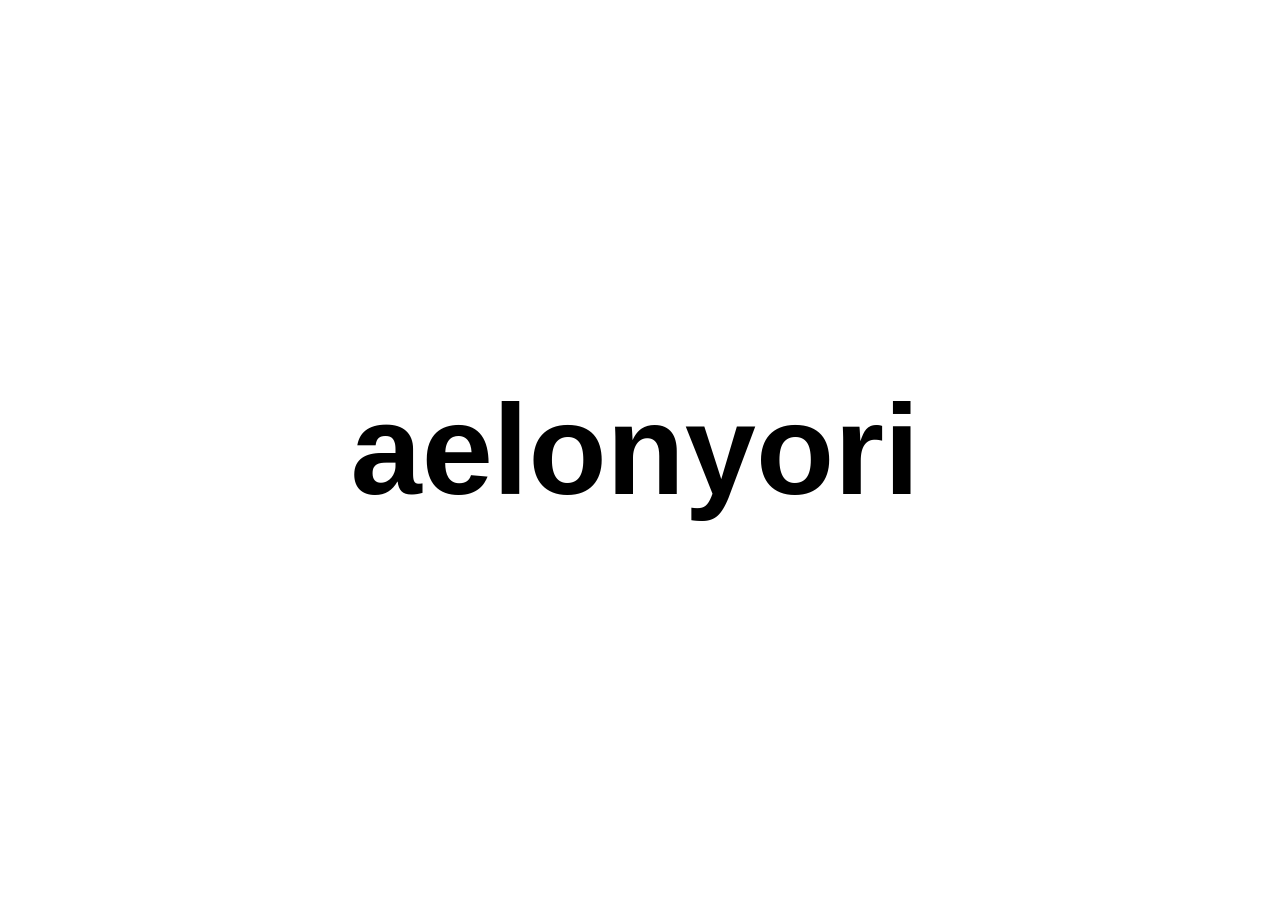
<file: index.html>
<!DOCTYPE html>
<html lang="en">
<head>
    <meta charset="UTF-8">
    <meta name="viewport" content="width=device-width, initial-scale=1.0">
    <title>aelonyori</title>
    <link rel="icon" type="image/svg+xml" href="/favicon.svg">
    <link rel="stylesheet" href="css/style.css?v=24">
    <link rel="stylesheet" href="css/sampler.css?v=6">
    <link rel="stylesheet" href="css/video-synth.css?v=6">
</head>
<body>
    <button type="button" id="navToVideoSynthBtn" class="edgeNav edgeNavLeft edgeNavVideoOpen" aria-label="open video synth">&lt;</button>
    <button type="button" id="navToTextVideoBtn" class="edgeNav edgeNavLeft edgeNavTextVideoOpen" aria-label="open text with video" hidden>&lt;</button>
    <button type="button" id="navToSamplerBtn" class="edgeNav edgeNavRight edgeNavSamplerOpen" aria-label="open sampler">&gt;</button>
    <button type="button" id="navToDawBtn" class="edgeNav edgeNavLeft edgeNavSamplerBack" aria-label="back to daw" hidden>&lt;</button>
    <button type="button" id="navToDawFromVideoBtn" class="edgeNav edgeNavRight edgeNavVideoBack" aria-label="back to daw" hidden>&gt;</button>
    <button type="button" id="navToVideoFromTextBtn" class="edgeNav edgeNavRight edgeNavTextVideoBack" aria-label="back to video synth" hidden>&gt;</button>

    <div class="container">
        <section id="samplePadWrap" class="samplePadWrap" hidden aria-label="sample pad">
            <div id="samplePadGrid" class="samplePadGrid" role="group" aria-label="sample pads"></div>
            <section id="samplePadRollWrap" class="samplePadRollWrap" hidden aria-label="sample pad roll">
                <div class="samplePadRollHeader">
                    <span class="samplePadRollTitle">pad playback</span>
                    <div class="samplePadRollControls">
                        <label class="field samplePadRollLenField">
                            <span class="fieldLabel">steps</span>
                            <input id="samplePadRollLength" type="range" min="1" max="256" step="1" value="16" aria-label="sample pad roll steps" />
                            <input id="samplePadRollLengthOut" class="num" type="number" min="1" max="256" step="1" value="16" aria-label="sample pad roll length" />
                        </label>
                        <label class="field samplePadRollLenField">
                            <span class="fieldLabel">beats</span>
                            <input id="samplePadRollBeatSteps" type="range" min="1" max="16" step="1" value="4" aria-label="sample pad roll beat grouping" />
                            <input id="samplePadRollBeatStepsOut" class="num" type="number" min="1" max="16" step="1" value="4" aria-label="sample pad roll beat grouping value" />
                        </label>
                    </div>
                </div>
                <div id="samplePadRollGrid" class="samplePadRollGrid" role="group" aria-label="sample pad roll grid"></div>
            </section>
        </section>

        <h1 id="mainLogo" class="logo" aria-label="aelonyori">
            <button type="button" class="letter" data-key="0" data-letter="a" aria-pressed="false">a</button>
            <button type="button" class="letter" data-key="1" data-letter="e" aria-pressed="false">e</button>
            <button type="button" class="letter" data-key="2" data-letter="l" aria-pressed="false">l</button>
            <button type="button" class="letter" data-key="3" data-letter="o" aria-pressed="false">o</button>
            <button type="button" class="letter" data-key="4" data-letter="n" aria-pressed="false">n</button>
            <button type="button" class="letter" data-key="5" data-letter="y" aria-pressed="false">y</button>
            <button type="button" class="letter" data-key="6" data-letter="o" aria-pressed="false">o</button>
            <button type="button" class="letter" data-key="7" data-letter="r" aria-pressed="false">r</button>
            <button type="button" class="letter" data-key="8" data-letter="i" aria-pressed="false">i</button>
            <button type="button" class="logoStar" id="themeStarBtn" aria-label="theme colors" hidden></button>
        </h1>

        <section id="daw" class="daw" hidden aria-label="daw">
            <div id="tracks" class="tracks" aria-label="tracks"></div>
        </section>
    </div>

    <section id="videoSynthRoot" class="videoSynthRoot" hidden aria-label="video synthesis"></section>

    <section id="textVideoRoot" class="textVideoRoot" hidden aria-label="text with video">
        <div class="textVideoShell">
            <section id="textVideoStage" class="textVideoStage" aria-label="text preview stage">
                <div id="textVideoInterior" class="textVideoInterior">
                    <h1 id="textVideoWord" class="logo textVideoWord" aria-live="polite" aria-label="text preview"></h1>
                </div>
            </section>

            <section class="textVideoControls" aria-label="text controls">
                <label class="field textVideoInsetField textVideoTextField">
                    <span class="fieldLabel">text</span>
                    <textarea id="textVideoInput" inputmode="text" autocomplete="off" spellcheck="false" maxlength="128" placeholder="artist name" aria-label="text to render" rows="2"></textarea>
                    <span id="textVideoCount" class="status textVideoCount" aria-live="polite"></span>
                </label>

                <div class="textVideoStyleGrid" aria-label="text wrap">
                    <label class="field textVideoInsetField textVideoWrapToggleField">
                        <span class="fieldLabel">split spaces</span>
                        <button type="button" class="switchToggle" id="textVideoSplitSpacesToggleBtn" aria-label="split on spaces" aria-pressed="true"></button>
                    </label>
                    <label class="field textVideoInsetField">
                        <span class="fieldLabel">video scale</span>
                        <input id="textVideoVideoScale" type="range" min="1" max="100" step="1" value="84" aria-label="video scale" />
                        <input id="textVideoVideoScaleOut" class="num" type="number" min="1" max="100" step="1" value="84" aria-label="video scale value" />
                    </label>
                </div>

                <div class="textVideoInsetGrid" aria-label="text margins">
                    <label class="field textVideoInsetField">
                        <span class="fieldLabel">top margin</span>
                        <input id="textVideoPadTop" type="range" min="0" max="25" step="1" value="0" aria-label="top margin" />
                        <input id="textVideoPadTopOut" class="num" type="number" min="0" max="25" step="1" value="0" aria-label="top margin value" />
                    </label>
                    <label class="field textVideoInsetField">
                        <span class="fieldLabel">bottom margin</span>
                        <input id="textVideoPadBottom" type="range" min="0" max="25" step="1" value="0" aria-label="bottom margin" />
                        <input id="textVideoPadBottomOut" class="num" type="number" min="0" max="25" step="1" value="0" aria-label="bottom margin value" />
                    </label>
                    <label class="field textVideoInsetField">
                        <span class="fieldLabel">left</span>
                        <input id="textVideoPadLeft" type="range" min="0" max="25" step="1" value="0" aria-label="left margin" />
                        <input id="textVideoPadLeftOut" class="num" type="number" min="0" max="25" step="1" value="0" aria-label="left margin value" />
                    </label>
                    <label class="field textVideoInsetField">
                        <span class="fieldLabel">right</span>
                        <input id="textVideoPadRight" type="range" min="0" max="25" step="1" value="0" aria-label="right margin" />
                        <input id="textVideoPadRightOut" class="num" type="number" min="0" max="25" step="1" value="0" aria-label="right margin value" />
                    </label>
                </div>

                <div class="textVideoVideoPositionGrid" aria-label="video framing position">
                    <label class="field textVideoInsetField">
                        <span class="fieldLabel">video x</span>
                        <input id="textVideoVideoX" type="range" min="0" max="100" step="1" value="50" aria-label="video x position" />
                        <input id="textVideoVideoXOut" class="num" type="number" min="0" max="100" step="1" value="50" aria-label="video x position value" />
                    </label>
                    <label class="field textVideoInsetField">
                        <span class="fieldLabel">video y</span>
                        <input id="textVideoVideoY" type="range" min="0" max="100" step="1" value="60" aria-label="video y position" />
                        <input id="textVideoVideoYOut" class="num" type="number" min="0" max="100" step="1" value="60" aria-label="video y position value" />
                    </label>
                </div>

                <div class="controls textVideoActions" aria-label="text view actions">
                    <button type="button" class="btn" id="textVideoResetBtn">reset</button>
                    <button type="button" class="btn" id="textVideoFullscreenBtn">fullscreen</button>
                </div>
            </section>
        </div>
    </section>

    <main id="samplerRoot" class="samplerRoot" aria-label="sampler">
        <section class="samplerShell" aria-label="sampler app">
            <header class="samplerTopBar" aria-label="sampler controls">
                <label class="field samplerField">
                    <span class="fieldLabel">bpm</span>
                    <input id="samplerBpm" type="range" min="20" max="360" step="1" value="120" aria-label="sampler bpm" />
                    <input id="samplerBpmOut" class="num" type="number" min="20" max="360" step="1" value="120" aria-label="sampler bpm value" />
                </label>

                <label class="field samplerField">
                    <span class="fieldLabel">steps</span>
                    <input id="samplerSteps" type="range" min="4" max="256" step="1" value="16" aria-label="sampler steps" />
                    <input id="samplerStepsOut" class="num" type="number" min="4" max="256" step="1" value="16" aria-label="sampler steps value" />
                </label>

                <label class="field samplerField">
                    <span class="fieldLabel">beat</span>
                    <input id="samplerBeat" type="range" min="1" max="16" step="1" value="4" aria-label="sampler beat grouping" />
                    <input id="samplerBeatOut" class="num" type="number" min="1" max="16" step="1" value="4" aria-label="sampler beat grouping value" />
                </label>
            </header>

            <div class="samplerPackBar" aria-label="sampler sample packs">
                <label class="field samplerPackField">
                    <span class="fieldLabel">pack</span>
                    <input id="samplerPackName" type="text" inputmode="text" autocomplete="off" spellcheck="false" placeholder="sample pack" aria-label="sampler pack name" />
                </label>

                <div class="controls samplerPackActions" aria-label="sampler pack actions">
                    <button type="button" class="btn" id="samplerPackUploadBtn">upload pack</button>
                    <button type="button" class="btn" id="samplerPackDownloadBtn">download pack</button>
                </div>
                <input id="samplerPackUploadInput" type="file" accept="application/json,.json" hidden />
            </div>

            <nav class="samplerTabs" aria-label="sampler views">
                <button type="button" class="samplerTab is-active" data-tab="pads" aria-pressed="true">pads</button>
                <button type="button" class="samplerTab" data-tab="compose" aria-pressed="false">compose</button>
            </nav>

            <section id="samplerPadsView" class="samplerView" aria-label="sample pads">
                <div id="samplerPadGrid" class="samplerPadGrid" role="group" aria-label="16 sample pads"></div>
            </section>

            <section id="samplerComposeView" class="samplerView" aria-label="sampler composer" hidden>
                <div id="samplerComposeGrid" class="samplerComposeGrid" role="group" aria-label="sampler sequence grid"></div>
            </section>
        </section>

        <div id="samplerPadsBar" class="transportBar samplerPadsBar" data-loop="0" hidden aria-label="sampler pads controls">
            <button type="button" id="samplerRatchetBtn" class="transportIconBtn transportSettingsBtn" aria-label="pad ratchet settings" aria-pressed="false" title="pad ratchet settings">⚙</button>
            <button type="button" id="samplerRecordFab" class="transportIconBtn samplerTransportRecordBtn" aria-label="toggle sampler record" aria-pressed="false" title="record">
                <span class="samplerRecordIcon" aria-hidden="true"></span>
            </button>
        </div>
        <div id="samplerComposeBar" class="transportBar samplerComposeBar" data-playing="0" data-loop="0" hidden aria-label="sampler compose controls">
            <button type="button" id="samplerPlayFab" class="transportIconBtn transportPlayBtn" aria-label="play" aria-pressed="false">
                <span class="transportPlayIcon" aria-hidden="true"></span>
            </button>
            <button type="button" class="transportSeekBtn" aria-label="playback position">
                <span class="transportTicks" id="samplerComposeTicks" aria-hidden="true"></span>
            </button>
        </div>
        <div id="samplerRecordStatus" class="samplerRecordStatus" aria-live="polite" hidden>recording...</div>
        <div id="samplerComposeRatchetPicker" class="samplerComposeRatchetPicker" hidden aria-label="set compose ratchet" role="dialog"></div>
    </main>

    <div id="samplePadToolbar" class="samplePadToolbar" aria-label="sample pad tools" hidden>
        <button type="button" id="samplePadEditBtn" class="samplePadEditBtn" aria-label="edit sample pads" aria-pressed="false" title="edit sample pads">✎</button>
        <div id="samplePadEditor" class="samplePadEditor" hidden aria-label="sample pad editor">
            <span id="samplePadEditorLabel" class="samplePadEditorLabel">pad 1</span>
            <button type="button" id="samplePadPreviewBtn" class="samplePadPreviewBtn" aria-label="preview selected sample pad" title="preview selected sample pad">▶</button>
            <label class="field samplePadEditorField">
                <span class="fieldLabel">repeat</span>
                <select id="samplePadRatchetSelect" aria-label="sample pad repeat">
                    <option value="0.25">1/4</option>
                    <option value="0.3333">1/3</option>
                    <option value="0.5">1/2</option>
                    <option value="0.6667">2/3</option>
                    <option value="1" selected>1</option>
                    <option value="2">2</option>
                    <option value="3">3</option>
                    <option value="4">4</option>
                    <option value="5">5</option>
                </select>
            </label>
            <label class="field samplePadEditorField">
                <span class="fieldLabel">trigger</span>
                <input id="samplePadTriggerInput" type="text" inputmode="latin" autocomplete="off" spellcheck="false" maxlength="2" placeholder="az" aria-label="sample pad trigger" />
            </label>
        </div>
    </div>

    <div id="samplePadModeToolbar" class="samplePadModeToolbar" aria-label="sample pad playback mode" hidden>
        <button type="button" id="samplePadPlaybackModeBtn" class="samplePadModeBtn" aria-label="sample pad playback mode" aria-pressed="false" title="sample pad playback">▦</button>
    </div>

    <div id="themePicker" class="themePicker" hidden>
        <div class="themePickerBox" id="themePickerBox" role="dialog" aria-label="theme">
            <div class="themePickerRow themePickerColors" id="themeControls" aria-label="theme colors">
                <input type="color" id="themeColorA" class="themeSwatch" aria-label="theme color 1" value="#000000" />
                <button type="button" class="caret themeSwapBtn" id="themeSwapBtn" aria-label="swap theme colors">⇄</button>
                <input type="color" id="themeColorB" class="themeSwatch" aria-label="theme color 2" value="#ffffff" />
            </div>
        </div>
    </div>

    <div id="themeEnableModal" class="themePicker" hidden>
        <div class="themePickerBox" role="dialog" aria-modal="true" aria-label="enable custom theme">
            <div class="themePickerRow">
                <span>Do you want to enable custom theming?</span>
            </div>
            <div class="themePickerRow">
                <button type="button" class="btn" id="themeEnableYesBtn">Yes</button>
                <button type="button" class="btn" id="themeEnableNoBtn">No</button>
            </div>
        </div>
    </div>

    <div id="transportBar" class="transportBar" aria-label="transport" data-playing="0" hidden>
        <button type="button" id="transportSettingsBtn" class="transportIconBtn transportSettingsBtn" aria-label="settings" aria-pressed="false" title="settings">⚙</button>
        <button type="button" id="transportPlayBtn" class="transportIconBtn transportPlayBtn" aria-label="play" aria-pressed="false">
            <span class="transportPlayIcon" aria-hidden="true"></span>
        </button>
        <button type="button" id="transportRestartBtn" class="transportIconBtn transportRestartBtn" aria-label="restart" title="restart">↺</button>
        <button type="button" id="transportSeekBtn" class="transportSeekBtn" aria-label="seek">
            <span class="transportTicks" id="transportTicks" aria-hidden="true"></span>
            <span class="transportSubtitle" id="transportSubtitle" aria-hidden="true" hidden></span>
        </button>
    </div>

    <div id="samplePadRollRatchetPicker" class="samplePadRollRatchetPicker" hidden aria-label="set ratchet" role="dialog"></div>

    <button type="button" id="padPlaybackChip" class="padPlaybackChip" aria-label="sample pad playback" hidden>
        <span class="padPlaybackChipIcon" aria-hidden="true">▦</span>
        <span class="padPlaybackChipText">sample pad playback</span>
    </button>

    <div id="subtitleStack" class="subtitleStack" aria-hidden="true" hidden>
        <div id="subtitleLower" class="subtitleLine subtitleLineLower" hidden></div>
        <div id="subtitleUpper" class="subtitleLine subtitleLineUpper" hidden></div>
    </div>

    <div id="settingsModal" class="settingsModal" hidden>
        <div class="settingsPanel" id="settingsPanel" role="dialog" aria-modal="true" aria-label="settings">
            <div class="settingsSection" aria-label="presets">
                <label class="field settingsField">
                    <span class="fieldLabel">preset</span>
                    <select id="presetSelect" aria-label="preset select"></select>
                </label>

                <label class="field settingsField">
                    <span class="fieldLabel">name</span>
                    <input id="presetName" type="text" inputmode="text" autocomplete="off" spellcheck="false" placeholder="song" />
                    <span id="presetStatus" class="status" aria-live="polite"></span>
                </label>

                <label class="field settingsField settingsFieldAutoSave">
                    <span class="fieldLabel">autosave</span>
                    <button type="button" class="switchToggle" id="autosaveToggleBtn" aria-label="autosave" aria-pressed="false"></button>
                    <select id="autosaveInterval" aria-label="autosave interval">
                        <option value="1">1 min</option>
                        <option value="5" selected>5 min</option>
                        <option value="10">10 min</option>
                        <option value="15">15 min</option>
                        <option value="30">30 min</option>
                        <option value="60">60 min</option>
                    </select>
                </label>

                <div class="controls settingsRow" aria-label="preset actions">
                    <button type="button" class="btn" id="presetNewBtn">new</button>
                    <button type="button" class="btn" id="presetSaveBtn">save</button>
                    <button type="button" class="btn" id="presetLoadBtn">load</button>
                    <button type="button" class="btn" id="presetDefaultBtn">default</button>
                </div>

                <details class="songIo settingsSongIo" id="songIo">
                    <summary class="songIoSummary" aria-label="toggle song JSON">
                        <button type="button" class="btn" id="songJsonCopyBtn">copy json</button>
                        <button type="button" class="btn" id="songJsonApplyBtn">apply json</button>
                        <button type="button" class="btn" id="songJsonDownloadBtn">download json</button>
                        <button type="button" class="btn" id="songJsonUploadBtn">upload json</button>
                        <input id="songJsonUploadInput" type="file" accept="application/json,.json" hidden />
                        <span class="btn songIoToggle">JSON</span>
                    </summary>
                    <div class="songIoBody">
                        <div class="songJsonWrap">
                            <pre id="songJsonHighlight" class="songJsonHighlight" aria-hidden="true"></pre>
                            <textarea id="songJson" class="songJson" rows="5" spellcheck="false" autocomplete="off" autocapitalize="off" aria-label="song json" placeholder="paste song JSON here"></textarea>
                        </div>
                    </div>
                </details>
            </div>

            <div class="settingsDivider" aria-hidden="true"></div>

            <div class="settingsSection" aria-label="range">
                <label class="field settingsField settingsRangeField">
                    <span class="fieldLabel">range</span>
                    <select id="rangeFrom" aria-label="range start"></select>
                    <select id="rangeTo" aria-label="range end"></select>
                </label>

                <div class="controls settingsRow" aria-label="range actions">
                    <button type="button" class="btn" id="rangeCopyBtn">copy</button>
                    <button type="button" class="btn" id="rangeDeleteBtn">delete</button>
                    <button type="button" class="btn" id="rangeDuplicateBtn">duplicate</button>
                    <button type="button" class="btn btn-toggle" id="rangeLoopBtn" aria-pressed="false">loop</button>
                </div>
            </div>

            <div class="settingsDivider" aria-hidden="true"></div>

            <div class="settingsSection" aria-label="params">
                <div class="globalSliders settingsSliders" aria-label="global params">
                    <label class="field">
                        <span class="fieldLabel">main</span>
                        <input id="globalVolume" type="range" min="0" max="127" step="1" value="100" />
                        <input id="globalVolumeOut" class="num" type="number" min="0" max="127" step="1" value="100" />
                    </label>

                    <label class="field">
                        <span class="fieldLabel">tempo</span>
                        <input id="tempo" type="range" min="20" max="360" step="1" value="120" />
                        <input id="tempoOut" class="num" type="number" min="20" max="360" step="1" value="120" />
                    </label>

                    <label class="field">
                        <span class="fieldLabel">steps</span>
                        <input id="steps" type="range" min="4" max="256" step="1" value="16" />
                        <input id="stepsOut" class="num" type="number" min="4" max="256" step="1" value="16" />
                    </label>

                    <label class="field">
                        <span class="fieldLabel">beat</span>
                        <input id="beatSteps" type="range" min="1" max="16" step="1" value="4" />
                        <input id="beatStepsOut" class="num" type="number" min="1" max="16" step="1" value="4" />
                    </label>

                    <label class="field">
                        <span class="fieldLabel">swing</span>
                        <input id="globalSwing" type="range" min="0" max="127" step="1" value="0" />
                        <input id="globalSwingOut" class="num" type="number" min="0" max="127" step="1" value="0" />
                    </label>
                </div>

            </div>

            <div class="settingsDivider" aria-hidden="true"></div>

            <div class="settingsSection" aria-label="follow">
                <label class="field settingsField" aria-label="follow">
                    <span class="fieldLabel">follow playhead</span>
                    <button type="button" class="switchToggle" id="autoscrollToggleBtn" aria-label="follow playhead" aria-pressed="false"></button>
                </label>
            </div>

            <div class="settingsSection" aria-label="sample pad">
                <label class="field settingsField">
                    <span class="fieldLabel">sample pad</span>
                    <button type="button" class="switchToggle" id="samplePadToggleBtn" aria-label="sample pad" aria-pressed="false"></button>
                </label>
            </div>

            <div class="settingsDivider" aria-hidden="true"></div>

            <div class="settingsSection" aria-label="theme">
                <label class="field settingsField">
                    <span class="fieldLabel">theme</span>
                    <button type="button" class="switchToggle" id="themeModeBtn" aria-label="theme mode" aria-pressed="false"></button>
                    <button type="button" class="caret themeResetBtn" id="themeResetBtn" aria-label="reset theme">↺</button>
                </label>

                <label class="field settingsField" id="gradientAnimationRow">
                    <span class="fieldLabel">gradient</span>
                    <button type="button" class="switchToggle" id="gradientAnimationToggleBtn" aria-label="gradient animation" aria-pressed="true"></button>
                </label>

                <div id="settingsThemeControlsMount" class="settingsThemeControlsMount" aria-label="theme options" hidden></div>

                <label class="field settingsField">
                    <span class="fieldLabel">star bounce</span>
                    <button type="button" class="switchToggle" id="starBounceToggleBtn" aria-label="star bounce" aria-pressed="false"></button>
                </label>

                <label class="field settingsField">
                    <span class="fieldLabel">always bounce</span>
                    <button type="button" class="switchToggle" id="starBounceAlwaysToggleBtn" aria-label="always bounce" aria-pressed="false"></button>
                </label>
            </div>

            <div class="settingsSection" aria-label="bump">
                <label class="field settingsField">
                    <span class="fieldLabel">bump</span>
                    <button type="button" class="switchToggle" id="bumpToggleBtn" aria-label="bump text" aria-pressed="false"></button>
                </label>

                <div class="field settingsField settingsFieldRange" id="bumpHeightRow" aria-label="bump height" hidden>
                    <span class="rangeEdgeLabel">low</span>
                    <input id="bumpHeight" type="range" min="0" max="100" step="1" value="0" aria-label="bump height low to high" />
                    <span class="rangeEdgeLabel rangeEdgeLabelEnd">high</span>
                    <input id="bumpHeightOut" class="num rangeValueMirror" type="number" min="0" max="100" step="1" value="0" aria-hidden="true" tabindex="-1" />
                </div>

                <div class="field settingsField settingsFieldRange" id="bumpIntensityRow" aria-label="bump intensity" hidden>
                    <span class="rangeEdgeLabel">soft</span>
                    <input id="bumpIntensity" type="range" min="0" max="100" step="1" value="50" aria-label="bump intensity softer to harder" />
                    <span class="rangeEdgeLabel rangeEdgeLabelEnd">hard</span>
                    <input id="bumpIntensityOut" class="num rangeValueMirror" type="number" min="0" max="100" step="1" value="50" aria-hidden="true" tabindex="-1" />
                </div>

                <div class="field settingsField settingsFieldRange" id="bumpBounceRow" aria-label="bump bounce" hidden>
                    <span class="rangeEdgeLabel">tight</span>
                    <input id="bumpBounce" type="range" min="0" max="100" step="1" value="50" aria-label="bump bounce tight to rubbery" />
                    <span class="rangeEdgeLabel rangeEdgeLabelEnd">rubber</span>
                    <input id="bumpBounceOut" class="num rangeValueMirror" type="number" min="0" max="100" step="1" value="50" aria-hidden="true" tabindex="-1" />
                </div>
            </div>

            <div class="settingsSection" aria-label="subtitles">
                <label class="field settingsField">
                    <span class="fieldLabel">subtitles</span>
                    <button type="button" class="switchToggle" id="subtitlesToggleBtn" aria-label="subtitles" aria-pressed="false"></button>
                </label>

                <div class="field settingsField settingsFieldRange" id="subtitlesSpeedRow" aria-label="subtitle speed" hidden>
                    <span class="rangeEdgeLabel">slower</span>
                    <input id="subtitlesSpeed" type="range" min="20" max="200" step="1" value="100" aria-label="subtitle speed slower to faster" />
                    <span class="rangeEdgeLabel rangeEdgeLabelEnd">faster</span>
                    <input id="subtitlesSpeedOut" class="num rangeValueMirror" type="number" min="20" max="200" step="1" value="100" aria-hidden="true" tabindex="-1" />
                </div>
            </div>

            <div class="settingsSection" aria-label="auto expand">
                <div class="settingsInlineRow" id="autoExpandToggleRow">
                    <label class="field settingsField">
                        <span class="fieldLabel">auto expand</span>
                        <button type="button" class="switchToggle" id="autoExpandToggleBtn" aria-label="auto expand" aria-pressed="false"></button>
                    </label>
                    <a href="/docs/" id="settingsDocsLink" class="settingsDocsLinkInline" target="_blank" rel="noopener">documentation ↗</a>
                </div>

                <div class="settingsInlineRow" id="autoExpandSpeedRow" aria-label="auto expand speed" hidden>
                    <div class="field settingsField settingsFieldRange settingsInlineRowFill">
                        <span class="rangeEdgeLabel">slower</span>
                        <input id="autoExpandSpeed" type="range" min="0" max="200" step="1" value="100" aria-label="auto expand slower to faster" />
                        <span class="rangeEdgeLabel rangeEdgeLabelEnd">faster</span>
                        <input id="autoExpandSpeedOut" class="num rangeValueMirror" type="number" min="0" max="200" step="1" value="100" aria-hidden="true" tabindex="-1" />
                    </div>
                </div>
            </div>
        </div>
    </div>

    <div id="autosaveStatus" class="status autosaveStatus" aria-live="polite" hidden>saving</div>

    <script src="js/shared-utils.js?v=1" defer></script>
    <script src="js/status-hub.js?v=1" defer></script>
    <script src="js/sampler.js?v=4" defer></script>
    <script src="js/video-synth.js?v=6" defer></script>
    <script src="js/app.js?v=11" defer></script>
</body>
</html>
</file>
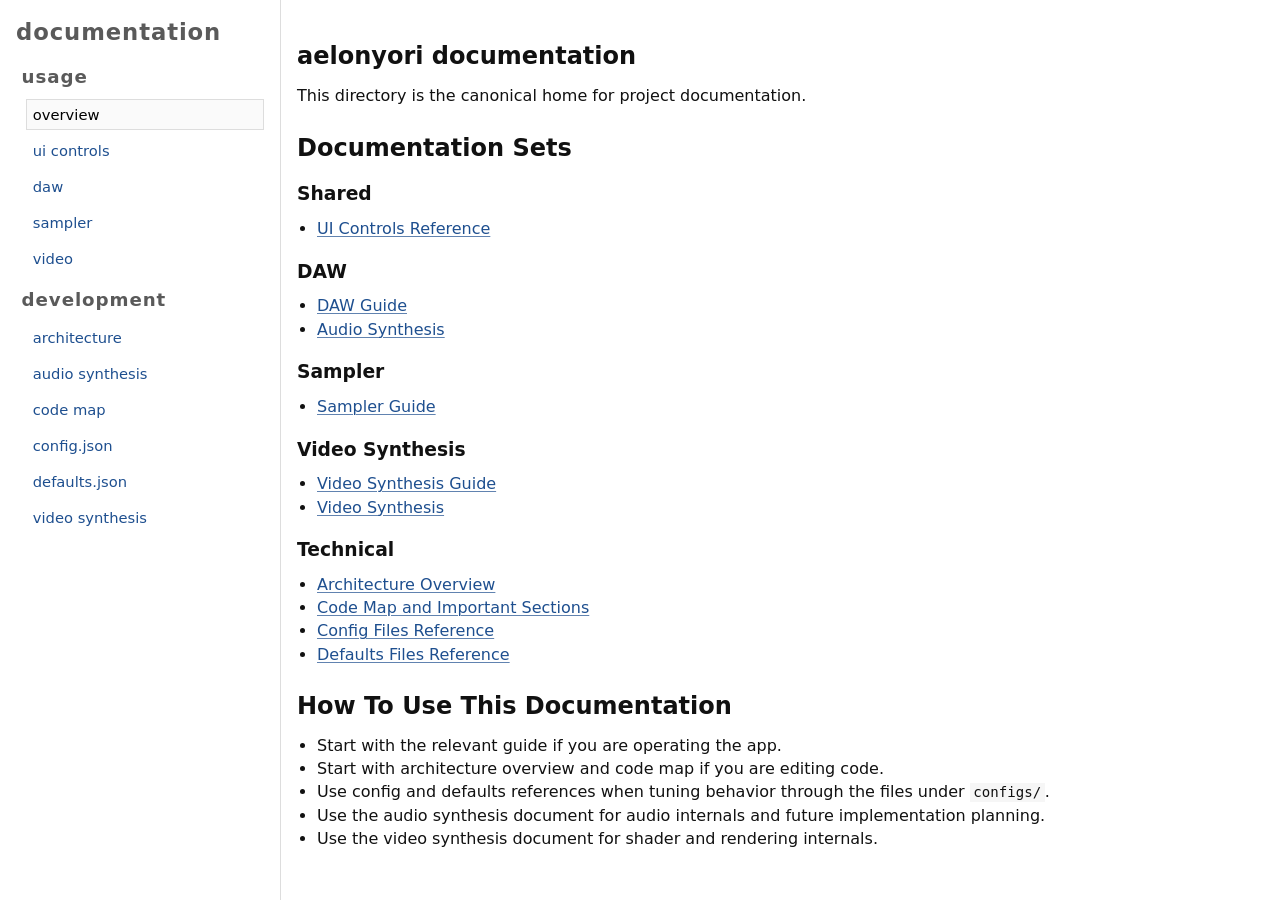
<file: docs/index.html>
<!doctype html>
<html lang="en">
<head>
  <meta charset="utf-8" />
  <meta name="viewport" content="width=device-width,initial-scale=1" />
  <title>aelonyori docs</title>
  <link rel="icon" type="image/svg+xml" href="/favicon.svg" />
  <style>
    :root {
      --bg: #ffffff;
      --fg: #111111;
      --muted: #5a5a5a;
      --line: #dddddd;
      --accent: #000000;
      --surface: #fafafa;
      --link: #1e4f8f;
      --link-visited: #5f4f8f;
      --code-bg: #f6f6f6;
      --maxw: 980px;
      --sidebar: 280px;
    }

    * { box-sizing: border-box; }

    body {
      margin: 0;
      background: var(--bg);
      color: var(--fg);
      font-family: ui-sans-serif, system-ui, -apple-system, "Segoe UI", sans-serif;
      line-height: 1.45;
    }

    .layout {
      min-height: 100vh;
      display: grid;
      grid-template-columns: minmax(220px, var(--sidebar)) minmax(0, 1fr);
    }

    .nav {
      padding: 1rem;
      position: sticky;
      top: 0;
      align-self: start;
      max-height: 100vh;
      overflow: auto;
    }

    .nav h1 {
      margin: 0 0 0.75rem;
      font-size: 1.42rem;
      font-weight: 700;
      letter-spacing: 0.04em;
      text-transform: lowercase;
      color: var(--muted);
    }

    .nav ul {
      margin: 0;
      padding: 0;
      list-style: none;
      display: grid;
      gap: 0.25rem;
    }

    .navSection {
      display: grid;
      gap: 0.3rem;
      margin-bottom: 0.35rem;
    }

    .navSectionLabel {
      font-size: 1.14rem;
      letter-spacing: 0.05em;
      text-transform: lowercase;
      color: var(--muted);
      font-weight: 700;
      padding: 0.2rem 0.35rem;
    }

    .nav .navSectionList {
      margin: 0;
      padding: 0 0 0 1ch;
      list-style: none;
      display: grid;
      gap: 0.3rem;
    }

    .navSharedDoc {
      margin-left: 0;
    }

    .navApp {
      display: grid;
      gap: 0.15rem;
      margin-left: 0;
    }

    .navAppLabel {
      font-size: 1.02rem;
      text-transform: lowercase;
      color: var(--muted);
      font-weight: 700;
      padding: 0.12rem 0.35rem;
    }

    .nav .navAppList {
      margin: 0;
      padding: 0 0 0 2ch;
      list-style: none;
      display: grid;
      gap: 0.2rem;
    }

    .nav a {
      text-decoration: none;
      font-size: 0.92rem;
      padding: 0.25rem 0.35rem;
      border: 1px solid transparent;
      display: block;
    }

    .nav a:link {
      color: var(--link);
    }

    .nav a:visited {
      color: var(--link-visited);
    }

    .nav a:hover,
    .nav a[aria-current="page"] {
      border-color: var(--line);
      color: var(--accent);
      background: var(--surface);
    }

    .nav a:hover,
    .nav a:focus-visible {
      font-weight: 700;
    }

    .nav a:focus-visible {
      outline: 2px solid var(--line);
      outline-offset: 2px;
    }

    main {
      min-width: 0;
      padding: 1rem;
      border-left: 1px solid var(--line);
    }

    .doc {
      margin: 0 auto;
      max-width: var(--maxw);
      overflow-wrap: anywhere;
    }

    .doc h1,
    .doc h2,
    .doc h3,
    .doc h4 {
      line-height: 1.2;
      margin: 1.1em 0 0.55em;
    }

    .doc p,
    .doc ul,
    .doc ol,
    .doc table,
    .doc pre,
    .doc blockquote {
      margin: 0.7rem 0;
    }

    .doc ul,
    .doc ol {
      padding-left: 1.25rem;
    }

    .doc code {
      font-family: ui-monospace, SFMono-Regular, Menlo, Monaco, Consolas, monospace;
      font-size: 0.88em;
      background: var(--code-bg);
      padding: 0.08rem 0.22rem;
    }

    .doc pre {
      background: var(--code-bg);
      border: 1px solid var(--line);
      padding: 0.6rem;
      overflow: auto;
    }

    .doc pre code {
      background: transparent;
      padding: 0;
    }

    .doc blockquote {
      border-left: 3px solid var(--line);
      color: var(--muted);
      padding-left: 0.75rem;
    }

    .doc table {
      border-collapse: collapse;
      width: 100%;
      max-width: 100%;
      display: block;
      overflow: auto;
    }

    .doc a:link {
      color: var(--link);
      text-decoration-color: color-mix(in srgb, var(--link) 70%, transparent);
      text-underline-offset: 0.12em;
      text-decoration-thickness: 0.09em;
    }

    .doc a:visited {
      color: var(--link-visited);
      text-decoration-color: color-mix(in srgb, var(--link-visited) 70%, transparent);
    }

    .doc a:hover,
    .doc a:focus-visible {
      color: var(--accent);
      text-decoration-color: currentColor;
      font-weight: 700;
    }

    .doc th,
    .doc td {
      border: 1px solid var(--line);
      text-align: left;
      padding: 0.38rem 0.45rem;
      vertical-align: top;
      white-space: nowrap;
    }

    .error {
      color: var(--fg);
      border: 1px solid var(--line);
      background: var(--surface);
      padding: 0.65rem;
      font-size: 0.9rem;
    }

    @media (max-width: 860px) {
      .layout {
        grid-template-columns: 1fr;
      }
      .nav {
        position: static;
        max-height: none;
        border-right: 0;
        border-bottom: 1px solid var(--line);
      }
    }
  </style>
</head>
<body>
  <div class="layout">
    <nav class="nav" aria-label="docs navigation">
      <h1>documentation</h1>
      <ul id="docNav"></ul>
    </nav>
    <main>
      <article id="doc" class="doc" aria-live="polite"></article>
    </main>
  </div>

  <script>
    (function () {
      const docsTree = [
        {
          title: "usage",
          docs: [
            { file: "README.md", label: "overview" },
            { file: "ui-controls-reference.md", label: "ui controls" },
            { file: "daw/guide.md", label: "daw" },
            { file: "sampler/guide.md", label: "sampler" },
            { file: "video/guide.md", label: "video" },
          ],
        },
        {
          title: "development",
          docs: [
            { file: "technical/architecture-overview.md", label: "architecture" },
            { file: "daw/audio-synthesis.md", label: "audio synthesis" },
            { file: "technical/code-map.md", label: "code map" },
            { file: "technical/config-json-reference.md", label: "config.json" },
            { file: "technical/defaults-json-reference.md", label: "defaults.json" },
            { file: "video/synthesis.md", label: "video synthesis" },
          ],
        },
      ];

      const docs = docsTree.flatMap((section) => section.docs || []);

      const navEl = document.getElementById("docNav");
      const docEl = document.getElementById("doc");
      const byFile = new Map(docs.map((entry) => [entry.file, entry]));
      const url = new URL(window.location.href);
      const activeThemeA = normalizeHexColorParam(url.searchParams.get("themeA"));
      const activeThemeB = normalizeHexColorParam(url.searchParams.get("themeB"));

      if (activeThemeA && activeThemeB) {
        applyDocsTheme(activeThemeA, activeThemeB);
      }

      function normalizeHexColorParam(value) {
        const raw = String(value || "").trim();
        const short = raw.match(/^#?([0-9a-fA-F]{3})$/);
        if (short) {
          const v = short[1];
          return `#${v[0]}${v[0]}${v[1]}${v[1]}${v[2]}${v[2]}`.toLowerCase();
        }
        const long = raw.match(/^#?([0-9a-fA-F]{6})$/);
        if (long) {
          return `#${long[1]}`.toLowerCase();
        }
        return null;
      }

      function parseHex(hex) {
        const m = String(hex || "").match(/^#([0-9a-f]{6})$/i);
        if (!m) return null;
        const value = m[1];
        return {
          r: Number.parseInt(value.slice(0, 2), 16),
          g: Number.parseInt(value.slice(2, 4), 16),
          b: Number.parseInt(value.slice(4, 6), 16),
        };
      }

      function mixRgb(a, b, t) {
        const clamped = Math.max(0, Math.min(1, Number.isFinite(t) ? t : 0));
        return {
          r: Math.round(a.r + (b.r - a.r) * clamped),
          g: Math.round(a.g + (b.g - a.g) * clamped),
          b: Math.round(a.b + (b.b - a.b) * clamped),
        };
      }

      function rgbToCss(rgb) {
        return `rgb(${rgb.r}, ${rgb.g}, ${rgb.b})`;
      }

      function applyDocsTheme(themeA, themeB) {
        const bg = parseHex(themeA);
        const fg = parseHex(themeB);
        if (!bg || !fg) return;
        const root = document.documentElement;
        root.style.setProperty("--bg", themeA);
        root.style.setProperty("--fg", themeB);
        root.style.setProperty("--accent", themeB);
        root.style.setProperty("--muted", rgbToCss(mixRgb(bg, fg, 0.62)));
        root.style.setProperty("--line", rgbToCss(mixRgb(bg, fg, 0.22)));
        root.style.setProperty("--surface", rgbToCss(mixRgb(bg, fg, 0.08)));
        root.style.setProperty("--code-bg", rgbToCss(mixRgb(bg, fg, 0.1)));
        root.style.setProperty("--link", rgbToCss(mixRgb(bg, fg, 0.86)));
        root.style.setProperty("--link-visited", rgbToCss(mixRgb(bg, fg, 0.68)));
      }

      function buildDocHref(file) {
        const next = new URL(window.location.pathname, window.location.origin);
        next.searchParams.set("page", file);
        if (activeThemeA && activeThemeB) {
          next.searchParams.set("themeA", activeThemeA);
          next.searchParams.set("themeB", activeThemeB);
        }
        return next.pathname + next.search;
      }

      function escapeHtml(text) {
        return String(text)
          .replace(/&/g, "&amp;")
          .replace(/</g, "&lt;")
          .replace(/>/g, "&gt;");
      }

      function escapeAttr(text) {
        return escapeHtml(text).replace(/\"/g, "&quot;");
      }

      function resolveDocHref(href, currentFile) {
        const raw = String(href || "").trim();
        if (!raw) return "#";
        if (/^(https?:|mailto:|#)/i.test(raw)) return raw;

        const baseDir = String(currentFile || "README.md")
          .split("/")
          .slice(0, -1)
          .join("/");

        const joined = raw.startsWith("/")
          ? raw.replace(/^\/+/, "")
          : (baseDir ? `${baseDir}/${raw}` : raw);

        const parts = [];
        for (const part of joined.split("/")) {
          if (!part || part === ".") continue;
          if (part === "..") {
            if (parts.length) parts.pop();
            continue;
          }
          parts.push(part);
        }
        const normalized = parts.join("/");

        if (/\.md$/i.test(normalized) && byFile.has(normalized)) {
          return buildDocHref(normalized);
        }
        return raw;
      }

      function parseInline(text, currentFile) {
        let out = escapeHtml(text);
        out = out.replace(/\*\*([^*]+)\*\*/g, "<strong>$1</strong>");
        out = out.replace(/\*([^*]+)\*/g, "<em>$1</em>");
        out = out.replace(/`([^`]+)`/g, "<code>$1</code>");
        out = out.replace(/\[([^\]]+)\]\(([^)]+)\)/g, function (_m, label, href) {
          const safeHref = escapeAttr(resolveDocHref(href, currentFile));
          return '<a href="' + safeHref + '">' + label + '</a>';
        });
        return out;
      }

      function renderMarkdown(md, currentFile) {
        const lines = String(md || "").replace(/\r\n?/g, "\n").split("\n");
        let i = 0;
        let html = "";

        function parseTable(start) {
          let row = lines[start] || "";
          if (!row.includes("|")) return null;
          const sep = lines[start + 1] || "";
          if (!/^\s*\|?[\s:-]+\|[\s|:-]*$/.test(sep)) return null;

          const parseRow = (line) => line
            .trim()
            .replace(/^\|/, "")
            .replace(/\|$/, "")
            .split("|")
            .map((part) => parseInline(part.trim(), currentFile));

          const head = parseRow(row);
          const body = [];
          let idx = start + 2;
          while (idx < lines.length && /\|/.test(lines[idx])) {
            body.push(parseRow(lines[idx]));
            idx += 1;
          }

          let t = "<table><thead><tr>";
          for (const cell of head) t += "<th>" + cell + "</th>";
          t += "</tr></thead><tbody>";
          for (const r of body) {
            t += "<tr>";
            for (const cell of r) t += "<td>" + cell + "</td>";
            t += "</tr>";
          }
          t += "</tbody></table>";
          return { html: t, next: idx };
        }

        while (i < lines.length) {
          const line = lines[i];

          if (!line.trim()) {
            i += 1;
            continue;
          }

          const table = parseTable(i);
          if (table) {
            html += table.html;
            i = table.next;
            continue;
          }

          const codeFence = line.match(/^```/);
          if (codeFence) {
            const lang = line.slice(3).trim();
            i += 1;
            const block = [];
            while (i < lines.length && !/^```/.test(lines[i])) {
              block.push(lines[i]);
              i += 1;
            }
            if (i < lines.length) i += 1;
            html += '<pre><code' + (lang ? ' class="language-' + escapeAttr(lang) + '"' : "") + '>'
              + escapeHtml(block.join("\n")) + "</code></pre>";
            continue;
          }

          const heading = line.match(/^(#{1,6})\s+(.+)$/);
          if (heading) {
            const level = heading[1].length;
            html += "<h" + level + ">" + parseInline(heading[2].trim(), currentFile) + "</h" + level + ">";
            i += 1;
            continue;
          }

          const quote = line.match(/^>\s?(.*)$/);
          if (quote) {
            const q = [];
            while (i < lines.length) {
              const qLine = lines[i].match(/^>\s?(.*)$/);
              if (!qLine) break;
              q.push(parseInline(qLine[1], currentFile));
              i += 1;
            }
            html += "<blockquote>" + q.join("<br />") + "</blockquote>";
            continue;
          }

          const ul = line.match(/^\s*[-*]\s+(.+)$/);
          if (ul) {
            const items = [];
            while (i < lines.length) {
              const m = lines[i].match(/^\s*[-*]\s+(.+)$/);
              if (!m) break;
              items.push("<li>" + parseInline(m[1].trim(), currentFile) + "</li>");
              i += 1;
            }
            html += "<ul>" + items.join("") + "</ul>";
            continue;
          }

          const ol = line.match(/^\s*\d+\.\s+(.+)$/);
          if (ol) {
            const items = [];
            while (i < lines.length) {
              const m = lines[i].match(/^\s*\d+\.\s+(.+)$/);
              if (!m) break;
              items.push("<li>" + parseInline(m[1].trim(), currentFile) + "</li>");
              i += 1;
            }
            html += "<ol>" + items.join("") + "</ol>";
            continue;
          }

          const para = [];
          while (i < lines.length && lines[i].trim()) {
            if (/^(#{1,6})\s+/.test(lines[i])) break;
            if (/^```/.test(lines[i])) break;
            if (/^\s*[-*]\s+/.test(lines[i])) break;
            if (/^\s*\d+\.\s+/.test(lines[i])) break;
            if (/^>\s?/.test(lines[i])) break;
            para.push(parseInline(lines[i].trim(), currentFile));
            i += 1;
          }
          if (para.length) html += "<p>" + para.join(" ") + "</p>";
        }

        return html;
      }

      function normalizePageParam(raw) {
        const value = String(raw || "").trim().replace(/^\/+/, "");
        if (!value) return "README.md";
        if (!/^[A-Za-z0-9._\/-]+$/.test(value)) return "README.md";
        if (!/\.md$/i.test(value)) return "README.md";
        if (value.includes("..")) return "README.md";
        return byFile.has(value) ? value : "README.md";
      }

      function makeNav(currentFile) {
        navEl.innerHTML = "";

        const navList = document.createElement("ul");

        function makeDocItem(entry, className) {
          const li = document.createElement("li");
          if (className) li.className = className;
          const a = document.createElement("a");
          a.href = buildDocHref(entry.file);
          a.textContent = entry.label;
          if (entry.file === currentFile) a.setAttribute("aria-current", "page");
          li.appendChild(a);
          return li;
        }

        for (const section of docsTree) {
          const sectionLi = document.createElement("li");
          sectionLi.className = "navSection";

          const sectionLabel = document.createElement("span");
          sectionLabel.className = "navSectionLabel";
          sectionLabel.textContent = section.title;
          sectionLi.appendChild(sectionLabel);

          const sectionList = document.createElement("ul");
          sectionList.className = "navSectionList";

          for (const entry of section.docs || []) {
            sectionList.appendChild(makeDocItem(entry, null));
          }

          sectionLi.appendChild(sectionList);
          navList.appendChild(sectionLi);
        }

        navEl.appendChild(navList);
      }

      async function loadDoc(file) {
        makeNav(file);
        try {
          const res = await fetch(file, { cache: "no-cache" });
          if (!res.ok) throw new Error("HTTP " + res.status);
          const md = await res.text();
          docEl.innerHTML = renderMarkdown(md, file);
          document.title = "aelonyori docs - " + (byFile.get(file)?.label || file);
        } catch (err) {
          docEl.innerHTML = '<div class="error">Failed to load documentation page: ' + escapeHtml(file)
            + '<br />' + escapeHtml(String(err && err.message ? err.message : err)) + "</div>";
        }
      }

      const page = normalizePageParam(url.searchParams.get("page"));
      loadDoc(page);
    })();
  </script>
</body>
</html>
</file>
<file: css/style.css>
* {
  margin: 0;
  padding: 0;
  box-sizing: border-box;
}

[hidden] {
  display: none !important;
}

:root {
  --logo-size: clamp(3rem, 15vw, 8rem);
  --logo-outline-stroke: clamp(1.4px, 0.05em, 2.2px);
  --logo-outline-stroke-coarse: clamp(1.1px, 0.04em, 1.7px);
  --logo-outline-stroke-hover: calc(var(--logo-outline-stroke) + 0.6px);
  --logo-outline-stroke-hover-coarse: calc(var(--logo-outline-stroke-coarse) + 0.4px);
  --logo-y: 50vh;
  --logo-gap-above: 1.4rem;
  --logo-gap-below: 1.4rem;
  --page-bg: #ffffff;
  --floatingBarBottom: 0.78rem;
  --floatingBarWidth: calc(min(900px, calc(100vw - 2rem)) - 1.3rem);
  --floatingClearanceTop: 0px;
  --floatingClearanceBottom: 0px;

  --trackGridExpandHeightDur: 0.38s;
  --trackGridExpandFadeDur: 0.26s;
  --trackGridCollapseHeightDur: 0.38s;
  --trackGridCollapseFadeDur: 0.22s;
  --trackGridCollapseDelay: 0.38s;
  --trackGridPeekHeightDur: 0.58s;
  --trackGridPeekFadeDur: 0.34s;

  --bump-letter-lift: 3px;
  --bump-underline-length: 100;
  --bump-underline-gap: 3px;
  --bump-track-lift: 4px;
  --bump-motion-dur: 160ms;
  --bump-motion-ease: cubic-bezier(0.2, 0.85, 0.28, 1);
  --bump-letter-ghost-opacity: 0.68;
  --bump-ghost-opacity-scale-theme: 1;
  --bump-ghost-opacity-scale-nontheme: 1;
  --bump-letter-shadow-spread: 2px;
  --bump-track-ghost-opacity: 0.2;
  --select-caret-default: url("data:image/svg+xml,%3Csvg xmlns='http://www.w3.org/2000/svg' viewBox='0 0 10 6'%3E%3Cpolyline points='0,0 5,6 10,0' fill='none' stroke='%23333' stroke-width='1.5' stroke-linecap='round' stroke-linejoin='round'/%3E%3C/svg%3E");
  --select-caret-theme: url("data:image/svg+xml,%3Csvg xmlns='http://www.w3.org/2000/svg' viewBox='0 0 10 6'%3E%3Cpolyline points='0,0 5,6 10,0' fill='none' stroke='%23ccc' stroke-width='1.5' stroke-linecap='round' stroke-linejoin='round'/%3E%3C/svg%3E");
}

html {
  height: 100%;
  background-color: #ffffff;
  overflow-x: hidden;
  overflow-y: auto;
  scrollbar-gutter: stable;

  scrollbar-color: rgba(0, 0, 0, 0.35) transparent;
  scrollbar-width: thin;
}

html.is-video-synth-view,
html.is-sampler-view,
html.is-text-video-view {
  overflow-y: hidden;
}

*::-webkit-scrollbar {
  width: 12px;
  height: 12px;
}

*::-webkit-scrollbar-track {
  background: transparent;
}

*::-webkit-scrollbar-thumb {
  background: rgba(0, 0, 0, 0.28);
  border: 3px solid transparent;
  background-clip: padding-box;
}

*::-webkit-scrollbar-thumb:hover {
  background: rgba(0, 0, 0, 0.42);
  border: 3px solid transparent;
  background-clip: padding-box;
}

body {
  min-height: 100%;
  margin: 0;
  background-color: #ffffff;
  overflow-x: hidden;
  overflow-y: auto;
  font-family: sans-serif;
}

.edgeNav {
  position: fixed;
  top: 50%;
  z-index: 70;
  width: 1.9rem;
  height: 2.2rem;
  border: 1px solid rgba(0, 0, 0, 0.24);
  background: rgba(0, 0, 0, 0.32);
  border-radius: 2px;
  color: rgba(0, 0, 0, 0.72);
  font: inherit;
  font-size: 1.5rem;
  line-height: 1;
  cursor: pointer;
  opacity: 0.36;
  transition:
    opacity 0.15s ease,
    color 0.15s ease,
    transform 0.15s ease;
  display: flex;
  align-items: center;
  justify-content: center;
  transform: translateY(-50%);
}

.edgeNav:hover,
.edgeNav:focus-visible {
  opacity: 0.92;
  color: rgba(0, 0, 0, 0.92);
}

.edgeNav:disabled {
  opacity: 0.14;
  cursor: default;
}

.edgeNav:focus-visible {
  outline: 1px solid rgba(0, 0, 0, 0.26);
  outline-offset: 2px;
}

html.is-theme .edgeNav {
  border-color: var(--t-22, rgba(255, 255, 255, 0.22));
  background: var(--t-14, rgba(255, 255, 255, 0.14));
  color: var(--t-72, rgba(255, 255, 255, 0.72));
}

html.is-theme .edgeNav:hover,
html.is-theme .edgeNav:focus-visible {
  color: var(--t-92, rgba(255, 255, 255, 0.92));
}

html.is-theme .edgeNav:focus-visible {
  outline-color: var(--t-22, rgba(255, 255, 255, 0.22));
}

.edgeNavLeft {
  left: 0.08rem;
}

.edgeNavRight {
  right: 0.08rem;
}

body:not(.has-daw) .edgeNavSamplerOpen,
body:not(.has-daw) .edgeNavVideoOpen {
  display: none;
}

body:not(.is-sampler-view) .edgeNavSamplerBack {
  display: none;
}

body:not(.is-video-synth-view) .edgeNavVideoBack {
  display: none;
}

body:not(.is-video-synth-view) .edgeNavTextVideoOpen {
  display: none;
}

body:not(.is-text-video-view) .edgeNavTextVideoBack {
  display: none;
}

body.is-sampler-view .edgeNavSamplerOpen,
body.is-sampler-view .edgeNavVideoOpen,
body.is-sampler-view .edgeNavVideoBack,
body.is-sampler-view .edgeNavTextVideoOpen,
body.is-sampler-view .edgeNavTextVideoBack {
  display: none;
}

body.is-video-synth-view .edgeNavSamplerOpen,
body.is-video-synth-view .edgeNavVideoOpen,
body.is-video-synth-view .edgeNavSamplerBack,
body.is-video-synth-view .edgeNavTextVideoBack {
  display: none;
}

body.is-text-video-view .edgeNavSamplerOpen,
body.is-text-video-view .edgeNavVideoOpen,
body.is-text-video-view .edgeNavSamplerBack,
body.is-text-video-view .edgeNavVideoBack,
body.is-text-video-view .edgeNavTextVideoOpen {
  display: none;
}

body.is-text-video-view .edgeNavTextVideoBack {
  display: flex;
}

.videoSynthHud,
.perfDebugChip {
  display: none !important;
}

.textVideoRoot {
  position: fixed;
  inset: 0;
  z-index: 56;
  --accent: currentColor;
  background: var(--page-bg, #ffffff);
  color: rgba(0, 0, 0, 0.86);
  transform: translateX(-100%);
  transition: transform 0.3s cubic-bezier(0.22, 1, 0.36, 1);
  overflow-y: auto;
  overflow-x: hidden;
}

html.is-theme .textVideoRoot {
  color: var(--t-fg, rgba(255, 255, 255, 0.92));
}

body.is-text-video-view .textVideoRoot {
  transform: translateX(0);
}

.textVideoShell {
  width: min(900px, calc(100vw - 2rem));
  height: 100dvh;
  margin: 0 auto;
  padding: 1rem 0 1rem;
  display: grid;
  grid-template-rows: minmax(0, 1fr) minmax(0, 1fr);
  gap: 0.8rem;
}

.textVideoStage {
  --text-video-pad-top: 0%;
  --text-video-pad-bottom: 0%;
  --text-video-pad-left: 0%;
  --text-video-pad-right: 0%;
  border: 1px solid rgba(0, 0, 0, 0.2);
  position: relative;
  min-height: 0;
  overflow: hidden;
  padding: 0.8rem;
}

.textVideoInterior {
  position: absolute;
  top: var(--text-video-pad-top);
  right: var(--text-video-pad-right);
  bottom: var(--text-video-pad-bottom);
  left: var(--text-video-pad-left);
  min-width: 0;
  min-height: 0;
  display: grid;
  place-items: center;
  overflow: visible;
}

.textVideoWord {
  position: relative;
  left: auto;
  top: auto;
  transform: none;
  margin: 0;
  width: 100%;
  max-width: 100%;
  min-height: 0;
  font-size: 1rem;
  line-height: 1.08;
  letter-spacing: 0.01em;
  display: block;
  overflow: visible;
  box-sizing: border-box;
  padding-bottom: 0.14em;
  text-align: left;
  white-space: pre-wrap;
  overflow-wrap: normal;
  word-break: normal;
}

.textVideoWord.logo {
  position: static !important;
  left: auto !important;
  right: auto !important;
  top: auto !important;
  bottom: auto !important;
  inset: auto !important;
  transform: none !important;
  display: block;
  width: 100%;
  max-height: 100%;
  justify-self: stretch;
  align-self: center;
}

.textVideoWord[data-align="left"] {
  text-align: left;
}

.textVideoWord[data-align="right"] {
  text-align: right;
}

.textVideoWord[data-align="center"] {
  text-align: center;
}

.textVideoWord .letter {
  line-height: inherit;
  display: inline-block;
  vertical-align: baseline;
}

/* Text-video preview: override logo letter styling */
#textVideoWord .letter {
  display: inline-block !important;
  grid-template-columns: unset !important;
  line-height: inherit !important;
  background-image: none !important;
  color: var(--text-video-user-color, #000000) !important;
  white-space: normal !important;
  gap: 0 !important;
  padding-bottom: 0.1em;
  pointer-events: none !important;
  cursor: default !important;
}

html.is-theme .textVideoRoot {
  --text-video-user-color: var(--t-fg, rgba(255, 255, 255, 0.92));
}

/* Word chunks: make them inline-block so they wrap at word boundaries */
#textVideoWord .textVideoWordChunk {
  display: inline-block;
  flex: 0 0 auto;
}

/* Force left alignment for custom text-video, override data-align */
#textVideoWord {
  text-align: left !important;
}

/* Split spaces ON: wrap only at word boundaries */
#textVideoWord[data-split-on-spaces="true"] {
  display: flex !important;
  flex-wrap: wrap;
  justify-content: flex-start;
  align-content: flex-start;
  column-gap: 0.33em;
  row-gap: 0;
  overflow-wrap: normal;
  word-break: normal;
  white-space: normal;
}

/* Split spaces OFF: wrap at any character */
#textVideoWord[data-split-on-spaces="false"] {
  overflow-wrap: anywhere;
  word-break: break-word;
}

.textVideoSpace {
  white-space: pre;
  display: inline;
}

.textVideoBreak {
  display: block;
  width: 100%;
  height: 0;
}

.textVideoControls {
  border: 1px solid rgba(0, 0, 0, 0.2);
  background: rgba(255, 255, 255, 0.95);
  padding: 0.62rem;
  display: grid;
  align-content: start;
  gap: 0.45rem;
}

.textVideoTextField {
  grid-template-columns: 7ch minmax(0, 1fr) 9ch;
  align-items: start;
}

.textVideoTextField textarea {
  width: 100%;
  min-width: 0;
  min-height: 3.2rem;
  resize: vertical;
  font: inherit;
  line-height: 1.35;
  padding: 0.38rem 0.44rem;
}

.textVideoTextField .fieldLabel {
  font-size: 0.68rem;
  text-transform: lowercase;
}

.textVideoStyleGrid {
  display: grid;
  grid-template-columns: repeat(2, minmax(0, 1fr));
  gap: 0.44rem 0.68rem;
}

.textVideoStyleColorField {
  grid-template-columns: 7ch minmax(0, 1fr) minmax(0, 1fr);
}

.textVideoStyleColorField input[type="color"] {
  width: 100%;
  min-width: 0;
  height: 1.45rem;
  padding: 0;
  border: 1px solid rgba(0, 0, 0, 0.32);
  background: transparent;
}

.textVideoStyleColorField input[type="text"] {
  width: 100%;
  min-width: 0;
  font-family: inherit;
  text-transform: lowercase;
}

.textVideoInsetGrid {
  display: grid;
  grid-template-columns: repeat(2, minmax(0, 1fr));
  gap: 0.44rem 0.68rem;
}

.textVideoVideoGrid {
  display: grid;
  grid-template-columns: repeat(3, minmax(0, 1fr));
  gap: 0.44rem 0.68rem;
}

.textVideoVideoPositionGrid {
  display: grid;
  grid-template-columns: repeat(2, minmax(0, 1fr));
  gap: 0.44rem 0.68rem;
}

.textVideoInsetField {
  min-width: 0;
  align-items: center;
  gap: 0.45rem;
}

.textVideoInsetField .fieldLabel {
  font-size: 0.66rem;
  text-transform: lowercase;
}

.textVideoWrapToggleField {
  grid-template-columns: 12ch auto;
}

.textVideoInsetField .num {
  width: 100%;
  justify-self: end;
  text-align: right;
  font-variant-numeric: tabular-nums;
}

.textVideoInsetField input[type="range"] {
  width: 100%;
  min-width: 0;
  justify-self: stretch;
  margin: 0;
  padding-inline: 0.16rem;
}

@media (max-width: 860px) {
  .textVideoStyleGrid,
  .textVideoInsetGrid,
  .textVideoVideoGrid,
  .textVideoVideoPositionGrid {
    grid-template-columns: repeat(2, minmax(0, 1fr));
  }
}

@media (max-width: 640px) {
  .textVideoStyleGrid,
  .textVideoInsetGrid,
  .textVideoVideoGrid,
  .textVideoVideoPositionGrid {
    grid-template-columns: minmax(0, 1fr);
  }
}

.textVideoActions {
  justify-content: flex-end;
}

.textVideoCount {
  width: 100%;
  min-width: 0;
  text-align: right;
  justify-self: stretch;
  align-self: center;
  white-space: nowrap;
  font-variant-numeric: tabular-nums;
}

html.is-theme .textVideoControls,
html.is-theme .textVideoStage {
  border-color: var(--t-18, rgba(255, 255, 255, 0.18));
}

html.is-theme .textVideoStage,
html.is-theme .textVideoControls {
  background: var(--t-3, rgba(255, 255, 255, 0.03));
}

html.is-theme .textVideoTextField textarea,
html.is-theme .textVideoStyleColorField input[type="text"],
html.is-theme .textVideoInsetField .num {
  border-color: var(--t-34, rgba(255, 255, 255, 0.34));
  background-color: var(--t-3, rgba(255, 255, 255, 0.03));
  color: var(--t-92, rgba(255, 255, 255, 0.92));
}

html.is-theme .textVideoStyleColorField input[type="color"] {
  border-color: var(--t-34, rgba(255, 255, 255, 0.34));
  background-color: var(--t-3, rgba(255, 255, 255, 0.03));
}

/* Keep text-video preview neutral: no hover/focus styling changes. */
body.is-text-video-view .textVideoWord .letter,
body.is-text-video-view .textVideoWord .letter:hover,
body.is-text-video-view .textVideoWord .letter:focus-visible,
body.is-text-video-view .textVideoWord .letter::before,
body.is-text-video-view .textVideoWord .letter:hover::before,
body.is-text-video-view .textVideoWord .letter:focus-visible::before {
  transition: none !important;
  outline: none !important;
  box-shadow: none !important;
}

body.is-text-video-view .textVideoWord .letter.tv-state-outline,
body.is-text-video-view .textVideoWord .letter.tv-state-outline:hover,
body.is-text-video-view .textVideoWord .letter.tv-state-outline:focus-visible {
  color: #000000 !important;
  -webkit-text-fill-color: currentColor !important;
  -webkit-text-stroke: 0 transparent !important;
  text-shadow: none !important;
  paint-order: unset !important;
}

html.is-theme body.is-text-video-view .textVideoWord .letter.tv-state-outline,
html.is-theme body.is-text-video-view .textVideoWord .letter.tv-state-outline:hover,
html.is-theme body.is-text-video-view .textVideoWord .letter.tv-state-outline:focus-visible {
  color: #000000 !important;
  -webkit-text-fill-color: currentColor !important;
  -webkit-text-stroke: 0 transparent !important;
  text-shadow: none !important;
  paint-order: unset !important;
}

body.is-text-video-view .textVideoWord .letter.tv-state-text,
body.is-text-video-view .textVideoWord .letter.tv-state-text:hover,
body.is-text-video-view .textVideoWord .letter.tv-state-text:focus-visible {
  background-image: none !important;
  color: var(--text-video-user-color, #000000) !important;
  -webkit-text-fill-color: currentColor !important;
  -webkit-text-stroke: 0 transparent !important;
  text-shadow: none !important;
  opacity: 1 !important;
}

body.is-text-video-view .textVideoWord .letter.is-selected,
body.is-text-video-view .textVideoWord .letter.is-selected:hover,
body.is-text-video-view .textVideoWord .letter.is-selected:focus-visible {
  background-image: none !important;
  color: var(--text-video-user-color, #000000) !important;
  -webkit-text-fill-color: currentColor !important;
  -webkit-text-stroke: 0 transparent !important;
  paint-order: unset !important;
  text-shadow: none !important;
  opacity: 1 !important;
}

#textVideoWord .letter.is-selected,
#textVideoWord .letter.is-selected:hover,
#textVideoWord .letter.is-selected:focus-visible {
  background-image: none !important;
  color: var(--text-video-user-color, #000000) !important;
  -webkit-text-fill-color: currentColor !important;
  -webkit-text-stroke: 0 transparent !important;
  paint-order: unset !important;
  text-shadow: none !important;
  opacity: 1 !important;
}

body.is-text-video-view #textVideoWord[data-has-video-frame="true"] .letter,
body.is-text-video-view #textVideoWord[data-has-video-frame="true"] .letter:hover,
body.is-text-video-view #textVideoWord[data-has-video-frame="true"] .letter:focus-visible {
  background-image: var(--logo-video-frame) !important;
  background-repeat: no-repeat !important;
  color: transparent !important;
  -webkit-text-fill-color: transparent !important;
  -webkit-text-stroke: 0 transparent !important;
  paint-order: unset !important;
  text-shadow: none !important;
  opacity: 1 !important;
}

html.is-theme .edgeNav {
  color: var(--t-72, rgba(255, 255, 255, 0.72));
}

html.is-theme .edgeNav:hover,
html.is-theme .edgeNav:focus-visible {
  color: var(--t-92, rgba(255, 255, 255, 0.92));
}

html.is-theme .edgeNav:disabled {
  color: var(--t-32, rgba(255, 255, 255, 0.32));
}

html.is-theme {
  background-color: var(--t-bg, #000000);
  scrollbar-color: var(--t-32, rgba(255, 255, 255, 0.32)) transparent;
  --page-bg: var(--t-bg, #000000);
}

html.is-theme *::-webkit-scrollbar-thumb {
  background: var(--t-22, rgba(255, 255, 255, 0.22));
  border: 3px solid transparent;
  background-clip: padding-box;
}

html.is-theme *::-webkit-scrollbar-thumb:hover {
  background: var(--t-34, rgba(255, 255, 255, 0.34));
  border: 3px solid transparent;
  background-clip: padding-box;
}

html.is-theme body {
  background-color: var(--t-bg, #000000);
  color: var(--t-86, rgba(255, 255, 255, 0.86));
}

html.is-theme .daw {
  --accent: var(--t-fg, #ffffff);
}

html.is-theme .logo {
  color: var(--t-fg, #ffffff);
}

html.is-theme .global {
  --accent: var(--t-fg, #ffffff);
  background-color: var(--t-3, rgba(255, 255, 255, 0.03));
  border-color: var(--t-18, rgba(255, 255, 255, 0.18));
  border-top-color: var(--t-32, rgba(255, 255, 255, 0.32));
}

html.is-theme .track {
  --accent: var(--t-fg, #ffffff) !important;
  background-color: var(--t-3, rgba(255, 255, 255, 0.03));
  border-color: var(--t-18, rgba(255, 255, 255, 0.18));
}

html.is-theme .track.is-hit {
  border-color: var(--t-fg, rgba(255, 255, 255, 0.92));
}

html.is-theme .trackMainControls,
html.is-theme .songIo {
  border-bottom-color: var(--t-14, rgba(255, 255, 255, 0.14));
}

html.is-theme .global:not(.is-collapsed) .globalHeaderRow {
  border-bottom-color: var(--t-14, rgba(255, 255, 255, 0.14));
}

html.is-theme .trackTopBar {
  background-color: var(--t-3, rgba(255, 255, 255, 0.03));
}

html.is-theme .trackTitle,
html.is-theme .field,
html.is-theme .status {
  color: var(--t-72, rgba(255, 255, 255, 0.72));
}

html.is-theme .status.is-error {
  color: var(--t-82, rgba(255, 255, 255, 0.82));
}

html.is-theme .status::before {
  border-color: var(--t-22, rgba(255, 255, 255, 0.22));
  border-top-color: var(--accent);
}

html.is-theme .trackSound {
  color: var(--t-60, rgba(255, 255, 255, 0.6));
}

html.is-theme .btn {
  border-color: var(--t-34, rgba(255, 255, 255, 0.34));
  color: var(--t-92, rgba(255, 255, 255, 0.92));
}

html.is-theme .playToggleBtn {
  color: transparent;
}

html.is-theme .btn:active:not(:disabled) {
  background: var(--t-8, rgba(255, 255, 255, 0.08));
}

html.is-theme
  .track.is-muted
  .btn-toggle[data-action="mute"][aria-pressed="true"] {
  border-color: var(--t-82, rgba(255, 255, 255, 0.82));
  color: var(--t-82, rgba(255, 255, 255, 0.82));
}

html.is-theme .caret {
  color: var(--t-82, rgba(255, 255, 255, 0.82));
}

html.is-theme .caret:hover,
html.is-theme .caret:focus-visible {
  color: var(--t-96, rgba(255, 255, 255, 0.96));
}

html.is-theme .caret:focus-visible {
  outline-color: var(--t-22, rgba(255, 255, 255, 0.22));
}

html.is-theme .lockToggle::before,
html.is-theme .lockToggle::after {
  border-color: var(--t-92, rgba(255, 255, 255, 0.92));
}

html.is-theme .field output {
  color: var(--t-92, rgba(255, 255, 255, 0.92));
}

html.is-theme .field input[type="number"],
html.is-theme .field input[type="text"] {
  border-color: var(--t-34, rgba(255, 255, 255, 0.34));
  background-color: var(--t-3, rgba(255, 255, 255, 0.03));
  color: var(--t-92, rgba(255, 255, 255, 0.92));
}

html.is-theme .field select {
  border-color: var(--t-34, rgba(255, 255, 255, 0.34));
  background-color: var(--t-3, rgba(255, 255, 255, 0.03));
  color: var(--t-92, rgba(255, 255, 255, 0.92));
  background-image: var(--select-caret-theme);
}

html.is-theme .field input[type="range"]:focus-visible {
  outline-color: var(--t-22, rgba(255, 255, 255, 0.22));
}

html.is-theme .field input[type="range"]::-webkit-slider-runnable-track {
  background: var(--t-22, rgba(255, 255, 255, 0.22));
}

html.is-theme .field input[type="range"]::-moz-range-track,
html.is-theme .field input[type="range"]::-moz-range-progress {
  background: var(--t-22, rgba(255, 255, 255, 0.22));
}

html.is-theme .field input[type="range"]::-webkit-slider-thumb,
html.is-theme .field input[type="range"]::-moz-range-thumb {
  border-color: var(--t-28, rgba(255, 255, 255, 0.28));
}

html.is-theme
  .global
  .field
  input[type="range"]::-webkit-slider-runnable-track {
  background: var(--t-18, rgba(255, 255, 255, 0.18));
}

html.is-theme .global .field input[type="range"]::-webkit-slider-thumb {
  background: var(--t-fg, rgba(255, 255, 255, 0.92));
  border-color: var(--t-22, rgba(255, 255, 255, 0.22));
}

html.is-theme .global .field input[type="range"]::-moz-range-track,
html.is-theme .global .field input[type="range"]::-moz-range-progress {
  background: var(--t-18, rgba(255, 255, 255, 0.18));
}

html.is-theme .global .field input[type="range"]::-moz-range-thumb {
  background: var(--t-fg, rgba(255, 255, 255, 0.92));
  border-color: var(--t-22, rgba(255, 255, 255, 0.22));
}

html.is-theme .songJson {
  border-color: var(--t-34, rgba(255, 255, 255, 0.34));
  caret-color: var(--t-92, rgba(255, 255, 255, 0.92));
}

html.is-theme .songJson::placeholder {
  color: var(--t-40, rgba(255, 255, 255, 0.4));
}

html.is-theme .songJsonHighlight .json-string {
  color: var(--t-72, rgba(255, 255, 255, 0.72));
}

html.is-theme .beatSpacer::after {
  color: var(--t-45, rgba(255, 255, 255, 0.45));
}

html.is-theme .step {
  border-color: var(--t-32, rgba(255, 255, 255, 0.32));
}

html.is-theme .transportBar {
  background: var(--t-bg, #000000);
  border-color: var(--t-18, rgba(255, 255, 255, 0.18));
  color: var(--t-fg, rgba(255, 255, 255, 0.92));
  --transportIcon: var(--t-96, rgba(255, 255, 255, 0.96));
  --transportTickStep: color-mix(
    in srgb,
    var(--t-fg, #ffffff) 16%,
    transparent
  );
  --transportTickBeat: color-mix(
    in srgb,
    var(--t-fg, #ffffff) 26%,
    transparent
  );
  --transportBeatNum: var(--transportIcon);
}

html.is-theme .transportBar[data-loop="0"] .transportSeekBtn::before {
  background: var(--t-28, rgba(255, 255, 255, 0.26));
}

html.is-theme .transportBar[data-loop="1"] .transportSeekBtn::before {
  background: linear-gradient(
    to right,
    var(--t-28, rgba(255, 255, 255, 0.26)) 0%,
    var(--t-28, rgba(255, 255, 255, 0.26)) var(--ls),
    var(--t-40, rgba(255, 255, 255, 0.4)) var(--ls),
    var(--t-40, rgba(255, 255, 255, 0.4)) var(--le),
    var(--t-28, rgba(255, 255, 255, 0.26)) var(--le),
    var(--t-28, rgba(255, 255, 255, 0.26)) 100%
  );
}

html.is-theme .transportBar .transportSeekBtn::after {
  background: linear-gradient(
    to right,
    transparent 0%,
    transparent var(--ps),
    var(--t-96, rgba(255, 255, 255, 0.96)) var(--ps),
    var(--t-96, rgba(255, 255, 255, 0.96)) var(--pe),
    transparent var(--pe),
    transparent 100%
  );
}

html.is-theme .transportIconBtn:focus-visible,
html.is-theme .transportSeekBtn:focus-visible {
  outline-color: var(--t-22, rgba(255, 255, 255, 0.22));
}

.container {
  position: relative;
  width: min(900px, calc(100% - 2rem));
  margin: 0 auto;
  padding-top: calc(
    var(--logo-y) + (var(--logo-size) * 0.5) + var(--logo-gap-below)
  );
  padding-bottom: calc(1.5rem + var(--floatingClearanceBottom));
}

.samplePadWrap {
  --pad: 68px;
  --padGap: 0.4rem;
  --samplePadSideGutter: clamp(0.9rem, calc(var(--pad) * 0.82), 4rem);
  --samplePadBg: var(--page-bg);
  --samplePadBorder: rgba(0, 0, 0, 0.18);
  --samplePadNum: rgba(0, 0, 0, 0.86);
  --samplePadTopSpace: 5.4rem;
  position: absolute;
  left: 0;
  top: calc(var(--logo-y) - (var(--logo-size) * 0.5) - var(--logo-gap-above));
  width: 100%;
  transform: translateY(-100%);
  padding-top: var(--samplePadTopSpace);
  padding-inline: var(--samplePadSideGutter);
  display: grid;
  gap: 0.55rem;
}

.samplePadRollWrap {
  --padRollCell: 32px;
  --padRollGap: 3px;
  border: 1px solid var(--samplePadBorder);
  background: var(--samplePadBg);
  color: var(--samplePadNum);
  display: grid;
  gap: 0.5rem;
  padding: 0.5rem;
  max-height: min(58vh, 440px);
  overflow: hidden;
}

.samplePadRollHeader {
  display: grid;
  grid-template-columns: minmax(0, 1fr);
  gap: 0.55rem;
  align-items: start;
}

.samplePadRollTitle {
  font-size: 0.78rem;
  font-weight: 800;
  text-transform: lowercase;
  letter-spacing: 0.02em;
}

.samplePadRollControls {
  display: grid;
  gap: 0.45rem;
}

.samplePadRollLenField {
  min-width: 0;
  display: grid;
  grid-template-columns: auto minmax(0, 1fr) 4.2rem;
  gap: 0.45rem;
  align-items: center;
}

.samplePadRollGrid {
  max-height: min(44vh, 360px);
  overflow: auto;
  scrollbar-width: thin;
  scrollbar-color: color-mix(in srgb, var(--samplePadNum) 32%, transparent)
    transparent;
}

.samplePadRollGrid > * {
  width: max-content;
  min-width: 100%;
}

.samplePadRollBeatHeader {
  display: grid;
  grid-template-columns: 5rem minmax(0, 1fr);
  column-gap: var(--padRollGap);
  align-items: end;
  position: sticky;
  top: 0;
  z-index: 2;
  background: var(--samplePadBg);
  padding-bottom: 3px;
  margin-bottom: var(--padRollGap);
  width: max-content;
  min-width: 100%;
}

.samplePadRollLabelSpacer {
  flex: 0 0 5rem;
  width: 5rem;
}

.samplePadRollBeatNumbers {
  display: flex;
  flex-wrap: nowrap;
  align-items: flex-end;
  gap: var(--padRollGap);
}

.samplePadRollBeatNum {
  flex: 0 0 var(--padRollCell);
  width: var(--padRollCell);
  text-align: center;
  font-size: 0.55rem;
  line-height: 1;
  font-weight: 800;
  color: color-mix(in srgb, var(--samplePadNum) 54%, transparent);
  visibility: hidden;
  padding-bottom: 2px;
}

.samplePadRollBeatNum.is-beat {
  visibility: visible;
}

.samplePadRollBeatSpacer {
  flex: 0 0 var(--padRollGap);
  width: var(--padRollGap);
}

.samplePadRollRow {
  display: grid;
  grid-template-columns: 5rem minmax(0, 1fr);
  column-gap: var(--padRollGap);
  align-items: start;
  width: max-content;
  min-width: 100%;
  margin-bottom: var(--padRollGap);
}

.samplePadRollRow:last-child {
  margin-bottom: 0;
}

.samplePadRollPadBtn {
  width: 100%;
  height: var(--padRollCell);
  display: flex;
  align-items: center;
  appearance: none;
  border: 0;
  border-bottom: 1px solid
    color-mix(in srgb, var(--samplePadNum) 16%, transparent);
  background: transparent;
  color: var(--samplePadNum);
  font: inherit;
  font-size: 0.76rem;
  font-weight: 800;
  text-transform: lowercase;
  padding: 0 0.42rem;
  text-align: left;
  cursor: pointer;
  white-space: nowrap;
  touch-action: manipulation;
  -webkit-touch-callout: none;
}

.samplePadRollPadBtn:active {
  background: color-mix(
    in srgb,
    var(--samplePadBg) 88%,
    var(--samplePadNum) 12%
  );
}

html.is-theme .samplePadRollPadBtn {
  border-bottom-color: var(--t-14, rgba(255, 255, 255, 0.14));
}

.samplePadRollSteps {
  display: flex;
  flex-wrap: nowrap;
  align-items: flex-start;
  gap: var(--padRollGap);
}

.samplePadRollCell {
  appearance: none;
  border: 1.5px solid color-mix(in srgb, var(--samplePadNum) 32%, transparent);
  background: transparent;
  flex: 0 0 var(--padRollCell);
  width: var(--padRollCell);
  height: var(--padRollCell);
  padding: 0;
  cursor: pointer;
  position: relative;
  touch-action: manipulation;
  -webkit-touch-callout: none;
  transition:
    background-color 0.08s ease,
    border-color 0.08s ease;
  border-radius: 0;
}

.samplePadRollCell.is-on {
  background: var(--samplePadNum);
  border-color: var(--samplePadNum);
}

.samplePadRollCell.is-current {
  outline: 2px solid color-mix(in srgb, var(--samplePadNum) 92%, transparent);
  outline-offset: 1px;
  border: 0;
}

.samplePadRollWrap .field input[type="range"] {
  accent-color: var(--samplePadNum);
}

.samplePadRollWrap .field input[type="range"]::-webkit-slider-runnable-track {
  background: color-mix(in srgb, var(--samplePadNum) 26%, transparent);
}

.samplePadRollWrap .field input[type="range"]::-webkit-slider-thumb {
  background: var(--samplePadNum);
  border-color: color-mix(
    in srgb,
    var(--samplePadBg) 70%,
    var(--samplePadNum) 30%
  );
}

.samplePadRollWrap .field input[type="range"]::-moz-range-track,
.samplePadRollWrap .field input[type="range"]::-moz-range-progress {
  background: color-mix(in srgb, var(--samplePadNum) 26%, transparent);
}

.samplePadRollWrap .field input[type="range"]::-moz-range-thumb {
  background: var(--samplePadNum);
  border-color: color-mix(
    in srgb,
    var(--samplePadBg) 70%,
    var(--samplePadNum) 30%
  );
}

.samplePadRollCellRatchet {
  position: absolute;
  bottom: 2px;
  right: 2px;
  font-size: 0.52rem;
  font-weight: 800;
  line-height: 1;
  color: var(--samplePadBg);
  pointer-events: none;
  text-transform: none;
}

.samplePadRollRatchetPicker {
  position: fixed;
  z-index: 65;
  background: var(--page-bg);
  border: 1px solid rgba(0, 0, 0, 0.22);
  padding: 0.28rem;
  display: flex;
  flex-wrap: wrap;
  gap: 0.18rem;
  max-width: 200px;
}

.samplePadRollRatchetOption {
  appearance: none;
  border: 1px solid rgba(0, 0, 0, 0.18);
  background: transparent;
  font: inherit;
  font-size: 0.76rem;
  font-weight: 800;
  text-transform: lowercase;
  padding: 0.18rem 0.32rem;
  cursor: pointer;
  touch-action: manipulation;
}

.samplePadRollRatchetOption.is-current {
  background: rgba(0, 0, 0, 0.1);
}

html.is-theme .samplePadRollRatchetPicker {
  background: var(--t-bg, #000000);
  border-color: var(--t-18, rgba(255, 255, 255, 0.18));
}

html.is-theme .samplePadRollRatchetOption {
  color: var(--t-fg, rgba(255, 255, 255, 0.92));
  border-color: var(--t-18, rgba(255, 255, 255, 0.18));
}

html.is-theme .samplePadRollRatchetOption.is-current {
  background: rgba(255, 255, 255, 0.1);
}

html.is-theme .samplePadWrap {
  --samplePadBg: var(--t-bg, #000000);
  --samplePadBorder: var(--t-18, rgba(255, 255, 255, 0.18));
  --samplePadNum: var(--t-fg, rgba(255, 255, 255, 0.92));
}

.samplePadGrid {
  width: 100%;
  display: flex;
  flex-wrap: wrap-reverse;
  gap: var(--padGap);
  justify-content: center;
  align-content: flex-start;
}

.samplePadBtn {
  appearance: none;
  border: 1px solid var(--samplePadBorder);
  margin: 0;
  padding: 0;
  width: var(--pad);
  height: var(--pad);
  flex: 0 0 var(--pad);
  background: var(--samplePadBg);
  color: var(--samplePadNum);
  position: relative;
  cursor: pointer;
  transition:
    background 140ms ease,
    border-color 140ms ease,
    color 140ms ease;
  touch-action: manipulation;
  -webkit-touch-callout: none;
  -webkit-user-select: none;
  user-select: none;
  -webkit-tap-highlight-color: transparent;
}

.samplePadBtn.is-beat-start {
  margin-left: 0.18rem;
}

.samplePadBtn.is-beat-start:first-child {
  margin-left: 0;
}

.samplePadBtn:disabled,
.samplePadBtn.is-empty {
  opacity: 0.34;
  cursor: default;
}

.samplePadBtn:disabled .samplePadTriggerText,
.samplePadBtn.is-empty .samplePadTriggerText,
.samplePadBtn:disabled .samplePadRepeatText,
.samplePadBtn.is-empty .samplePadRepeatText {
  opacity: 0.42;
}

.samplePadBtn:active {
  background: color-mix(
    in srgb,
    var(--samplePadBg) 92%,
    var(--samplePadNum) 8%
  );
}

.samplePadBtn:disabled:active,
.samplePadBtn.is-empty:active {
  background: transparent;
}

.samplePadWrap.is-editing .samplePadBtn {
  border-color: color-mix(
    in srgb,
    var(--samplePadNum) 44%,
    var(--samplePadBorder) 56%
  );
  background: color-mix(
    in srgb,
    var(--samplePadBg) 94%,
    var(--samplePadNum) 6%
  );
}

.samplePadBtn.is-selected {
  border-color: var(--samplePadNum);
  box-shadow: inset 0 0 0 1px var(--samplePadNum);
}

.samplePadBtn.is-hit {
  background: color-mix(
    in srgb,
    var(--samplePadBg) 84%,
    var(--samplePadNum) 16%
  );
}

.samplePadBeatNum {
  position: absolute;
  left: 0.36rem;
  top: 0.3rem;
  font-size: 0.84rem;
  font-weight: 800;
  line-height: 1;
  letter-spacing: 0.01em;
  pointer-events: none;
}

.samplePadTriggerText {
  position: absolute;
  left: 0;
  right: 0;
  top: 45%;
  transform: translateY(-50%);
  display: grid;
  place-items: center;
  font-size: 0.86rem;
  font-weight: 800;
  line-height: 1;
  letter-spacing: 0.04em;
  text-transform: lowercase;
  color: var(--samplePadNum);
  pointer-events: none;
}

.samplePadRepeatText {
  position: absolute;
  left: 0;
  right: 0;
  bottom: 0.34rem;
  text-align: center;
  font-size: 0.7rem;
  font-weight: 800;
  line-height: 1;
  letter-spacing: 0.02em;
  color: var(--samplePadNum);
  pointer-events: none;
}

.samplePadToolbar {
  --samplePadBarIcon: rgba(0, 0, 0, 0.92);
  --samplePadBarFullWidth: calc(min(900px, calc(100vw - 2rem)) - 1.3rem);
  --samplePadBarFullWidthPx: var(--samplePadBarFullWidth);
  --samplePadToolbarTop: 0.85rem;
  position: fixed;
  left: calc(50% - (var(--samplePadBarFullWidthPx) / 2));
  top: var(--samplePadToolbarTop);
  width: 40px;
  min-height: 38px;
  z-index: 50;
  display: flex;
  align-items: center;
  gap: 0;
  padding: 0;
  border: 1px solid rgba(0, 0, 0, 0.18);
  border-radius: 0;
  background: var(--page-bg);
  color: rgba(0, 0, 0, 0.86);
  overflow: hidden;
  transition: width 180ms ease;
  box-sizing: border-box;
}

.samplePadToolbar.is-expanded {
  width: var(--samplePadBarFullWidthPx);
}

html.is-theme .samplePadToolbar {
  --samplePadBarIcon: var(--t-fg, rgba(255, 255, 255, 0.92));
  background: var(--t-bg, #000000);
  border-color: var(--t-18, rgba(255, 255, 255, 0.18));
  color: var(--t-fg, rgba(255, 255, 255, 0.86));
}

.samplePadModeToolbar {
  --samplePadBarIcon: rgba(0, 0, 0, 0.92);
  --samplePadBarFullWidthPx: calc(min(900px, calc(100vw - 2rem)) - 1.3rem);
  --samplePadToolbarTop: calc(0.85rem + 42px);
  position: fixed;
  left: calc(50% - (var(--samplePadBarFullWidthPx) / 2));
  top: var(--samplePadToolbarTop);
  width: 40px;
  height: 38px;
  z-index: 50;
  display: flex;
  align-items: center;
  justify-content: center;
  padding: 0;
  border: 1px solid rgba(0, 0, 0, 0.18);
  background: var(--page-bg);
  color: rgba(0, 0, 0, 0.86);
  box-sizing: border-box;
}

html.is-theme .samplePadModeToolbar {
  --samplePadBarIcon: var(--t-fg, rgba(255, 255, 255, 0.92));
  background: var(--t-bg, #000000);
  border-color: var(--t-18, rgba(255, 255, 255, 0.18));
  color: var(--t-fg, rgba(255, 255, 255, 0.86));
}

.samplePadEditBtn {
  appearance: none;
  border: 0;
  background: transparent;
  color: var(--samplePadBarIcon);
  width: 40px;
  height: 38px;
  padding: 0;
  margin: 0;
  font: inherit;
  font-size: 1.24rem;
  line-height: 1;
  cursor: pointer;
  touch-action: manipulation;
  -webkit-touch-callout: none;
}

.samplePadEditBtn[aria-pressed="true"] {
  text-decoration: underline;
  text-underline-offset: 0.18em;
}

.samplePadModeBtn {
  appearance: none;
  border: 0;
  background: transparent;
  color: var(--samplePadBarIcon);
  width: 40px;
  height: 38px;
  padding: 0;
  margin: 0;
  font: inherit;
  font-size: 1.1rem;
  line-height: 1;
  cursor: pointer;
  touch-action: manipulation;
  -webkit-touch-callout: none;
}

.samplePadModeBtn[aria-pressed="true"] {
  text-decoration: underline;
  text-underline-offset: 0.18em;
}

.samplePadEditor {
  flex: 1 1 auto;
  display: flex;
  align-items: center;
  gap: 0.45rem;
  flex-wrap: nowrap;
  min-width: 0;
  padding-right: 0.42rem;
}

.samplePadPreviewBtn {
  appearance: none;
  border: 0;
  background: transparent;
  color: var(--samplePadBarIcon);
  width: 34px;
  height: 30px;
  padding: 0;
  margin: 0;
  font: inherit;
  font-size: 0.96rem;
  line-height: 1;
  cursor: pointer;
  touch-action: manipulation;
  -webkit-touch-callout: none;
  -webkit-user-select: none;
  user-select: none;
  -webkit-tap-highlight-color: transparent;
}

.settingsFieldRange {
  grid-template-columns: auto minmax(0, 1fr) auto;
  align-items: center;
  column-gap: 0.6rem;
}

.rangeEdgeLabel {
  font-size: 0.76rem;
  font-weight: 700;
  text-transform: lowercase;
  white-space: nowrap;
}

.rangeEdgeLabelEnd {
  text-align: right;
}

.rangeValueMirror {
  display: none;
}

.samplePadEditorLabel {
  align-self: center;
  font-size: 0.84rem;
  font-weight: 800;
  color: var(--samplePadNum);
  text-transform: lowercase;
}

.samplePadEditorField {
  min-width: 0;
}

.samplePadEditorField select,
.samplePadEditorField input {
  width: 74px;
  height: 27px;
}

.logo {
  font-family: sans-serif;
  font-weight: 900;
  font-synthesis: none;
  font-size: var(--logo-size);
  text-transform: lowercase;
  color: #000000;
  cursor: default;
  user-select: none;
  display: flex;

  position: absolute;
  left: 50%;
  top: var(--logo-y);
  transform: translate(-50%, -50%);
  --star-x-offset: 0.08ch;
  --star-floor-offset: 0.56em;
}

.logoStar {
  appearance: none;
  background: transparent;
  border: 0;
  padding: 0;
  margin: 0;
  width: 0.33em;
  height: 0.33em;
  font-size: inherit;
  line-height: 0;
  color: inherit;
  cursor: pointer;
  position: absolute;
  left: 100%;
  top: 26%;
  transform: translate3d(var(--star-x-offset), -50%, 0);
  isolation: isolate;
  border-radius: 999px;
  transition:
    color 0.12s ease,
    box-shadow 0.12s ease;
}

.logoStar[aria-expanded="true"] {
  border: 1.6px solid currentColor;
  border-radius: 999px;
}

.logoStar:not([aria-expanded="true"]):hover,
.logoStar:not([aria-expanded="true"]):focus-visible {
  color: rgba(0, 0, 0, 0.58);
  box-shadow: inset 0 0 0 1.2px currentColor;
}

html.is-theme .logoStar:not([aria-expanded="true"]):hover,
html.is-theme .logoStar:not([aria-expanded="true"]):focus-visible {
  color: var(--t-50, #808080);
  box-shadow: inset 0 0 0 1.2px currentColor;
}

html:not(.is-theme) .logoStar[aria-expanded="true"] {
  color: #000000;
}

.logoStar::before {
  content: "";
  position: absolute;
  inset: 0;
  background: currentColor;
  -webkit-mask: url("data:image/svg+xml,%3Csvg xmlns='http://www.w3.org/2000/svg' viewBox='0 0 100 100' fill='none' stroke='black' stroke-width='18' stroke-linecap='round'%3E%3Cpath d='M50 16V84M22 34L78 66M78 34L22 66'/%3E%3C/svg%3E")
    center / contain no-repeat;
  mask: url("data:image/svg+xml,%3Csvg xmlns='http://www.w3.org/2000/svg' viewBox='0 0 100 100' fill='none' stroke='black' stroke-width='18' stroke-linecap='round'%3E%3Cpath d='M50 16V84M22 34L78 66M78 34L22 66'/%3E%3C/svg%3E")
    center / contain no-repeat;
}

.logoStar[aria-expanded="true"]::before {
  opacity: 0.72;
  -webkit-mask: url("data:image/svg+xml,%3Csvg xmlns='http://www.w3.org/2000/svg' viewBox='0 0 100 100' fill='none' stroke='black' stroke-width='11' stroke-linecap='round'%3E%3Cpath d='M50 16V84M22 34L78 66M78 34L22 66'/%3E%3C/svg%3E")
    center / contain no-repeat;
  mask: url("data:image/svg+xml,%3Csvg xmlns='http://www.w3.org/2000/svg' viewBox='0 0 100 100' fill='none' stroke='black' stroke-width='11' stroke-linecap='round'%3E%3Cpath d='M50 16V84M22 34L78 66M78 34L22 66'/%3E%3C/svg%3E")
    center / contain no-repeat;
}

html.is-star-bouncing .logoStar::after {
  content: "";
  position: absolute;
  left: 0;
  right: 0;
  top: calc(-1 * var(--star-floor-offset));
  bottom: calc(-1 * var(--star-floor-offset));
  background: currentColor;
  opacity: 0.001;
  border-radius: 999px;
}

@keyframes starBounce {
  0% {
    transform: translate3d(var(--star-x-offset), -50%, 0);
    animation-timing-function: cubic-bezier(0.55, 0.055, 0.675, 0.19);
  }
  50% {
    transform: translate3d(
      var(--star-x-offset),
      calc(-50% + var(--star-floor-offset)),
      0
    );
    animation-timing-function: cubic-bezier(0.215, 0.61, 0.355, 1);
  }
  100% {
    transform: translate3d(var(--star-x-offset), -50%, 0);
  }
}

html.is-star-bouncing .logoStar {
  animation: starBounce var(--star-bounce-dur, 1s) linear infinite;
}

@keyframes starDawRollIn {
  0% {
    transform: translate3d(60vw, calc(-50% + var(--star-floor-offset)), 0)
      rotate(0turn);
    animation-timing-function: cubic-bezier(0.18, 0.82, 0.24, 1);
  }
  82% {
    transform: translate3d(
        calc(var(--star-x-offset) + 0.04ch),
        calc(-50% + var(--star-floor-offset)),
        0
      )
      rotate(-2.45turn);
    animation-timing-function: cubic-bezier(0.2, 0.9, 0.28, 1);
  }
  100% {
    transform: translate3d(var(--star-x-offset), -50%, 0) rotate(-2.55turn);
  }
}

.logoStar.is-star-daw-intro {
  animation: starDawRollIn 2.45s linear 1 forwards;
}

.logoStar.is-star-bounce-intro {
  animation: starBounce 0.7s cubic-bezier(0.215, 0.61, 0.355, 1) 0.4s 1 forwards;
}

html.is-android-chrome {
  -webkit-text-size-adjust: 100%;
  text-size-adjust: 100%;
}

html.is-android-chrome .logoStar {
  -webkit-text-size-adjust: 100%;
  text-size-adjust: 100%;
  will-change: transform;
}

.logoStar:focus-visible {
  outline: 2px solid rgba(0, 0, 0, 0.18);
  outline-offset: 6px;
}

html.is-theme .logoStar:focus-visible {
  outline-color: var(--t-22, rgba(255, 255, 255, 0.22));
}

.themePicker {
  position: fixed;
  inset: 0;
  display: flex;
  align-items: center;
  justify-content: center;
  z-index: 120;
  padding: 1rem;
  background: rgba(0, 0, 0, 0.08);
}

.themePickerBox {
  display: grid;
  gap: 0.55rem;
  padding: 0.65rem;
  background: #808080;
  max-width: calc(100vw - 2rem);
  --accent: #000000;
}

#themeEnableModal .themePickerBox {
  background: #ffffff;
  color: rgba(0, 0, 0, 0.86);
  border: 1px solid rgba(0, 0, 0, 0.18);
  --accent: #000000;
}

#themeEnableModal .btn {
  background: #ffffff;
  color: #000000;
  border-color: rgba(0, 0, 0, 0.32);
}

#themeEnableModal .btn:hover:not(:disabled),
#themeEnableModal .btn:focus-visible {
  border-color: rgba(0, 0, 0, 0.52);
}

.themePickerRow {
  display: flex;
  align-items: center;
  gap: 0.55rem;
}

.themePickerToggles {
  justify-content: space-between;
  gap: 0.75rem;
}

html.is-theme .themePickerBox {
  background: var(--t-50, #808080);
  --accent: var(--t-fg, #ffffff);
}

.themeSwatch {
  width: 3rem;
  height: 3rem;
  padding: 0;
  border: 2px solid rgba(0, 0, 0, 0.32);
  background: transparent;
  cursor: pointer;
}

.themeSwatch::-webkit-color-swatch-wrapper {
  padding: 0;
}

.themeSwatch::-webkit-color-swatch {
  border: 0;
}

html.is-theme .themeSwatch {
  border-color: var(--t-32, rgba(255, 255, 255, 0.32));
}

.themeResetBtn,
.themeSwapBtn {
  padding: 0.25rem 0.35rem;
}

.switchToggle {
  --w: 2.25rem;
  --thumb: 11px;

  appearance: none;
  border: 0;
  width: var(--w);
  height: 1.05rem;
  padding: 0;
  background: transparent;
  cursor: pointer;
  position: relative;
  flex: 0 0 auto;
  touch-action: manipulation;
}

.switchToggle::before {
  content: "";
  position: absolute;
  z-index: 1;
  left: 0;
  top: 50%;
  width: var(--thumb);
  height: var(--thumb);
  background: rgba(0, 0, 0, 0.72);
  border: 1px solid rgba(0, 0, 0, 0.28);
  transform: translate(0, -50%);
  transition:
    transform 0.16s ease,
    background-color 0.16s ease,
    border-color 0.16s ease;
}

.switchToggle::after {
  content: "";
  position: absolute;
  z-index: 0;
  left: 0;
  right: 0;
  top: 50%;
  height: 3px;
  transform: translateY(-50%);
  background: rgba(0, 0, 0, 0.22);
}

.switchToggle[aria-pressed="true"] {
  border-color: transparent;
  opacity: 1;
}

.switchToggle[aria-pressed="false"] {
  opacity: 0.62;
}

.switchToggle[aria-pressed="true"]::before {
  background: var(--accent);
  transform: translate(calc(var(--w) - var(--thumb)), -50%);
}

.switchToggle:focus-visible {
  outline: 2px solid rgba(0, 0, 0, 0.18);
  outline-offset: 6px;
}

html.is-theme .switchToggle {
  border-color: transparent;
}

html.is-theme .switchToggle::before {
  background: var(--t-72, rgba(255, 255, 255, 0.72));
  border-color: var(--t-22, rgba(255, 255, 255, 0.22));
}

html.is-theme .switchToggle::after {
  background: var(--t-22, rgba(255, 255, 255, 0.22));
}

html.is-theme .switchToggle:focus-visible {
  outline-color: var(--t-22, rgba(255, 255, 255, 0.22));
}

.logo .letter {
  --hit: var(--accent);
  --bump-underline-level: 0;
  --bump-ghost-level: 0;
  appearance: none;
  -webkit-appearance: none;
  border-radius: 0;
  display: grid;
  grid-template-columns: 1fr;
  gap: 0.45rem;
  align-items: start;
  background: transparent;
  border: 0;
  padding: 0;
  margin: 0;
  cursor: pointer;
  font: inherit;
  font-synthesis: none;
  line-height: 1;
  letter-spacing: inherit;
  text-transform: inherit;
  color: #000000;
  position: relative;
  isolation: isolate;
  z-index: 0;
  background-image: linear-gradient(var(--hit), var(--hit));
  background-repeat: no-repeat;
  background-position: 0 100%;
  background-size: 0% 2px;

  transition:
    color 0.12s ease,
    text-shadow 0.12s ease,
    background-size 0.12s ease,
    transform var(--bump-motion-dur, 160ms) var(--bump-motion-ease, ease);
}

.logo .letter::before {
  content: attr(data-letter);
  position: absolute;
  inset: 0;
  color: #000000;
  opacity: 0;
  transform: translate(0, 0);
  pointer-events: none;
  z-index: -1;
  transition:
    opacity 0.5s ease,
    transform 0.5s cubic-bezier(0.22, 1, 0.36, 1);
}

.logo .letter::after {
  content: "";
  position: absolute;
  left: 50%;
  bottom: 0;
  width: calc(
    (100% - var(--bump-underline-gap, 3px))
      * var(--bump-underline-length, 100)
      / 100
      * var(--bump-underline-level, 0)
  );
  height: 2px;
  background: var(--hit);
  opacity: var(--bump-underline-level, 0);
  pointer-events: none;
  z-index: 0;
  transform: translate(-50%, 0);
  transition:
    width 0.24s cubic-bezier(0.22, 1, 0.36, 1),
    opacity 0.2s ease,
    transform var(--bump-motion-dur, 160ms) var(--bump-motion-ease, ease);
}

body:not(.is-bump-letters) .logo .letter::after {
  width: 0;
  opacity: 0;
  transform: translate(-50%, 0);
}

.logoPlus {
  --accent: #000000;
  --hit: var(--accent);
  --plus-scale: 1;

  appearance: none;
  background: transparent;
  border: 0;
  padding: 0;
  margin: 0;
  font: inherit;
  line-height: 1;
  letter-spacing: inherit;
  text-transform: inherit;

  color: #000000;
  cursor: pointer;
  user-select: none;

  isolation: isolate;
  z-index: 0;
  position: absolute;
  left: 100%;
  top: 50%;
  transform: translate(0.45rem, -50%) scale(var(--plus-scale));

  background-image: linear-gradient(var(--hit), var(--hit));
  background-repeat: no-repeat;
  background-position: 0 100%;
  background-size: 0% 2px;

  text-shadow:
    -1px -1px 0 var(--accent),
    0 -1px 0 var(--accent),
    1px -1px 0 var(--accent),
    -1px 0 0 var(--accent),
    1px 0 0 var(--accent),
    -1px 1px 0 var(--accent),
    0 1px 0 var(--accent),
    1px 1px 0 var(--accent);

  transition:
    color 0.12s ease,
    text-shadow 0.12s ease,
    background-size 0.12s ease,
    opacity 0.12s ease,
    transform 0.08s ease;
}

.logoPlus:active:not(:disabled) {
  --plus-scale: 0.95;
  background-size: 100% 2px;
}

.logoPlus.is-hit {
  background-size: 100% 2px;
}

.logoPlus:hover:not(:disabled),
.logoPlus:focus-visible:not(:disabled) {
  color: #000000;
  text-shadow:
    -2px -2px 0 var(--accent),
    0 -2px 0 var(--accent),
    2px -2px 0 var(--accent),
    -2px 0 0 var(--accent),
    2px 0 0 var(--accent),
    -2px 2px 0 var(--accent),
    0 2px 0 var(--accent),
    2px 2px 0 var(--accent);
}

.logoPlus:focus-visible {
  outline: 2px solid rgba(0, 0, 0, 0.18);
  outline-offset: 6px;
}

.logoPlus:disabled {
  opacity: 0.35;
  cursor: default;
}

.logo .letter:hover:not(.is-selected),
.logo .letter:focus-visible:not(.is-selected) {
  color: var(--accent);
  text-shadow: none;
}

.logo .letter:hover:not(.is-selected)::before,
.logo .letter:focus-visible:not(.is-selected)::before {
  opacity: 1;
}

.logo .letter:focus-visible {
  outline: 2px solid rgba(0, 0, 0, 0.18);
  outline-offset: 6px;
}

html.is-theme .logo .letter:focus-visible {
  outline-color: var(--t-22, rgba(255, 255, 255, 0.22));
}

.logo .letter.is-selected {
  color: var(--accent);
  text-shadow: none;
}

html:not(.is-theme) .logo .letter.is-selected:hover,
html:not(.is-theme) .logo .letter.is-selected:focus-visible {
  -webkit-text-stroke: var(--logo-outline-stroke-hover)
    color-mix(in srgb, var(--accent) 62%, #000000);
  -webkit-text-fill-color: currentColor;
  paint-order: stroke fill;
  text-shadow: none;
}

.logo .letter.is-selected::before {
  opacity: 0;
}

html.is-theme .logo .letter.is-selected {
  color: var(--t-fg, #ffffff);
}

html.is-theme .logo .letter.is-selected:hover,
html.is-theme .logo .letter.is-selected:focus-visible {
  -webkit-text-stroke: calc(var(--logo-outline-stroke-hover) + 0.2px)
    var(--t-50, #808080);
  -webkit-text-fill-color: currentColor;
  paint-order: stroke fill;
  text-shadow: none;
}

html.is-theme .logo .letter:not(.is-selected) {
  color: var(--t-bg, #000000);
  -webkit-text-fill-color: currentColor;
  -webkit-text-stroke: var(--logo-outline-stroke) var(--t-fg, #ffffff);
  text-shadow: none;
  paint-order: stroke fill;
}

html.is-theme .logo .letter:hover:not(.is-selected),
html.is-theme .logo .letter:focus-visible:not(.is-selected) {
  color: var(--t-fg, #ffffff);
  -webkit-text-stroke-width: var(--logo-outline-stroke-hover);
  text-shadow: none;
}

@media (pointer: coarse) {
  html.is-theme .logo .letter:not(.is-selected) {
    -webkit-text-stroke-width: var(--logo-outline-stroke-coarse);
    text-shadow: none;
  }

  html.is-theme .logo .letter:hover:not(.is-selected),
  html.is-theme .logo .letter:focus-visible:not(.is-selected) {
    -webkit-text-stroke-width: var(--logo-outline-stroke-coarse);
    text-shadow: none;
  }

  /* Keep hover/tap highlight outline width equal to the stable mobile outline width. */
  html:not(.is-theme) .logo .letter.is-selected:hover,
  html:not(.is-theme) .logo .letter.is-selected:focus-visible {
    -webkit-text-stroke: var(--logo-outline-stroke-hover-coarse)
      color-mix(in srgb, var(--accent) 62%, #000000);
    -webkit-text-fill-color: currentColor;
    paint-order: stroke fill;
    text-shadow: none;
  }

  html.is-theme .logo .letter.is-selected:hover,
  html.is-theme .logo .letter.is-selected:focus-visible {
    -webkit-text-stroke: calc(var(--logo-outline-stroke-hover-coarse) + 0.2px)
      var(--t-50, #808080);
    -webkit-text-fill-color: currentColor;
    paint-order: stroke fill;
    text-shadow: none;
  }

  body.is-logo-video-bg .logo .letter:not(.is-selected),
  body.is-logo-video-bg .logo .letter:hover:not(.is-selected),
  body.is-logo-video-bg .logo .letter:focus-visible:not(.is-selected) {
    -webkit-text-stroke-width: var(--logo-outline-stroke-coarse) !important;
  }
}

body.is-logo-video-bg .logo .letter {
  line-height: 1.1 !important;
  padding-bottom: 0.12em;
  margin-bottom: -0.12em;
}

body.is-logo-video-bg .logo .letter::before {
  display: none !important;
}

body.is-logo-video-bg .logo .letter.is-selected {
  background-image: var(--logo-video-frame) !important;
  background-repeat: no-repeat !important;
  color: transparent !important;
  -webkit-text-fill-color: transparent !important;
  text-shadow: none !important;
}

body.is-logo-video-bg .logo .letter.is-selected:hover,
body.is-logo-video-bg .logo .letter.is-selected:focus-visible {
  background-image: var(--logo-video-frame) !important;
  background-repeat: no-repeat !important;
  color: transparent !important;
  -webkit-text-fill-color: transparent !important;
  -webkit-text-stroke: var(--logo-outline-stroke-coarse) var(--t-fg, #ffffff) !important;
  paint-order: stroke fill !important;
  text-shadow: none !important;
}

@media (pointer: coarse) {
  body.is-logo-video-bg .logo .letter.is-selected:hover,
  body.is-logo-video-bg .logo .letter.is-selected:focus-visible {
    -webkit-text-stroke-width: var(--logo-outline-stroke-coarse) !important;
  }
}

html:not(.is-theme) body.is-logo-video-bg .logo .letter.is-selected:hover,
html:not(.is-theme) body.is-logo-video-bg .logo .letter.is-selected:focus-visible {
  background-image: var(--logo-video-frame) !important;
  background-repeat: no-repeat !important;
  color: transparent !important;
  -webkit-text-fill-color: transparent !important;
  -webkit-text-stroke: 0 transparent !important;
  paint-order: unset !important;
  opacity: 0.4 !important;
}

body.is-logo-video-bg .logo .letter.is-selected:active {
  -webkit-text-stroke: 0 transparent !important;
  text-shadow: none !important;
}

body.is-logo-video-bg .logo .letter.is-selected::before,
body.is-logo-video-bg .logo .letter.is-selected:hover::before,
body.is-logo-video-bg .logo .letter.is-selected:focus-visible::before {
  color: transparent !important;
  opacity: 0 !important;
}

body.is-logo-video-bg .logo .letter:not(.is-selected) {
  color: var(--t-bg, #000000) !important;
  -webkit-text-fill-color: currentColor !important;
  -webkit-text-stroke: var(--logo-outline-stroke-coarse) var(--t-fg, #ffffff) !important;
  text-shadow: none !important;
  paint-order: stroke fill !important;
  opacity: 1;
}

body.is-logo-video-bg .logo .letter:hover:not(.is-selected),
body.is-logo-video-bg .logo .letter:focus-visible:not(.is-selected) {
  color: var(--t-50, #808080) !important;
  -webkit-text-fill-color: currentColor !important;
  -webkit-text-stroke: var(--logo-outline-stroke-coarse) var(--t-fg, #ffffff) !important;
  text-shadow: none !important;
  paint-order: stroke fill !important;
}

body.is-logo-video-bg .logo .letter:not(.is-selected)::before,
body.is-logo-video-bg .logo .letter:hover:not(.is-selected)::before,
body.is-logo-video-bg .logo .letter:focus-visible:not(.is-selected)::before {
  opacity: 0 !important;
}



html:not(.is-theme) body.is-logo-video-bg .logo .letter:not(.is-selected) {
  color: #000000 !important;
  -webkit-text-fill-color: currentColor !important;
  -webkit-text-stroke: var(--logo-outline-stroke-coarse) #ffffff !important;
}

html:not(.is-theme) body.is-logo-video-bg .logo .letter:hover:not(.is-selected),
html:not(.is-theme) body.is-logo-video-bg .logo .letter:focus-visible:not(.is-selected) {
  color: #6a6a6a !important;
  -webkit-text-fill-color: currentColor !important;
  -webkit-text-stroke: var(--logo-outline-stroke-coarse) #ffffff !important;
}

/* Video mode ghost preview: inactive hover reveals live frame at partial opacity. */
body.is-logo-video-bg .logo .letter:hover:not(.is-selected),
body.is-logo-video-bg .logo .letter:focus-visible:not(.is-selected) {
  background-image: var(--logo-video-frame) !important;
  background-repeat: no-repeat !important;
  color: transparent !important;
  -webkit-text-fill-color: transparent !important;
  -webkit-text-stroke: 0 transparent !important;
  paint-order: unset !important;
  opacity: 0.4 !important;
}

html.is-theme body.has-daw:not(.is-bump-letters):not(.is-logo-video-bg) .logo .letter:hover,
html.is-theme body.has-daw:not(.is-bump-letters):not(.is-logo-video-bg) .logo .letter:focus-visible {
  -webkit-text-stroke-color: var(--hit);
  text-shadow: none;
}

html.is-theme body.has-daw:not(.is-bump-letters):not(.is-logo-video-bg) .logo .letter:hover::before,
html.is-theme
  body.has-daw:not(.is-bump-letters):not(.is-logo-video-bg)
  .logo
  .letter:focus-visible::before {
  color: transparent;
  opacity: 0;
  transform: translate(0, 0);
}

/* Prevent :hover styles from sticking after tap on touch (hover-none) devices */
@media (hover: none) {
  .logo .letter:hover:not(.is-selected) {
    color: #000000;
  }

  .logo .letter:hover:not(.is-selected)::before {
    opacity: 0;
  }

  html.is-theme .logo .letter:hover:not(.is-selected) {
    color: var(--t-bg, #000000);
    -webkit-text-fill-color: currentColor;
    -webkit-text-stroke-color: var(--t-fg, #ffffff);
  }

  html:not(.is-theme) .logo .letter.is-selected:hover {
    -webkit-text-stroke: 0 transparent;
    -webkit-text-fill-color: unset;
  }

  html.is-theme .logo .letter.is-selected:hover {
    -webkit-text-stroke: 0 transparent;
    -webkit-text-fill-color: unset;
  }

  html.is-theme body.has-daw:not(.is-bump-letters):not(.is-logo-video-bg) .logo .letter:hover {
    -webkit-text-stroke-color: var(--t-fg, #ffffff);
  }

  html.is-theme
    body.has-daw:not(.is-bump-letters):not(.is-logo-video-bg)
    .logo
    .letter:hover::before {
    opacity: 0;
  }

  body.is-logo-video-bg .logo .letter:hover:not(.is-selected) {
    color: var(--t-bg, #000000) !important;
  }

  html:not(.is-theme) body.is-logo-video-bg .logo .letter:hover:not(.is-selected) {
    color: #000000 !important;
  }

  body.is-logo-video-bg .logo .letter.is-selected:hover,
  body.is-logo-video-bg .logo .letter.is-selected:focus-visible {
    background-image: var(--logo-video-frame) !important;
    color: transparent !important;
    -webkit-text-fill-color: transparent !important;
    -webkit-text-stroke: 0 transparent !important;
    paint-order: unset !important;
  }
}

body.is-bump-letters .logo .letter.is-hit {
  background-size: 0 2px;
  animation: bumpLetterHit var(--bump-motion-dur, 160ms)
    var(--bump-motion-ease, ease) 1 both;
}

body.is-bump-letters .logo .letter.is-hit::after {
  /* Parent moves up during bump; offset underline down to keep it visually fixed. */
  transform: translate(-50%, var(--bump-letter-lift, 3px));
}

body.is-bump-letters .logo .letter::before {
  color: var(--hit);
  opacity: calc(
    var(--bump-letter-ghost-opacity, 0.34) * var(--bump-ghost-level, 0)
  );
  transform: translate(
    0,
    calc(var(--bump-letter-lift, 3px) * var(--bump-ghost-level, 0))
  );
  text-shadow: 0 var(--bump-letter-shadow-spread, 2px) 0
    color-mix(in srgb, var(--hit) 88%, #ffffff);
}

html.is-theme body.is-bump-letters .logo .letter::before {
  color: color-mix(in srgb, var(--hit) 88%, #ffffff);
  opacity: clamp(
    0,
    calc(
      var(--bump-letter-ghost-opacity, 0.68)
        * 1.28
        * var(--bump-ghost-level, 0)
        * var(--bump-ghost-opacity-scale-theme, 1)
    ),
    1
  );
}

html:not(.is-theme) body.is-bump-letters .logo .letter::before {
  color: color-mix(
    in srgb,
    var(--hit) var(--bump-ghost-hit-mix-nontheme, 42%),
    #ffffff
  );
  opacity: calc(
    var(--bump-letter-ghost-opacity, 0.14)
      * var(--bump-ghost-level, 0)
      * var(--bump-ghost-opacity-scale-nontheme, 1)
  );
  text-shadow: 0 var(--bump-letter-shadow-spread, 2px) 0
    color-mix(in srgb, var(--hit) 72%, #ffffff);
}

.logo .letter.is-muted {
  --hit: #000000;
  opacity: 0.65;
}

.logo .letter.is-suppressed {
  opacity: 0.35;
}

.logo .letter.is-hit {
  background-size: 100% 2px;
}

@keyframes bumpLetterHit {
  0% {
    transform: translate(0, 0);
  }
  38% {
    transform: translate(0, calc(-1 * var(--bump-letter-lift, 3px)));
  }
  100% {
    transform: translate(0, 0);
  }
}

/* ==========================================================================
   1. ANIMATION ENGINE
   ========================================================================== */

/* We must declare this variable as a <number> using @property. 
  If we do not do this, CSS thinks the variable is just a string of text 
  and cannot mathematically animate it from 5 to 365.
*/
@property --base-hue {
  syntax: '<number>';
  inherits: true;
  initial-value: 38; /* Set to your perfect red */
}

/* Spins the base hue exactly 360 degrees. 
  Because the color wheel is a circle, 365 looks mathematically 
  identical to 5, creating a completely invisible, seamless loop. 
*/
@keyframes rainbow-wave {
  from { --base-hue: 38; }
  to { --base-hue: 398; } /* 38 + 360 = 398 */
}

/* ==========================================================================
   2. GLOBAL PALETTE SETTINGS
   ========================================================================== */

.logo {
  /* LIGHTNESS (0% to 100%)
    Unlike HSL, OKLCH Lightness is literal, physical brightness.
    - 0% is pure black.
    - 100% is pure white.
    - 60% to 75% is usually the sweet spot for vibrant neon web colors.
    WARNING: At your current 95%, you are dangerously close to pure white. 
    Many colors will physically not be able to render at 95% lightness 
    and will turn into a pale, washed-out pastel.
  */
  --base-light: 95%; 

  /* CHROMA (0.0 to ~0.4)
    This is the OKLCH equivalent of Saturation.
    - 0.0 is grayscale (black/white/gray).
    - 0.1 is muted/pastel.
    - 0.25 to 0.3 is high-saturation neon.
    WARNING: 0.4 is massive. Modern computer monitors (sRGB gamut) physically 
    cannot display a Chroma of 0.4 at most lightness levels. The browser 
    will automatically desaturate it until it fits on the screen.
  */
  --base-chroma: 0.4; 

  /* HUE (0 to 360)
    The starting point on the color wheel. 
    (This gets overridden by the animation, but acts as a fallback).
    - 0/360 = Red/Pink
    - 90 = Yellow/Green
    - 180 = Cyan/Teal
    - 270 = Deep Blue/Purple
  */
  --base-hue: 38;

  /* STEP SIZE (The "Width" of the gradient)
    This dictates how many degrees of the color wheel separate each letter.
    - 40 = A full rainbow squeezed into 9 letters (sharp jumps).
    - 15 = A smooth, tight slice of the color wheel (smooth gradient).
    - 5  = Almost indistinguishable shifts.
    Tweak this number to widen or tighten your gradient!
  */
  --hue-step: 15;

  /* Static default hue order when animation is disabled. */
  animation: none;
}

html:not(.is-theme):not(.is-gradient-animation-disabled) .logo {
  animation: rainbow-wave 90s linear infinite;
}

html:not(.is-theme).is-gradient-animation-disabled .logo {
  animation: none;
  --base-hue: 38;
}

/* ==========================================================================
   3. LETTER DISTRIBUTION LOGIC
   ========================================================================== */

/* Instead of hardcoding +40, +80, we multiply the --hue-step by the letter's index.
  This allows you to change the step size in ONE place (above) and the entire 
  word instantly recalculates its spacing.
*/
.logo .letter:nth-child(1) { --accent: oklch(var(--base-light) var(--base-chroma) calc(var(--base-hue) + (var(--hue-step) * 0))); }
.logo .letter:nth-child(2) { --accent: oklch(var(--base-light) var(--base-chroma) calc(var(--base-hue) + (var(--hue-step) * 1))); }
.logo .letter:nth-child(3) { --accent: oklch(var(--base-light) var(--base-chroma) calc(var(--base-hue) + (var(--hue-step) * 2))); }
.logo .letter:nth-child(4) { --accent: oklch(var(--base-light) var(--base-chroma) calc(var(--base-hue) + (var(--hue-step) * 3))); }
.logo .letter:nth-child(5) { --accent: oklch(var(--base-light) var(--base-chroma) calc(var(--base-hue) + (var(--hue-step) * 4))); }
.logo .letter:nth-child(6) { --accent: oklch(var(--base-light) var(--base-chroma) calc(var(--base-hue) + (var(--hue-step) * 5))); }
.logo .letter:nth-child(7) { --accent: oklch(var(--base-light) var(--base-chroma) calc(var(--base-hue) + (var(--hue-step) * 6))); }
.logo .letter:nth-child(8) { --accent: oklch(var(--base-light) var(--base-chroma) calc(var(--base-hue) + (var(--hue-step) * 7))); }
.logo .letter:nth-child(9) { --accent: oklch(var(--base-light) var(--base-chroma) calc(var(--base-hue) + (var(--hue-step) * 8))); }

/* ==========================================================================
   1. STAR ANIMATION ENGINE (Indigo / Magenta Pulse)
   ========================================================================== */

@property --star-hue {
  syntax: '<number>';
  inherits: true; 
  /* Start at Indigo */
  initial-value: 275; 
}

@keyframes star-pulse {
  /* Indigo */
  from { --star-hue: 275; }
  /* Magenta */
  to { --star-hue: 330; }
}

html:not(.is-theme) {
  /* 6 seconds makes it feel like a slow, breathing pulse */
  /*animation: star-pulse 8s ease-in-out infinite alternate;*/
}

/* ==========================================================================
   2. TARGETED LOGOSTAR GRADIENT
   ========================================================================== */

html:not(.is-theme) .logoStar {
  /* We drop the lightness to 60% and chroma to 0.32. 
     This forces the Indigo to look deep and rich, 
     while keeping the Magenta bright and electric. */
  /*--star-chroma: 0.32;
  --star-light: 60%;

  color: oklch(var(--star-light) var(--star-chroma) var(--star-hue));*/
}

.daw {
  --accent: #000000;

  width: 100%;
  margin-top: 0;
  display: flex;
  flex-direction: column;
  gap: 0.55rem;
}

.transportBar {
  --ls: 0%;
  --le: 0%;
  --ps: 0%;
  --pe: 0%;
  --transportSeekPad: 8px;
  --transportIcon: rgba(0, 0, 0, 0.92);
  --transportTickStep: rgba(0, 0, 0, 0.1);
  --transportTickBeat: rgba(0, 0, 0, 0.18);
  --transportBeatNum: var(--transportIcon);

  position: fixed;
  color: rgba(0, 0, 0, 0.86);
  left: 50%;
  bottom: var(--floatingBarBottom);
  transform: translateX(-50%);

  width: var(--floatingBarWidth);
  height: 38px;
  padding: 0;
  border: 1px solid rgba(0, 0, 0, 0.18);
  border-radius: 0;
  background: var(--page-bg);
  display: flex;
  align-items: stretch;
  gap: 0;
  z-index: 50;
}

.transportBar,
.transportBar * {
  -webkit-tap-highlight-color: transparent;
}

.transportBar {
  -webkit-user-select: none;
  user-select: none;
}

.transportBar button {
  cursor: pointer;
}

.transportBar button:disabled {
  opacity: 0.4;
  cursor: default;
}

.transportIconBtn {
  appearance: none;
  background: transparent;
  border: 0;
  padding: 0;
  margin: 0;
  height: 100%;
  width: 46px;
  color: var(--transportIcon);
  display: inline-flex;
  align-items: center;
  justify-content: center;
}

.transportPlayBtn {
  width: 50px;
}

.transportRestartBtn {
  width: 38px;
  font-weight: 900;
  font-size: 1.14rem;
  line-height: 1;
}

.transportSettingsBtn {
  width: 40px;
  font-weight: 900;
  font-size: 1.26rem;
  line-height: 1;
}

.transportSeekBtn {
  appearance: none;
  background: transparent;
  border: 0;
  padding: 0;
  margin: 0;
  height: 100%;
  flex: 1 1 auto;
  position: relative;
}

.transportPlayIcon {
  position: relative;
  width: 26px;
  height: 26px;
  pointer-events: none;
}

.transportPlayIcon::before,
.transportPlayIcon::after {
  content: "";
  position: absolute;
  left: 50%;
  top: 50%;
  pointer-events: none;
}

.transportPlayIcon::before {
  width: 0;
  height: 0;
  border-top: 8px solid transparent;
  border-bottom: 8px solid transparent;
  border-left: 12px solid var(--transportIcon);
  transform: translate(-38%, -50%);
}

.transportPlayIcon::after {
  display: none;
}

.transportBar[data-playing="1"] .transportPlayIcon::before {
  width: 4px;
  height: 15px;
  border: 0;
  background: var(--transportIcon);
  transform: translate(-6px, -50%);
}

.transportBar[data-playing="1"] .transportPlayIcon::after {
  display: block;
  width: 4px;
  height: 15px;
  background: var(--transportIcon);
  transform: translate(2px, -50%);
}

.transportSeekBtn::before,
.transportSeekBtn::after {
  content: "";
  position: absolute;
  left: var(--transportSeekPad);
  right: var(--transportSeekPad);
  top: 50%;
  height: 4px;
  transform: translateY(-50%);
  pointer-events: none;
}

.transportBar[data-loop="0"] .transportSeekBtn::before {
  background: rgba(0, 0, 0, 0.26);
}

.transportBar[data-loop="1"] .transportSeekBtn::before {
  background: linear-gradient(
    to right,
    rgba(0, 0, 0, 0.26) 0%,
    rgba(0, 0, 0, 0.26) var(--ls),
    rgba(0, 0, 0, 0.4) var(--ls),
    rgba(0, 0, 0, 0.4) var(--le),
    rgba(0, 0, 0, 0.26) var(--le),
    rgba(0, 0, 0, 0.26) 100%
  );
}

.transportBar[data-mode="pad"] .transportSeekBtn::after {
  background: linear-gradient(
    to right,
    transparent 0%,
    transparent var(--ps),
    color-mix(in srgb, var(--transportIcon) 72%, transparent) var(--ps),
    color-mix(in srgb, var(--transportIcon) 72%, transparent) var(--pe),
    transparent var(--pe),
    transparent 100%
  );
}

.transportSeekBtn::after {
  background: linear-gradient(
    to right,
    transparent 0%,
    transparent var(--ps),
    rgba(0, 0, 0, 0.92) var(--ps),
    rgba(0, 0, 0, 0.92) var(--pe),
    transparent var(--pe),
    transparent 100%
  );
}

.transportTicks {
  position: absolute;
  top: 0;
  bottom: 0;
  left: var(--transportSeekPad);
  right: var(--transportSeekPad);
  pointer-events: none;
}

.transportSubtitle {
  position: absolute;
  top: 0;
  bottom: 0;
  left: var(--transportSeekPad);
  right: var(--transportSeekPad);
  display: flex;
  align-items: center;
  gap: 0;
  pointer-events: none;
  white-space: pre;
  overflow: hidden;
}

.transportWordChar {
  display: inline-block;
  min-width: 0;
  padding-top: 0.02rem;
  font-size: 0.84rem;
  font-weight: 800;
  line-height: 1;
  letter-spacing: 0.01em;
  text-transform: none;
  color: var(--transportIcon);
}

.transportWordChar.is-active {
  text-decoration: underline;
  text-decoration-thickness: 2px;
  text-underline-offset: 0.22em;
}

.transportWordChar.is-invalid {
  text-decoration: line-through;
}

.transportWordChar.is-active.is-invalid {
  text-decoration: underline line-through;
}

.subtitleStack {
  position: fixed;
  left: calc(50% - (var(--floatingBarWidth) / 2));
  bottom: calc(0.85rem + 38px + 0.55rem);
  width: var(--floatingBarWidth);
  display: grid;
  justify-items: center;
  align-items: end;
  gap: 0.3rem;
  z-index: 52;
  pointer-events: none;
}

.padPlaybackChip {
  position: fixed;
  left: calc(50% - (var(--floatingBarWidth) / 2));
  top: calc(0.85rem + 38px + 38px + 0.5rem);
  z-index: 53;
  appearance: none;
  border: 1px solid rgba(0, 0, 0, 0.18);
  background: var(--page-bg);
  color: rgba(0, 0, 0, 0.86);
  height: 28px;
  padding: 0 0.5rem;
  display: inline-flex;
  align-items: center;
  gap: 0.36rem;
  font: inherit;
  font-size: 0.74rem;
  font-weight: 800;
  text-transform: lowercase;
  cursor: pointer;
}

.padPlaybackChipIcon {
  font-size: 0.9rem;
  line-height: 1;
}

html.is-theme .padPlaybackChip {
  border-color: var(--t-18, rgba(255, 255, 255, 0.18));
  background: var(--t-bg, #000000);
  color: var(--t-fg, rgba(255, 255, 255, 0.86));
}

.subtitleLine {
  display: inline-block;
  max-width: min(95vw, 92%);
  padding: 0.34rem 0.58rem;
  background: #000000;
  color: #ffffff;
  font-size: 0.82rem;
  font-weight: 700;
  line-height: 1.32;
  white-space: pre-wrap;
  word-break: break-word;
}

.subtitleLineLower {
  justify-self: center;
}

.subtitleLineUpper {
  justify-self: center;
  transform: translateY(-0.08rem);
}

.settingsModal {
  position: fixed;
  inset: 0;
  z-index: 60;
  overscroll-behavior: contain;
  touch-action: none;
}

.settingsPanel {
  --accent: #000000;

  position: fixed;
  left: 50%;
  transform: translateX(-50%);
  bottom: calc(var(--floatingBarBottom) + 38px + 0.2rem);

  width: 320px;
  min-width: 250px;
  max-width: calc(100vw - 2rem);
  max-height: calc(100vh - 1rem - (var(--floatingBarBottom) + 38px + 0.2rem));
  overflow: auto;
  overscroll-behavior: contain;
  -webkit-overflow-scrolling: touch;
  touch-action: pan-y;

  background: #ffffff;
  border: 1px solid rgba(0, 0, 0, 0.18);
  border-radius: 0;
  padding: 0.55rem 0.65rem;

  display: grid;
  gap: 0.55rem;
}

.settingsScrollHint {
  --settings-scroll-hint-size: 20px;

  position: fixed;
  z-index: 9999;
  width: var(--settings-scroll-hint-size);
  height: var(--settings-scroll-hint-size);
  display: flex;
  align-items: center;
  justify-content: center;
  font-size: var(--settings-scroll-hint-size);
  line-height: 1;
  font-weight: 900;
  font-family: "Arial Black", "Segoe UI Symbol", sans-serif;
  color: rgba(0, 0, 0, 0.82);
  pointer-events: none;
  overflow: visible;
  text-shadow:
    0 0 3px var(--page-bg, #ffffff),
    0 0 6px var(--page-bg, #ffffff);
}

.settingsScrollHint[hidden] {
  display: none;
}

body.is-settings-open {
  overflow: hidden;
}

html.is-theme .settingsPanel {
  --accent: var(--t-fg, #ffffff);
  background: var(--t-3, rgba(255, 255, 255, 0.03));
  border-color: var(--t-18, rgba(255, 255, 255, 0.18));
}

html.is-theme .settingsScrollHint {
  color: var(--t-96, rgba(255, 255, 255, 0.96));
  text-shadow:
    0 0 3px var(--t-bg, #000000),
    0 0 6px var(--t-bg, #000000);
}

.settingsSection {
  display: grid;
  gap: 0.45rem;
  min-width: 0;
}

.settingsThemeControlsMount {
  padding-left: 0;
  min-width: 0;
}

.settingsThemeControlsMount .themePickerRow {
  flex-wrap: wrap;
}

.settingsDivider {
  height: 1px;
  background: rgba(0, 0, 0, 0.12);
}

html.is-theme .settingsDivider {
  background: var(--t-14, rgba(255, 255, 255, 0.14));
}

.settingsDocLink {
  text-align: right;
}

.settingsDocLink a {
  display: inline-block;
  font-weight: 600;
  font-size: 0.75rem;
  color: color-mix(in srgb, var(--accent) 68%, transparent);
  text-decoration: none;
  text-transform: lowercase;
  letter-spacing: 0.04em;
}

.settingsDocLink a:hover {
  color: var(--accent);
}

.settingsInlineRow {
  display: flex;
  align-items: center;
  gap: 0.5rem;
}

.settingsInlineRow > .field {
  flex: 1;
  min-width: 0;
}

.settingsInlineRowFill {
  flex: 1;
  min-width: 0;
}

.settingsDocsLinkInline {
  display: inline-block;
  font-weight: 600;
  font-size: 0.75rem;
  color: color-mix(in srgb, var(--accent) 68%, transparent);
  text-decoration: none;
  text-transform: lowercase;
  letter-spacing: 0.04em;
  white-space: nowrap;
}

.settingsDocsLinkInline:hover {
  color: var(--accent);
}

.settingsRow {
  margin: 0;
}

.settingsField {
  width: 100%;
  display: grid;
  grid-template-columns: 7ch minmax(0, 1fr) max-content;
  align-items: center;
  gap: 0.45rem;
  min-width: 0;
}

.settingsField .switchToggle {
  justify-self: end;
}

.settingsField .fieldLabel {
  white-space: nowrap;
}

.settingsField.is-disabled {
  opacity: 0.55;
}

.settingsField.is-disabled .switchToggle {
  cursor: not-allowed;
}

.settingsFieldAutoSave {
  grid-template-columns: 7ch max-content max-content;
}

.settingsFieldAutoSave .switchToggle {
  justify-self: start;
}

.settingsFieldAutoSave select {
  width: 9ch;
  justify-self: start;
}

.settingsPanel #presetSelect,
.settingsPanel #presetName {
  width: 100%;
  max-width: 100%;
}

.settingsSection[aria-label="presets"] #presetSelect,
.settingsSection[aria-label="presets"] #presetName {
  width: 27ch;
  max-width: 27ch;
  justify-self: end;
}

.settingsPanel #presetStatus {
  grid-column: 2 / -1;
  grid-row: 2;
  justify-self: end;
  align-self: start;
  margin-top: 0.15rem;
}

#presetStatus {
  display: none !important;
}

.settingsSection[aria-label="presets"] #presetStatus {
  grid-column: 2;
}

.settingsRangeField {
  grid-template-columns: 7ch max-content max-content;
}

.settingsPanel #rangeFrom,
.settingsPanel #rangeTo {
  width: 9ch;
}

.settingsSection[aria-label="presets"] .settingsRow {
  margin-top: 0.25rem;
}

.settingsSection[aria-label="presets"] .settingsSongIo {
  margin-top: 0.25rem;
}

.settingsSection[aria-label="range"] .settingsRow {
  margin-top: 0.25rem;
}

.settingsPanel .songIo {
  margin: 0;
  padding-bottom: 0;
  border-bottom: 0;
}

.settingsPanel .songIoBody {
  margin-top: 0.45rem;
}

.settingsPanel .globalSliders input[type="range"] {
  min-width: 0;
}

.transportTick {
  position: absolute;
  top: 6px;
  bottom: 6px;
  width: 1px;
  transform: translateX(-0.5px);
  background: var(--transportTickStep);
  pointer-events: none;
}

.transportTickStep {
  top: 12px;
  bottom: 12px;
}

.transportTickBeat {
  background: var(--transportTickBeat);
}

.transportBeatNum {
  position: absolute;
  left: 3px;
  top: 3px;
  transform: translateY(-42%);
  color: var(--transportBeatNum);
  font-weight: 800;
  font-size: 0.68rem;
  letter-spacing: 0.02em;
  pointer-events: none;
}

.transportIconBtn:focus-visible,
.transportSeekBtn:focus-visible {
  outline: 2px solid rgba(0, 0, 0, 0.18);
  outline-offset: 4px;
}

.global {
  --accent: #000000;

  border: 1px solid rgba(0, 0, 0, 0.18);
  border-top: 3px solid rgba(0, 0, 0, 0.32);
  padding: 0.55rem 0.65rem;
}

.globalHeaderRow {
  display: flex;
  align-items: center;
  gap: 0.35rem;
}

.globalHeaderRight {
  margin-left: auto;
  display: flex;
  align-items: center;
  gap: 0.35rem;
  flex: 0 0 auto;
}

.global:not(.is-collapsed) .globalHeaderRow {
  padding-bottom: 0.35rem;
  margin-bottom: 0.55rem;
  border-bottom: 1px solid rgba(0, 0, 0, 0.12);
}

.globalBody {
  display: grid;
  gap: 0.45rem;

  max-height: 2000px;
  overflow: hidden;
  opacity: 1;
  transform: translateY(0);
  visibility: visible;
  transition:
    max-height 0.38s ease,
    opacity 0.26s ease,
    transform 0.26s ease,
    visibility 0s linear 0s;
}

.global.is-collapsed .globalHeaderRight .globalHoverExpandBtn {
  display: none;
}

.global.is-collapsed .globalBody {
  max-height: 0;
  opacity: 0;
  transform: translateY(-6px);
  pointer-events: none;
  visibility: hidden;
  transition:
    max-height 0.38s ease,
    opacity 0.22s ease,
    transform 0.22s ease,
    visibility 0s linear 0.38s;
}

.global.is-collapsed.is-hover-peek .globalBody {
  max-height: 2000px;
  opacity: 1;
  transform: translateY(0);
  pointer-events: auto;
  visibility: visible;
  transition:
    max-height 0.58s ease,
    opacity 0.34s ease,
    transform 0.34s ease,
    visibility 0s linear 0s;
}

.globalBody .globalRow {
  width: 100%;
}

.globalBody .globalRow .field {
  width: 100%;
  min-width: 0;
}

.globalBody .globalRow .field select,
.globalBody .globalRow .field input[type="text"] {
  flex: 1 1 auto;
  min-width: 10ch;
}

.globalTop {
  display: grid;
  gap: 0.35rem;
  margin-bottom: 0.55rem;
}

.controls.globalBar {
  margin-bottom: 0;
  flex-wrap: nowrap;
  overflow: visible;
  white-space: nowrap;
}

.controls.globalBar.is-stack {
  flex-wrap: wrap;
  white-space: normal;
}

.globalBarPrimary.is-stack .globalPrimaryLeft {
  order: 1;
}

.globalBarPrimary.is-stack #globalHoverExpandBtn {
  order: 2;
}

.globalBarPrimary.is-stack #globalCollapseBtn {
  order: 3;
}

.globalBarPrimary.is-stack .globalPrimaryCenter {
  order: 4;
  flex: 1 1 100%;
  justify-content: flex-start;
  flex-wrap: wrap;
}

.globalBarSecondary.is-stack {
  flex-wrap: wrap;
  white-space: normal;
}

.globalBarSecondary.is-stack .globalSecondaryLeft {
  flex: 1 1 100%;
}

.globalBarSecondary.is-stack .globalSecondaryRight {
  flex: 1 1 auto;
}

.globalBarGroup {
  display: flex;
  align-items: center;
  gap: 0.35rem;
  flex-wrap: nowrap;
  min-width: 0;
}

.globalPrimaryLeft {
  flex: 0 0 auto;
}

.globalPrimaryCenter {
  flex: 1 1 auto;
  justify-content: center;
}

.globalSecondaryRight {
  margin-left: 0.75rem;
}

.globalSecondaryTheme {
  margin-left: auto;
}

@media (max-width: 700px) {
  .globalBarPrimary,
  .globalBarSecondary {
    flex-wrap: wrap;
    white-space: normal;
  }

  .globalBarPrimary .globalPrimaryLeft {
    order: 1;
  }

  .globalBarPrimary #globalHoverExpandBtn {
    order: 2;
  }

  .globalBarPrimary #globalCollapseBtn {
    order: 3;
  }

  .globalBarPrimary .globalPrimaryCenter {
    order: 4;
    flex: 1 1 100%;
    justify-content: flex-start;
    flex-wrap: wrap;
  }

  .globalBarSecondary .globalSecondaryLeft {
    flex: 1 1 100%;
  }

  .globalBarSecondary .globalSecondaryRight {
    flex: 1 1 auto;
  }

  .settingsPanel {
    width: calc(min(900px, calc(100vw - 2rem)) - 1.3rem);
    max-width: calc(min(900px, calc(100vw - 2rem)) - 1.3rem);
    min-width: 0;
  }
}

@media (pointer: coarse) {
  .settingsPanel {
    width: calc(min(900px, calc(100vw - 2rem)) - 1.3rem);
    max-width: calc(min(900px, calc(100vw - 2rem)) - 1.3rem);
    min-width: 0;
  }
}

@media (max-width: 310px) {
  .trackSliderGrid .pitchControls {
    flex-wrap: wrap;
  }

  .trackSliderGrid .pitchControls .noteSelect {
    flex: 0 0 auto;
  }

  .trackSliderGrid .pitchControls .octaveGroup {
    margin-left: 0;
    flex: 1 1 100%;
    justify-content: flex-end;
  }
}

.globalBar .field {
  gap: 0.25rem;
}

.globalBody #presetSelect {
  max-width: 18ch;
}

.globalBody #presetName {
  flex: 1 1 22ch;
  width: auto;
  min-width: 12ch;
}

.globalBody #presetStatus {
  min-width: 0;
  margin-left: 0.2rem;
}

.globalGrid {
  display: grid;
  gap: 0.45rem;

  max-height: 900px;
  overflow: hidden;
  opacity: 1;
  transform: translateY(0);
  visibility: visible;
  transition:
    max-height 0.38s ease,
    opacity 0.26s ease,
    transform 0.26s ease,
    visibility 0s linear 0s;
}

.globalCol {
  display: flex;
  flex-direction: column;
  gap: 0.35rem;
  min-width: 0;
}

.globalSliders {
  display: grid;
  gap: 0.35rem;
}

.globalSliders .field {
  width: 100%;
  display: grid;
  grid-template-columns: 7ch minmax(0, 1fr) 6ch;
  align-items: center;
  gap: 0.4rem;
}

.globalSliders .fieldLabel {
  min-width: 0;
  white-space: nowrap;
}

.globalSliders input[type="range"] {
  width: 100%;
  min-width: 140px;
}

.globalPresets {
  display: grid;
  gap: 0.35rem;
}

@media (min-width: 860px) {
  .globalGrid {
    grid-template-columns: minmax(0, 1fr);
  }
}

.tracks {
  width: 100%;
  display: flex;
  flex-direction: column;
  gap: 0.55rem;
}

.track {
  --accent: #000000;
  --steps: 16;
  --cell: 27px;
  --gap: 3px;

  position: relative;
  border: 1px solid rgba(0, 0, 0, 0.18);
  border-top: 3px solid var(--accent);
  background-color: #ffffff;
  isolation: isolate;
  padding: 0.55rem 0.65rem 0.7rem;
  display: flex;
  flex-direction: column;
  gap: 0.55rem;

  transition:
    border-color 0.14s ease,
    gap 0.18s ease,
    padding-bottom 0.18s ease,
    transform var(--bump-motion-dur, 160ms) var(--bump-motion-ease, ease);
}

.track::before {
  content: "";
  position: absolute;
  inset: 0;
  background: var(--accent);
  opacity: 0.006;
  pointer-events: none;
  z-index: 0;
}

.track::after {
  content: "";
  position: absolute;
  inset: 0;
  border: 1px solid transparent;
  opacity: 0;
  transform: translate(0, 0);
  pointer-events: none;
  z-index: 0;
  transition:
    opacity var(--bump-motion-dur, 160ms) var(--bump-motion-ease, ease),
    transform var(--bump-motion-dur, 160ms) var(--bump-motion-ease, ease);
}

.track > * {
  position: relative;
  z-index: 1;
}

.track.is-hit {
  border-color: var(--accent);
}

.track.is-dragging {
  opacity: 0.6;
}

.trackReorderHandle {
  cursor: grab;
  user-select: none;
  touch-action: none;
}

.trackReorderHandle:active {
  cursor: grabbing;
}

.trackCaret {
  position: static;
}

.track.is-collapsed {
  gap: 0.45rem;
  padding-bottom: 0.55rem;
}

.track.is-collapsed .trackSliderGrid {
  max-height: 0;
  opacity: 0;
  transform: translateY(-6px);
  pointer-events: none;
  visibility: hidden;
  transition:
    max-height var(--trackGridCollapseHeightDur, 0.38s) ease,
    opacity var(--trackGridCollapseFadeDur, 0.22s) ease,
    transform var(--trackGridCollapseFadeDur, 0.22s) ease,
    visibility 0s linear var(--trackGridCollapseDelay, 0.38s);
}

.track.is-collapsed.is-hover-peek {
  gap: 0.55rem;
  padding-bottom: 0.7rem;
}

.track.is-collapsed.is-hover-peek .trackSliderGrid {
  max-height: 560px;
  opacity: 1;
  transform: translateY(0);
  pointer-events: auto;
  visibility: visible;
  transition:
    max-height var(--trackGridPeekHeightDur, 0.58s) ease,
    opacity var(--trackGridPeekFadeDur, 0.34s) ease,
    transform var(--trackGridPeekFadeDur, 0.34s) ease,
    visibility 0s linear 0s;
}

.track.is-grid-collapsed {
  gap: 0.35rem;
  padding-bottom: 0.55rem;
}

.track.is-grid-collapsed .trackRoll {
  display: none;
}

.track.is-muted {
  opacity: 0.65;
}

.track.is-suppressed {
  opacity: 0.35;
}

.trackHeader {
  display: grid;
  grid-template-columns: 1fr;
  gap: 0.45rem;
  align-items: start;
}

.trackTopBar {
  display: flex;
  align-items: center;
  justify-content: flex-start;
  gap: 0.45rem;
  background-color: #ffffff;
  position: relative;
  isolation: isolate;
  margin: -0.55rem -0.65rem 0;
  padding: 0.4rem 0.65rem;
}

.trackTopBar::before {
  content: "";
  position: absolute;
  inset: 0;
  background: var(--accent);
  opacity: 0.01;
  pointer-events: none;
  z-index: 0;
}

.trackTopBar > * {
  position: relative;
  z-index: 1;
}

.trackTitle {
  flex: 1 1 auto;
  min-width: 0;
  display: inline-flex;
  align-items: center;
}

.caret.trackReorderHandle,
.caret.trackCaret {
  font-size: 1.5rem;
  padding: 0.3rem 0.35rem;
}

.caret.trackReorderHandle {
  padding-left: 0.15rem;
}

.trackCaret {
  margin-left: 0;
}

.caret.trackNotesToggleBtn {
  font-size: 1.52rem;
  font-weight: 500;
  padding: 0.24rem 0.18rem;
  padding-left: 0;
}

.trackInstrumentSelect {
  appearance: none;
  -webkit-appearance: none;
  -moz-appearance: none;
  background-color: transparent;
  border: 1px solid rgba(0, 0, 0, 0.32);
  padding: 0.2rem 1.35rem 0.2rem 0.45rem;
  border-radius: 0;
  font: inherit;
  letter-spacing: inherit;
  text-transform: inherit;
  cursor: pointer;
  max-width: 18ch;
  margin-left: 0.35rem;
  background-image: var(--select-caret-default);
  background-size: 0.5rem 0.3rem;
  background-repeat: no-repeat;
  background-position: right 0.5rem center;
}

html.is-theme .trackInstrumentSelect {
  border-color: var(--t-34, rgba(255, 255, 255, 0.34));
  background-color: var(--t-3, rgba(255, 255, 255, 0.03));
  background-image: var(--select-caret-theme);
}

.trackMainControls {
  display: grid;
  gap: 0.35rem;
  position: relative;
  padding-bottom: 0.35rem;
  border-bottom: 1px solid rgba(0, 0, 0, 0.12);
}

.trackMainControls::before {
  content: "";
  position: absolute;
  left: 0;
  right: 0;
  top: -0.225rem;
  border-top: 1px solid rgba(0, 0, 0, 0.12);
  pointer-events: none;
}

html.is-theme .trackMainControls::before {
  border-top-color: var(--t-14, rgba(255, 255, 255, 0.14));
}

.trackActionControls {
  width: 100%;
  justify-content: flex-start;
}

.trackEditModeBtn {
  font-size: 0.67rem;
  letter-spacing: 0.03em;
}

.track.is-ratchet-edit-mode .trackEditModeBtn[data-action="ratchet-edit"],
.track.is-length-edit-mode .trackEditModeBtn[data-action="length-edit"] {
  border-color: var(--accent);
  color: var(--accent);
  box-shadow: inset 0 0 0 1px currentColor;
}

.track.is-collapsed.is-grid-collapsed .trackMainControls {
  padding-bottom: 0;
  border-bottom: 0;
}

.trackMainControls .volumeField input[type="range"],
.trackMainControls .panField input[type="range"] {
  width: 120px;
}

.trackMainControls .volumeField .fieldLabel,
.trackMainControls .panField .fieldLabel {
  min-width: 6ch;
}

.trackVolumeRow,
.trackPanRow {
  display: block;
}

.trackVolumeRow .field,
.trackPanRow .field {
  display: grid;
  grid-template-columns: 6ch 120px 6ch;
  gap: 0.4rem;
  align-items: center;
  width: max-content;
}

.trackNotesToggleBtn {
  margin-left: 0;
  font-size: 1.52rem;
  padding: 0.24rem 0.18rem;
}

.trackNotesToggleBtn[aria-pressed="true"],
.trackCaret[aria-expanded="true"],
.transportSettingsBtn[aria-pressed="true"] {
  text-decoration-line: underline;
  text-decoration-thickness: 2px;
  text-underline-offset: 0.18em;
  text-decoration-color: currentColor;
}

.trackActionRight {
  display: inline-flex;
  align-items: center;
  gap: 0.35rem;
  margin-left: auto;
}

.trackTitle {
  font-weight: 700;
  font-size: 0.75rem;
  letter-spacing: 0.06em;
  text-transform: lowercase;
  color: rgba(0, 0, 0, 0.72);
}

.trackLetter {
  color: var(--accent);
  font-size: 1.5rem;
  font-weight: 900;
  line-height: 1;
  letter-spacing: 0.02em;
  vertical-align: middle;
  padding-right: 0.15rem;
  text-shadow: 1px 1px 0 var(--trackLetterShadowColor, rgba(0, 0, 0, 0.86));
}

html:not(.is-theme) .trackLetter {
  --trackLetterShadowColor: rgba(0, 0, 0, 0.86);
}

html.is-theme .trackLetter {
  --trackLetterShadowColor: var(--hit, var(--t-50, #808080));
}

.trackSound {
  color: rgba(0, 0, 0, 0.6);
}

.trackSliderGrid {
  --gap: 0.4rem 0.75rem;
  grid-template-columns: repeat(2, minmax(0, 1fr));
  align-content: start;

  max-height: 560px;
  min-height: 0;
  overflow: hidden;
  opacity: 1;
  transform: translateY(0);
  visibility: visible;
  transition:
    max-height var(--trackGridExpandHeightDur, 0.38s) ease,
    opacity var(--trackGridExpandFadeDur, 0.26s) ease,
    transform var(--trackGridExpandFadeDur, 0.26s) ease,
    visibility 0s linear 0s;
}

.track:not(.is-collapsed) .trackSliderGrid {
  padding-bottom: 0.35rem;
  border-bottom: 1px solid rgba(0, 0, 0, 0.12);
}

.track.is-grid-collapsed:not(.is-collapsed) .trackSliderGrid {
  padding-bottom: 0;
  border-bottom: 0;
}

html.is-theme .track:not(.is-collapsed) .trackSliderGrid {
  border-bottom-color: var(--t-14, rgba(255, 255, 255, 0.14));
}

.trackSliderGrid .field {
  width: 100%;
  display: grid;
  grid-template-columns: 7ch minmax(0, 1fr) 6ch;
  align-items: center;
  gap: 0.4rem;
}

.trackDualTabs {
  grid-column: 1 / -1;
  display: flex;
  align-items: center;
  gap: 0.35rem;
  flex-wrap: wrap;
  margin: 0.1rem 0;
}

.trackDualTabs .btn[aria-pressed="true"] {
  border-color: var(--accent);
  color: var(--accent);
  box-shadow: inset 0 0 0 1px currentColor;
}

.trackSliderGrid .seqModeField {
  grid-template-columns: 7ch minmax(0, 1fr);
}

.trackSliderGrid .seqModeSelect {
  width: 16ch;
  max-width: 100%;
  justify-self: end;
}

.trackSliderGrid .seqModeField > [aria-hidden="true"] {
  display: none;
}

.trackSliderGrid .fieldLabel {
  min-width: 0;
  white-space: nowrap;
}

.trackSliderGrid input[type="range"] {
  width: 100%;
  min-width: 110px;
}

.trackSliderGrid .pitchControls {
  grid-column: 2 / 4;
  display: flex;
  align-items: center;
  gap: 0.45rem;
  min-width: 0;
}

.trackSliderGrid .pitchControls .noteSelect {
  min-width: 5ch;
}

.trackSliderGrid .pitchControls .octaveGroup {
  margin-left: auto;
  display: flex;
  align-items: center;
  gap: 0.35rem;
  min-width: 0;
}

.trackSliderGrid .pitchControls .octaveControls {
  display: grid;
  grid-auto-flow: column;
  grid-auto-columns: max-content;
  align-items: center;
  gap: 0.35rem;
}

.trackSliderGrid .pitchControls .num {
  width: 4ch;
}

.controls {
  display: flex;
  align-items: center;
  gap: 0.35rem;
  flex-wrap: wrap;
}

.btn {
  appearance: none;
  background: transparent;
  border: 1px solid rgba(0, 0, 0, 0.32);
  color: #000000;
  padding: 0.32rem 0.5rem;
  border-radius: 0;
  font-family: inherit;
  font-weight: 600;
  font-size: 0.75rem;
  letter-spacing: 0.04em;
  text-transform: lowercase;
  line-height: 1;
}

.btn-toggle[aria-pressed="true"] {
  border-color: var(--accent);
  color: var(--accent);
  font-weight: 800;
  background: rgba(0, 0, 0, 0.06);
  box-shadow: inset 0 0 0 1px currentColor;
}

html.is-theme .btn-toggle[aria-pressed="true"] {
  background: var(--t-10, rgba(255, 255, 255, 0.1));
}

.track.is-muted .btn-toggle[data-action="mute"][aria-pressed="true"] {
  border-color: rgba(0, 0, 0, 0.82);
  color: rgba(0, 0, 0, 0.82);
}

.btn:hover:not(:disabled) {
  border-color: var(--accent);
}

.btn:active:not(:disabled) {
  border-color: var(--accent);
  background: rgba(0, 0, 0, 0.06);
}

.btn:disabled {
  opacity: 0.45;
}

.btnIcon {
  padding: 0;
  width: 2.05rem;
  height: 2.05rem;
  display: inline-flex;
  align-items: center;
  justify-content: center;
}

.playToggleBtn {
  background: rgba(0, 0, 0, 0.92);
  border-color: rgba(0, 0, 0, 0.92);
  color: transparent;
  position: relative;
}

.playToggleBtn:hover:not(:disabled) {
  border-color: rgba(0, 0, 0, 0.92);
}

.playToggleBtn:active:not(:disabled) {
  border-color: rgba(0, 0, 0, 0.92);
  background: rgba(0, 0, 0, 0.82);
}

.playToggleBtn::before,
.playToggleBtn::after {
  content: "";
  position: absolute;
  left: 50%;
  top: 50%;
  pointer-events: none;
}

.playToggleBtn::before {
  width: 0;
  height: 0;
  border-top: 7px solid transparent;
  border-bottom: 7px solid transparent;
  border-left: 11px solid rgba(255, 255, 255, 0.96);
  transform: translate(-38%, -50%);
}

.playToggleBtn::after {
  display: none;
}

.playToggleBtn[aria-pressed="true"]::before {
  width: 4px;
  height: 14px;
  border: 0;
  background: rgba(255, 255, 255, 0.96);
  transform: translate(-6px, -50%);
}

.playToggleBtn[aria-pressed="true"]::after {
  display: block;
  width: 4px;
  height: 14px;
  background: rgba(255, 255, 255, 0.96);
  transform: translate(2px, -50%);
}

.caret {
  appearance: none;
  background: transparent;
  border: 0;
  display: inline-flex;
  align-items: center;
  justify-content: center;
  padding: 0.25rem 0.4rem;
  border-radius: 0;
  font: inherit;
  font-weight: 800;
  font-size: 0.85rem;
  line-height: 1;
  color: rgba(0, 0, 0, 0.82);
  cursor: pointer;
}

.caret:hover,
.caret:focus-visible {
  color: #000000;
}

.caret:focus-visible {
  outline: 2px solid rgba(0, 0, 0, 0.18);
  outline-offset: 4px;
}

.lockToggle {
  position: relative;
  color: transparent;
  min-width: 1.4rem;
}

html:not(.is-auto-expand) .lockToggle {
  display: none;
}

html.is-auto-expand .lockToggle {
  display: inline-flex;
}

.lockToggle::before {
  content: "";
  position: absolute;
  left: 50%;
  top: 50%;
  width: 9px;
  height: 7px;
  box-sizing: border-box;
  border: 2px solid #000000;
  border-radius: 2px;
  transform: translate(-50%, -10%);
  pointer-events: none;
}

.lockToggle::after {
  content: "";
  position: absolute;
  left: 50%;
  top: 50%;
  width: 9px;
  height: 6px;
  box-sizing: border-box;
  border: 2px solid #000000;
  border-bottom: 0;
  border-radius: 8px 8px 0 0;
  transform: translate(-50%, -105%);
  transform-origin: 25% 85%;
  pointer-events: none;
}

.lockToggle[aria-pressed="true"]::after {
  transform: translate(-50%, -105%) rotate(-28deg) translateX(-2px);
}

.field {
  display: inline-flex;
  align-items: center;
  gap: 0.35rem;
  font-weight: 600;
  font-size: 0.75rem;
  color: rgba(0, 0, 0, 0.72);
}

/* Override field display for grid-based fields */
.textVideoControls .textVideoInsetField {
  display: grid;
}

.textVideoControls .textVideoInsetField {
  grid-template-columns: 7ch minmax(0, 1fr) 5.3ch;
}

.textVideoControls .textVideoTextField {
  grid-template-columns: 7ch minmax(0, 1fr) 9ch;
}

.textVideoControls .textVideoWrapToggleField {
  grid-template-columns: 12ch auto;
}

.status {
  display: inline-flex;
  align-items: center;
  gap: 0.35rem;
  min-width: 0;
  font-weight: 600;
  font-size: 0.75rem;
  letter-spacing: 0.04em;
  color: rgba(0, 0, 0, 0.72);
}

.status.is-ok {
  color: var(--accent);
}

.status.is-error {
  color: rgba(0, 0, 0, 0.82);
}

.status::before {
  content: "";
  width: 0.85em;
  height: 0.85em;
  border: 2px solid rgba(0, 0, 0, 0.22);
  border-top-color: var(--accent);
  border-radius: 50%;
  opacity: 0;
  transition: opacity 0.12s ease;
}

.status.is-busy::before {
  opacity: 1;
  animation: statusSpin 0.8s linear infinite;
}

.autosaveStatus {
  position: fixed;
  right: calc(1.28rem + env(safe-area-inset-right, 0px));
  top: calc(0.68rem + env(safe-area-inset-top, 0px));
  z-index: 70;
  pointer-events: none;
  gap: 0.42rem;
  font-size: 0.94rem;
  font-weight: 700;
  color: rgba(0, 0, 0, 0.86);
  letter-spacing: 0.03em;
  text-transform: lowercase;
}

.autosaveStatus::before {
  width: 1.08em;
  height: 1.08em;
}

html.is-theme .autosaveStatus {
  color: var(--t-fg, rgba(255, 255, 255, 0.92));
}

html.is-theme .autosaveStatus::before {
  border-color: var(--t-22, rgba(255, 255, 255, 0.22));
  border-top-color: var(--t-fg, rgba(255, 255, 255, 0.92));
}

@keyframes statusSpin {
  to {
    transform: rotate(360deg);
  }
}

@media (max-width: 720px) {
  .trackHeader {
    grid-template-columns: 1fr;
  }

  .trackSliderGrid {
    grid-template-columns: 1fr;
  }

  /* Reorder fields so left-column items come first, right-column (ADSR/H) after */
  .trackSliderGrid .seqModeField  { order: 1; }
  .trackSliderGrid .pitchField    { order: 2; }
  .trackSliderGrid .noteModeField { order: 3; }
  .trackSliderGrid .tuneField     { order: 4; }
  .trackSliderGrid .offsetField   { order: 5; }
  .trackSliderGrid .swingField    { order: 6; }
  .trackSliderGrid .attackField   { order: 7; }
  .trackSliderGrid .decayField    { order: 8; }
  .trackSliderGrid .sustainField  { order: 9; }
  .trackSliderGrid .releaseField  { order: 10; }
  .trackSliderGrid .holdField     { order: 11; }
}

@media (pointer: coarse) {
  .logo .letter,
  .logoPlus,
  .btn,
  .step {
    touch-action: manipulation;
  }

  .btn {
    padding: 0.45rem 0.65rem;
  }

  .field input[type="number"],
  .field input[type="text"],
  .field select {
    padding: 0.4rem 0.55rem;
  }

  .field select {
    padding: 0.4rem 1.45rem 0.4rem 0.55rem;
    background-position:
      calc(100% - 0.73rem) 52%,
      calc(100% - 0.55rem) 52%;
  }

  .field input[type="range"] {
    height: 1.3rem;
  }

  .field input[type="range"]::-webkit-slider-thumb {
    width: 14px;
    height: 14px;
    margin-top: -6px;
  }

  .field input[type="range"]::-moz-range-thumb {
    width: 14px;
    height: 14px;
  }

  .track {
    --cell: 30px;
  }
}

.fieldLabel {
  letter-spacing: 0.04em;
}

.field output {
  min-width: 3ch;
  text-align: right;
  color: #000000;
}

.field input[type="number"] {
  appearance: textfield;
  -moz-appearance: textfield;
  border: 1px solid rgba(0, 0, 0, 0.32);
  background: transparent;
  color: #000000;
  padding: 0.3rem 0.45rem;
  border-radius: 0;
  font: inherit;
  width: 6ch;
  text-align: right;
  font-variant-numeric: tabular-nums;
}

.field input[type="number"]::-webkit-outer-spin-button,
.field input[type="number"]::-webkit-inner-spin-button {
  -webkit-appearance: none;
  margin: 0;
}

.field input[type="range"] {
  accent-color: var(--accent);
  appearance: none;
  -webkit-appearance: none;
  background: transparent;
  height: 0.95rem;
  cursor: ew-resize;
}

.field input[type="range"]:focus-visible {
  outline: 1px solid rgba(0, 0, 0, 0.22);
  outline-offset: 2px;
}

.field input[type="range"]::-webkit-slider-runnable-track {
  height: 3px;
  background: rgba(0, 0, 0, 0.22);
}

.field input[type="range"]::-webkit-slider-thumb {
  -webkit-appearance: none;
  appearance: none;
  width: 11px;
  height: 11px;
  margin-top: -4px;
  background: var(--accent);
  border: 1px solid rgba(0, 0, 0, 0.28);
  border-radius: 0;
}

.field input[type="range"]::-moz-range-track {
  height: 3px;
  background: rgba(0, 0, 0, 0.22);
  border: 0;
}

.field input[type="range"]::-moz-range-progress {
  height: 3px;
  background: rgba(0, 0, 0, 0.22);
  border: 0;
}

.field input[type="range"]::-moz-range-thumb {
  width: 11px;
  height: 11px;
  background: var(--accent);
  border: 1px solid rgba(0, 0, 0, 0.28);
  border-radius: 0;
}

.global .field input[type="range"]::-webkit-slider-runnable-track {
  background: rgba(0, 0, 0, 0.18);
}

.global .field input[type="range"]::-webkit-slider-thumb {
  background: rgba(0, 0, 0, 0.72);
  border-color: rgba(0, 0, 0, 0.22);
}

.global .field input[type="range"]::-moz-range-track {
  background: rgba(0, 0, 0, 0.18);
}

.global .field input[type="range"]::-moz-range-progress {
  background: rgba(0, 0, 0, 0.18);
}

.global .field input[type="range"]::-moz-range-thumb {
  background: rgba(0, 0, 0, 0.72);
  border-color: rgba(0, 0, 0, 0.22);
}

.field select {
  border: 1px solid rgba(0, 0, 0, 0.32);
  background-color: transparent;
  color: #000000;
  padding: 0.3rem 1.35rem 0.3rem 0.45rem;
  border-radius: 0;
  font: inherit;
  appearance: none;
  -webkit-appearance: none;
  -moz-appearance: none;
  background-image: var(--select-caret-default);
  background-size: 0.5rem 0.3rem;
  background-repeat: no-repeat;
  background-position: right 0.5rem center;
}

.field input[type="number"]:focus,
.field input[type="number"]:focus-visible,
.field input[type="text"]:focus,
.field input[type="text"]:focus-visible,
.field select:focus,
.field select:focus-visible,
.trackInstrumentSelect:focus,
.trackInstrumentSelect:focus-visible {
  outline: 1px solid currentColor;
  outline-offset: 0;
  box-shadow: none;
}

html.is-theme .field input[type="number"]:focus,
html.is-theme .field input[type="number"]:focus-visible,
html.is-theme .field input[type="text"]:focus,
html.is-theme .field input[type="text"]:focus-visible,
html.is-theme .field select:focus,
html.is-theme .field select:focus-visible,
html.is-theme .trackInstrumentSelect:focus,
html.is-theme .trackInstrumentSelect:focus-visible {
  outline-color: var(--t-72, rgba(255, 255, 255, 0.72));
}

.field input[type="text"] {
  border: 1px solid rgba(0, 0, 0, 0.32);
  background: transparent;
  color: #000000;
  padding: 0.3rem 0.45rem;
  border-radius: 0;
  font: inherit;
  min-width: 10ch;
}

.songIo {
  margin-top: 0.55rem;
  margin-bottom: 0.55rem;
  padding-bottom: 0.35rem;
  border-bottom: 1px solid rgba(0, 0, 0, 0.12);
}

.globalBody .songIo {
  margin: 0;
  padding-bottom: 0.45rem;
}

.songIo > summary {
  list-style: none;
}

.songIoSummary::-webkit-details-marker {
  display: none;
}

.songIoSummary::marker {
  content: "";
  font-size: 0;
}

.songIo > summary::-webkit-details-marker {
  display: none;
}

.songIo > summary::marker {
  content: "";
}

.songIoSummary {
  width: 100%;
  display: flex;
  align-items: center;
  gap: 0.35rem;
  flex-wrap: wrap;
  cursor: pointer;
}

.songIoSummary > .btn {
  flex: 0 0 auto;
}

.songIoToggle {
  flex: 1 0 auto;
  min-width: 64px;
  display: flex;
  align-items: center;
  justify-content: space-between;
  gap: 0.45rem;
  cursor: pointer;
}

.songIoToggle::after {
  content: "";
  display: inline-block;
  width: 0.38rem;
  height: 0.38rem;
  border-right: 1.5px solid currentColor;
  border-bottom: 1.5px solid currentColor;
  transform: rotate(-45deg);
  transform-origin: 55% 55%;
}

.songIo[open] .songIoToggle::after {
  transform: rotate(45deg);
}

.field select::-ms-expand,
.trackInstrumentSelect::-ms-expand {
  display: none;
}

.songIoBody {
  margin-top: 0.55rem;
  display: grid;
  gap: 0.45rem;
}

.songJsonWrap {
  position: relative;
  width: 100%;
  overflow: hidden;
}

.songJsonHighlight {
  position: absolute;
  top: 1px;
  left: 1px;
  right: 1px;
  bottom: 1px;
  margin: 0;
  padding: 0.45rem;
  font-family: monospace;
  font-size: 0.75rem;
  line-height: 1.25;
  white-space: pre-wrap;
  overflow: auto;
  pointer-events: none;
  box-sizing: border-box;

  scrollbar-width: none;
}

.songJsonHighlight::-webkit-scrollbar {
  width: 0;
  height: 0;
}

.songJsonHighlight .json-key {
  font-weight: 800;
}

.songJsonHighlight .json-string {
  color: rgba(0, 0, 0, 0.72);
}

.songJsonHighlight .json-boolean,
.songJsonHighlight .json-null {
  font-weight: 800;
}

.songJson {
  display: block;
  width: 100%;
  border: 1px solid rgba(0, 0, 0, 0.32);
  background: transparent;
  color: transparent;
  padding: 0.45rem;
  border-radius: 0;
  font-family: monospace;
  font-size: 0.75rem;
  line-height: 1.25;
  resize: vertical;
  box-sizing: border-box;
  -webkit-appearance: none;
  appearance: none;

  caret-color: #000000;
}

.songJson:focus,
.songJson:focus-visible {
  outline: 1px solid currentColor;
  outline-offset: 0;
  box-shadow: none;
}

html.is-theme .songJson:focus,
html.is-theme .songJson:focus-visible {
  outline-color: var(--t-72, rgba(255, 255, 255, 0.72));
}

.songJson::placeholder {
  color: rgba(0, 0, 0, 0.35);
}

.grid {
  display: grid;
  gap: var(--gap, 6px);
}

.trackRoll {
  display: grid;
  grid-template-columns: 4ch minmax(0, 1fr);
  gap: 0.25rem;
  align-items: start;
}

.trackRollLabels {
  display: flex;
  flex-direction: column;
  gap: var(--gap);
}

.trackRollLabelSpacerTop {
  height: calc(1.1em + 2px);
}

.trackRollLabel {
  height: var(--cell);
  display: flex;
  align-items: center;
  justify-content: flex-start;
  padding-left: 0.1rem;
  font-size: 0.78rem;
  font-weight: 800;
  line-height: 1;
  color: rgba(0, 0, 0, 0.72);
  white-space: nowrap;
  user-select: none;
  cursor: pointer;
  border-bottom: 1px solid rgba(0, 0, 0, 0.08);
}

html.is-theme .trackRollLabel {
  color: var(--t-72, rgba(255, 255, 255, 0.72));
  border-bottom-color: var(--t-14, rgba(255, 255, 255, 0.14));
}

.trackRollLabel:hover,
.trackRollLabel:focus-visible {
  color: rgba(0, 0, 0, 0.92);
}

.trackRollLabel:focus-visible {
  outline: 1px solid rgba(0, 0, 0, 0.2);
  outline-offset: 1px;
}

html.is-theme .trackRollLabel:hover,
html.is-theme .trackRollLabel:focus-visible {
  color: var(--t-fg, rgba(255, 255, 255, 0.92));
}

html.is-theme .trackRollLabel:focus-visible {
  outline-color: var(--t-22, rgba(255, 255, 255, 0.22));
}

.trackGrid {
  width: 100%;
  overflow-x: auto;
  overflow-y: hidden;

  scrollbar-width: none;
}

.trackGrid::-webkit-scrollbar {
  height: 0;
}

.trackRollRows {
  display: flex;
  flex-direction: column;
  gap: var(--gap);
  width: max-content;
  min-width: 100%;
}

.trackBeatHeader {
  display: flex;
  flex-wrap: nowrap;
  gap: var(--gap);
  align-items: flex-end;
  min-height: 1.1em;
  padding-bottom: 2px;
}

.trackBeatHeaderNum {
  flex: 0 0 var(--cell);
  width: var(--cell);
  text-align: center;
  font-size: 0.55rem;
  line-height: 1;
  font-weight: 800;
  color: rgba(0, 0, 0, 0.72);
}

html.is-theme .trackBeatHeaderNum {
  color: var(--t-72, rgba(255, 255, 255, 0.72));
}

.trackBeatHeaderSpacer {
  flex: 0 0 var(--gap);
  width: var(--gap);
}

.trackRollRow {
  display: flex;
  flex-wrap: nowrap;
  align-items: flex-start;
  gap: var(--gap);
}

.beatSpacer {
  flex: 0 0 var(--gap);
  width: var(--gap);
  height: var(--cell);
  position: relative;
  overflow: visible;
}

.beatSpacer::after {
  display: none;
}

.step {
  appearance: none;
  background: transparent;
  border: 1.5px solid rgba(0, 0, 0, 0.32);
  border-radius: 0;
  padding: 0;
  aspect-ratio: 1 / 1;
  cursor: pointer;

  position: relative;

  flex: 0 0 var(--cell);
  width: var(--cell);
  height: var(--cell);

  transition:
    background-color 0.12s ease,
    border-color 0.12s ease,
    outline-color 0.12s ease;
}

.step[data-beat]::after {
  display: none;
}

.step.is-on {
  background: var(--accent);
  border-color: var(--accent);
}

.track.is-note-hold .step.is-on.is-tied::before {
  content: "";
  position: absolute;
  left: calc(var(--gap) * -1);
  top: -1.5px;
  width: var(--gap);
  height: calc(100% + 3px);
  background: var(--accent);
  pointer-events: none;
}

.track.is-note-hold .step.is-on.is-tied {
  margin-left: calc(var(--gap) * -1);
  width: calc(var(--cell) + var(--gap));
  flex-basis: calc(var(--cell) + var(--gap));
  z-index: 1;
}

.track.is-note-hold .step.is-on.is-tied[data-beat-break-before="true"] {
  margin-left: calc(var(--gap) * -3);
  width: calc(var(--cell) + var(--gap) * 3);
  flex-basis: calc(var(--cell) + var(--gap) * 3);
}

.step.is-current {
  outline: 2px solid var(--accent);
  outline-offset: 1px;
  border: 0;
}

.step:hover:not(.is-on):not(:disabled) {
  background: rgba(0, 0, 0, 0.07);
}

.step:focus-visible {
  outline: none;
}

.stepRatchetBadge,
.stepLengthBadge {
  position: absolute;
  line-height: 1;
  font-size: 0.52rem;
  font-weight: 800;
  letter-spacing: 0;
  pointer-events: none;
  user-select: none;
}

.stepRatchetBadge {
  top: 2px;
  right: 2px;
  color: rgba(0, 0, 0, 0.85);
}

.stepLengthBadge {
  left: 2px;
  bottom: 2px;
  color: rgba(0, 0, 0, 0.82);
}

html.is-theme .stepRatchetBadge,
html.is-theme .stepLengthBadge {
  color: rgba(0, 0, 0, 0.86);
}

.perfDebugChip {
  position: fixed;
  right: 0.65rem;
  bottom: 0.65rem;
  z-index: 60;
  padding: 0.28rem 0.42rem;
  border: 1px solid rgba(0, 0, 0, 0.28);
  background: rgba(250, 250, 250, 0.84);
  color: rgba(0, 0, 0, 0.75);
  font-size: 0.62rem;
  letter-spacing: 0.01em;
  pointer-events: none;
  white-space: nowrap;
}

html.is-theme .perfDebugChip {
  border-color: var(--t-20, rgba(255, 255, 255, 0.2));
  background: color-mix(in srgb, var(--bg, #000000) 70%, transparent);
  color: var(--t-75, rgba(255, 255, 255, 0.75));
}
</file>
<file: css/sampler.css>
.samplerRoot {
  --sampler-accent: rgba(0, 0, 0, 0.86);
  position: fixed;
  inset: 0;
  z-index: 55;
  background: var(--page-bg, #ffffff);
  color: var(--sampler-accent);
  transform: translateX(100%);
  transition: transform 0.3s cubic-bezier(0.22, 1, 0.36, 1);
  overflow: hidden;
  padding: 1rem 0 calc(38px + var(--floatingBarBottom) + 0.6rem);
  display: flex;
  flex-direction: column;
}

html.is-theme .samplerRoot {
  --sampler-accent: var(--t-fg, rgba(255, 255, 255, 0.92));
}

body.is-sampler-view .samplerRoot {
  transform: translateX(0);
}

.container,
#samplePadToolbar,
#samplePadModeToolbar,
#transportBar,
#padPlaybackChip,
#wordPlaySubtitleStack {
  transition: transform 0.3s cubic-bezier(0.22, 1, 0.36, 1), opacity 0.2s ease;
}

body.is-sampler-view .container,
body.is-sampler-view #samplePadToolbar,
body.is-sampler-view #samplePadModeToolbar,
body.is-sampler-view #transportBar,
body.is-sampler-view #padPlaybackChip,
body.is-sampler-view #wordPlaySubtitleStack {
  transform: translateX(-100vw);
  opacity: 0;
  pointer-events: none;
}

body.is-sampler-view #settingsModal {
  display: none !important;
}

.samplerShell {
  width: min(900px, calc(100vw - 2rem));
  margin: 0 auto;
  display: flex;
  flex-direction: column;
  gap: 0.6rem;
  flex: 1;
  min-height: 0;
}

.samplerTopBar {
  border: 1px solid rgba(0, 0, 0, 0.2);
  background: rgba(255, 255, 255, 0.95);
  padding: 0.52rem 0.62rem;
  display: grid;
  grid-template-columns: repeat(3, minmax(0, 1fr));
  gap: 0.55rem;
}

.samplerPackBar {
  border: 1px solid rgba(0, 0, 0, 0.2);
  background: rgba(255, 255, 255, 0.95);
  padding: 0.45rem 0.62rem;
  display: grid;
  grid-template-columns: minmax(0, 1fr) minmax(0, 1fr) max-content;
  gap: 0.45rem 0.55rem;
  align-items: center;
}

.samplerPackField {
  min-width: 0;
}

.samplerPackField select,
.samplerPackField input {
  width: 100%;
  min-width: 0;
}

.samplerPackAutoField {
  justify-self: end;
  white-space: nowrap;
}

.samplerPackActions {
  grid-column: 1 / -1;
}

.samplerRatchetBtn {
  align-self: center;
}

.samplerField {
  min-width: 0;
}

.samplerField .fieldLabel,
.samplerPadEditorRow .fieldLabel {
  color: inherit;
}

.samplerField input[type="range"],
.samplerField input[type="number"],
.samplerPadRatchetPanel select {
  color: inherit;
}

.samplerField input[type="range"] {
  accent-color: currentColor;
}

.samplerField input[type="range"]::-webkit-slider-runnable-track {
  height: 3px;
  background: rgba(0, 0, 0, 0.22);
}

.samplerField input[type="range"]::-webkit-slider-thumb {
  -webkit-appearance: none;
  width: 14px;
  height: 14px;
  margin-top: -6px;
  border-radius: 50%;
  border: 1px solid rgba(0, 0, 0, 0.34);
  background: rgba(255, 255, 255, 0.98);
}

.samplerField input[type="range"]::-moz-range-track,
.samplerField input[type="range"]::-moz-range-progress {
  height: 3px;
  background: rgba(0, 0, 0, 0.22);
}

.samplerField input[type="range"]::-moz-range-thumb {
  width: 14px;
  height: 14px;
  border-radius: 50%;
  border: 1px solid rgba(0, 0, 0, 0.34);
  background: rgba(255, 255, 255, 0.98);
}

.samplerTabs {
  display: grid;
  grid-template-columns: repeat(2, minmax(0, 1fr));
  border: 1px solid rgba(0, 0, 0, 0.2);
}

.samplerTab {
  appearance: none;
  border: 0;
  background: transparent;
  color: inherit;
  font: inherit;
  text-transform: lowercase;
  letter-spacing: 0.05em;
  padding: 0.58rem 0.46rem;
  cursor: pointer;
  opacity: 0.6;
  transition: opacity 0.1s ease, background-color 0.12s ease;
}

.samplerTab.is-active {
  opacity: 1;
  background: rgba(0, 0, 0, 0.08);
}

.samplerView {
  border: 1px solid rgba(0, 0, 0, 0.2);
  background: rgba(255, 255, 255, 0.96);
  flex: 1;
  min-height: 0;
  display: flex;
  flex-direction: column;
  overflow: hidden;
}

#samplerPadsView {
  min-height: 0;
  padding: 0.4rem;
  container-type: size;
  display: flex;
  align-items: center;
  justify-content: center;
  overflow: auto;
  overscroll-behavior: contain;
  -webkit-overflow-scrolling: touch;
  scrollbar-width: thin;
  scrollbar-color: rgba(0, 0, 0, 0.35) transparent;
}

#samplerComposeView {
  min-height: 0;
  container-type: size;
}

.samplerPadGrid {
  --pad-gap: 0.42rem;
  --pad-size: min(
    calc((100cqw - (var(--pad-gap) * 3)) / 4),
    calc((100cqh - (var(--pad-gap) * 3)) / 4)
  );
  width: calc(var(--pad-size) * 4 + var(--pad-gap) * 3);
  height: calc(var(--pad-size) * 4 + var(--pad-gap) * 3);
  max-width: 100%;
  max-height: 100%;
  margin: 0;
  padding: 0;
  display: grid;
  grid-template-columns: repeat(4, var(--pad-size));
  grid-template-rows: repeat(4, var(--pad-size));
  gap: var(--pad-gap);
  place-content: stretch;
}

.samplerPad {
  appearance: none;
  border: 1px solid rgba(0, 0, 0, 0.28);
  background: transparent;
  color: inherit;
  aspect-ratio: 1 / 1;
  min-height: 0;
  display: grid;
  place-items: center;
  gap: 0.22rem;
  font: inherit;
  cursor: pointer;
  transition: background-color 0.08s ease, border-color 0.08s ease, transform 0.08s ease;
  position: relative;
  user-select: none;
  -webkit-user-select: none;
  -webkit-touch-callout: none;
  touch-action: none;
  -webkit-tap-highlight-color: transparent;
}

.samplerPad:not(:disabled):hover {
  background: rgba(0, 0, 0, 0.05);
  border-color: rgba(0, 0, 0, 0.45);
}

.samplerPadQuarterLines {
  position: absolute;
  inset: 0;
  pointer-events: none;
  z-index: 1;
}

.samplerPadQuarterLines::before,
.samplerPadQuarterLines::after {
  content: "";
  position: absolute;
  background: rgba(0, 0, 0, 0.2);
}

.samplerPadQuarterLines::before {
  top: 50%;
  left: 8%;
  right: 8%;
  height: 1px;
  transform: translateY(-50%);
}

.samplerPadQuarterLines::after {
  left: 50%;
  top: 8%;
  bottom: 8%;
  width: 1px;
  transform: translateX(-50%);
}

.samplerPadNum {
  font-variant-numeric: tabular-nums;
  opacity: 0.9;
  position: absolute;
  left: 50%;
  top: 50%;
  transform: translate(-50%, -50%);
  z-index: 3;
}

.samplerPadRepeat {
  font-size: 0.72rem;
  opacity: 0.52;
  letter-spacing: 0.05em;
  text-transform: lowercase;
}

.samplerPadQuarterVal {
  position: absolute;
  font-size: 0.65rem;
  opacity: 0.58;
  letter-spacing: 0.04em;
  text-transform: lowercase;
  line-height: 1;
  padding: 0.08rem 0.12rem;
  z-index: 2;
}

.samplerPadQ0 {
  top: 0.12rem;
  left: 0.12rem;
}

.samplerPadQ1 {
  top: 0.12rem;
  right: 0.12rem;
}

.samplerPadQ2 {
  bottom: 0.12rem;
  left: 0.12rem;
}

.samplerPadQ3 {
  bottom: 0.12rem;
  right: 0.12rem;
}

.samplerPadEditContainer {
  display: contents;
}

.samplerPadEditSelect {
  position: absolute;
  appearance: none;
  -webkit-appearance: none;
  -moz-appearance: none;
  border: 1px solid rgba(0, 0, 0, 0.2);
  background: var(--page-bg, #ffffff);
  color: inherit;
  font: inherit;
  font-size: 0.68rem;
  padding: 0.12rem 0.86rem 0.12rem 0.2rem;
  cursor: pointer;
  z-index: 2;
  width: calc(50% - 0.44rem);
  background-image: var(--select-caret-default);
  background-size: 0.4rem 0.24rem;
  background-repeat: no-repeat;
  background-position: right 0.28rem center;
}

.samplerPadEditSelect option {
  background: var(--page-bg, #ffffff);
  color: inherit;
}

.samplerPadEditSelect::-ms-expand {
  display: none;
}

.samplerPadEditQ0 {
  top: 0.34rem;
  left: 0.34rem;
}

.samplerPadEditQ1 {
  top: 0.34rem;
  right: 0.34rem;
}

.samplerPadEditQ2 {
  bottom: 0.34rem;
  left: 0.34rem;
}

.samplerPadEditQ3 {
  bottom: 0.34rem;
  right: 0.34rem;
}

.samplerPad.is-loaded {
  border-style: solid;
  border-width: 2px;
  border-color: rgba(0, 0, 0, 0.72);
}

.samplerPad.is-playing {
  background: rgba(0, 0, 0, 0.08);
  transform: translate(-1px, -1px);
}

.samplerPad.is-recording {
  border-color: #d32f2f;
  background: rgba(211, 47, 47, 0.12);
}

.samplerQuarterField {
  min-width: 0;
}

.samplerComposeGrid {
  --compose-cell: 3.06rem;
  --compose-label: var(--compose-cell);
  --compose-side-gap: 0.42rem;
  --compose-accent: var(--sampler-accent);
  flex: 1;
  min-height: 0;
  overflow: auto;
  padding: 0.6rem;
  display: flex;
  flex-direction: column;
  gap: 0.3rem;
  color: var(--compose-accent);
  overscroll-behavior: contain;
  -webkit-overflow-scrolling: touch;
  scrollbar-width: thin;
  scrollbar-color: rgba(0, 0, 0, 0.35) transparent;
}

@media (min-width: 640px) and (pointer: fine) {
  .samplerComposeGrid {
    --compose-cell: 2.04rem;
  }
}

.samplerStepHeader,
.samplerComposeRow {
  display: grid;
  grid-template-columns: var(--compose-label) 1fr;
  gap: var(--compose-side-gap);
}

.samplerStepHeader {
  align-items: center;
}

.samplerComposeRow {
  align-items: stretch;
}

.samplerStepNumbers,
.samplerRowSteps {
  display: flex;
  min-width: max-content;
  gap: 3px;
}

.samplerStepNumbers {
  align-items: center;
}

.samplerRowSteps {
  align-items: stretch;
}

.samplerStepNumber {
  width: var(--compose-cell);
  text-align: center;
  font-size: 0.72rem;
  opacity: 0.5;
}

.samplerStepNumber.is-beat-start,
.samplerStep.is-beat-start {
  margin-left: 3px;
}

.samplerStepNumber.is-beat {
  opacity: 0.82;
}

.samplerRowPadIndex {
  appearance: none;
  border: 0;
  border-bottom: 1.5px solid color-mix(in srgb, var(--compose-accent) 32%, transparent);
  background: transparent;
  color: var(--compose-accent);
  display: inline-flex;
  align-items: center;
  justify-content: center;
  font: inherit;
  font-size: 0.74rem;
  font-variant-numeric: tabular-nums;
  height: var(--compose-cell);
  padding: 0;
  cursor: pointer;
}

.samplerStep {
  appearance: none;
  border: 1.5px solid color-mix(in srgb, var(--compose-accent) 32%, transparent);
  background: transparent;
  color: var(--compose-accent);
  width: var(--compose-cell);
  height: var(--compose-cell);
  padding: 0;
  border-radius: 0;
  cursor: pointer;
}

.samplerStepBeatBreak {
  display: none;
}

.samplerStep.is-on {
  background: var(--compose-accent);
  border-color: var(--compose-accent);
}

.samplerStep.is-current {
  outline: 2px solid color-mix(in srgb, var(--compose-accent) 92%, transparent);
  outline-offset: 1px;
  border: 0;
}

.samplerStep:hover:not(.is-on):not(:disabled) {
  background: color-mix(in srgb, var(--compose-accent) 12%, transparent);
}

.samplerStep:focus-visible {
  outline: none;
}

.samplerRecordIcon {
  width: 0.9rem;
  height: 0.9rem;
  border-radius: 50%;
  background: currentColor;
  pointer-events: none;
  flex: 0 0 auto;
}



.samplerPadsBar {
  width: max-content;
}

.samplerTransportRecordBtn[aria-pressed="true"] {
  animation: samplerRecordPulse var(--sampler-record-pulse-dur, 500ms) steps(1, end) infinite;
}

.samplerTransportRecordBtn[aria-pressed="true"] .samplerRecordIcon {
  background-color: #d32f2f;
}

.samplerPadsBar .transportIconBtn[aria-pressed="true"] {
  background: rgba(0, 0, 0, 0.08);
}

.samplerRecordStatus {
  position: fixed;
  top: 0.85rem;
  right: 0.9rem;
  z-index: 95;
  border: 1px solid rgba(0, 0, 0, 0.24);
  background: rgba(255, 255, 255, 0.95);
  color: rgba(0, 0, 0, 0.9);
  font-size: 0.72rem;
  letter-spacing: 0.04em;
  text-transform: lowercase;
  padding: 0.2rem 0.36rem;
  pointer-events: none;
}

.samplerRecordStatus[hidden] {
  display: none;
}

.samplerComposeRatchetPicker {
  position: fixed;
  z-index: 72;
  border: 1px solid rgba(0, 0, 0, 0.3);
  background: rgba(255, 255, 255, 0.96);
  padding: 0.24rem;
  display: grid;
  grid-template-columns: repeat(2, minmax(0, 1fr));
  gap: 0.2rem;
}

.samplerComposeRatchetOption {
  appearance: none;
  border: 1px solid rgba(0, 0, 0, 0.28);
  background: transparent;
  color: inherit;
  font: inherit;
  font-size: 0.96rem;
  width: 1.9rem;
  height: 1.6rem;
  padding: 0;
  cursor: pointer;
  display: inline-flex;
  align-items: center;
  justify-content: center;
}

#navToDawBtn[hidden] {
  display: none !important;
}

html.is-theme .samplerTopBar,
html.is-theme .samplerPackBar,
html.is-theme .samplerTabs,
html.is-theme .samplerView,
html.is-theme .samplerPad {
  border-color: var(--t-22, rgba(255, 255, 255, 0.22));
}

html.is-theme .samplerRowPadIndex {
  border-bottom-color: color-mix(in srgb, var(--compose-accent) 32%, transparent);
}

html.is-theme .samplerStep,
html.is-theme .samplerStepBeatBreak {
  border-color: color-mix(in srgb, var(--compose-accent) 32%, transparent);
}

html.is-theme .samplerField input[type="range"]::-webkit-slider-runnable-track {
  background: var(--t-22, rgba(255, 255, 255, 0.22));
}

html.is-theme .samplerField input[type="range"]::-webkit-slider-thumb {
  border-color: var(--t-34, rgba(255, 255, 255, 0.34));
  background: var(--t-bg, #000000);
}

html.is-theme .samplerField input[type="range"]::-moz-range-track,
html.is-theme .samplerField input[type="range"]::-moz-range-progress {
  background: var(--t-22, rgba(255, 255, 255, 0.22));
}

html.is-theme .samplerField input[type="range"]::-moz-range-thumb {
  border-color: var(--t-34, rgba(255, 255, 255, 0.34));
  background: var(--t-bg, #000000);
}

html.is-theme .samplerTopBar,
html.is-theme .samplerPackBar,
html.is-theme .samplerView {
  background: var(--t-3, rgba(255, 255, 255, 0.03));
}

html.is-theme .samplerTab.is-active {
  background: var(--t-14, rgba(255, 255, 255, 0.14));
}

html.is-theme .samplerPad.is-playing {
  background: var(--t-14, rgba(255, 255, 255, 0.14));
}

html.is-theme .samplerPad.is-loaded {
  border-color: var(--t-72, rgba(255, 255, 255, 0.72));
}

html.is-theme .samplerPadQuarterLines::before,
html.is-theme .samplerPadQuarterLines::after {
  background: var(--t-22, rgba(255, 255, 255, 0.22));
}

html.is-theme .samplerStep {
  border-color: color-mix(in srgb, var(--compose-accent) 32%, transparent);
}

html.is-theme .samplerStep.is-on {
  background: var(--compose-accent);
  border-color: var(--compose-accent);
}

html.is-theme .samplerStep.is-current {
  outline-color: color-mix(in srgb, var(--compose-accent) 92%, transparent);
}


html.is-theme .samplerComposeRatchetPicker {
  border-color: var(--t-34, rgba(255, 255, 255, 0.34));
  background: var(--t-3, rgba(255, 255, 255, 0.03));
}

html.is-theme .samplerRecordStatus {
  border-color: var(--t-34, rgba(255, 255, 255, 0.34));
  background: var(--t-3, rgba(255, 255, 255, 0.03));
  color: var(--t-92, rgba(255, 255, 255, 0.92));
}

html.is-theme .samplerComposeRatchetOption {
  border-color: var(--t-22, rgba(255, 255, 255, 0.22));
}

html.is-theme .samplerPadEditSelect option {
  background: var(--t-3, rgba(255, 255, 255, 0.03));
}

html.is-theme .samplerPadEditSelect {
  background-color: var(--t-3, rgba(255, 255, 255, 0.03));
  border-color: var(--t-22, rgba(255, 255, 255, 0.22));
  color: var(--t-92, rgba(255, 255, 255, 0.92));
  background-image: var(--select-caret-theme);
}

html.is-theme .samplerPadsBar .transportIconBtn[aria-pressed="true"] {
  background: var(--t-14, rgba(255, 255, 255, 0.14));
}

html.is-theme .samplerTransportRecordBtn[aria-pressed="true"] {
  animation-name: samplerRecordPulseTheme;
}

html.is-theme #samplerPadsView,
html.is-theme .samplerComposeGrid {
  scrollbar-color: var(--t-32, rgba(255, 255, 255, 0.32)) transparent;
}

@media (max-width: 860px) {
  .samplerTopBar {
    grid-template-columns: 1fr;
  }

  .samplerPackBar {
    grid-template-columns: 1fr;
  }

  .samplerPackAutoField {
    justify-self: start;
  }
}

@keyframes samplerRecordPulse {
  0%, 49% { background: transparent; }
  50%, 100% { background: rgba(211, 47, 47, 0.18); }
}

@keyframes samplerRecordPulseTheme {
  0%, 49% { background: transparent; }
  50%, 100% { background: color-mix(in srgb, var(--t-bg, #000000) 18%, #ff4d4d 82%); }
}

@media (max-width: 740px) and (pointer: coarse) {
  #samplerPadsView {
    align-items: flex-start;
    justify-content: stretch;
    padding: 0.4rem;
    container-type: inline-size;
  }

  .samplerPadGrid {
    --pad-size: calc((100cqi - (var(--pad-gap) * 2)) / 3);
    width: 100%;
    height: auto;
    max-height: none;
    grid-template-columns: repeat(3, var(--pad-size));
    grid-auto-rows: var(--pad-size);
    grid-template-rows: none;
    place-content: start center;
  }

  .samplerPad {
    touch-action: pan-y;
  }
}
</file>
<file: css/video-synth.css>
.videoSynthRoot {
  position: fixed;
  inset: 0;
  z-index: 55;
  --accent: currentColor;
  background: var(--page-bg, #ffffff);
  color: rgba(0, 0, 0, 0.86);
  transform: translateX(-100%);
  transition: transform 0.3s cubic-bezier(0.22, 1, 0.36, 1);
  overflow-y: auto;
  overflow-x: hidden;
  scrollbar-width: thin;
  scrollbar-color: rgba(0, 0, 0, 0.35) transparent;
}

html.is-theme .videoSynthRoot {
  color: var(--t-fg, rgba(255, 255, 255, 0.92));
  scrollbar-color: var(--t-32, rgba(255, 255, 255, 0.32)) transparent;
}

body.is-video-synth-view .videoSynthRoot {
  transform: translateX(0);
}

.videoSynthShell {
  width: min(900px, calc(100vw - 2rem));
  margin: 0 auto;
  padding: 1rem 0 1.2rem;
  display: grid;
  gap: 0.62rem;
}

.videoSynthTopBar {
  border: 1px solid rgba(0, 0, 0, 0.2);
  background: rgba(255, 255, 255, 0.95);
  padding: 0.5rem 0.62rem;
  display: flex;
  align-items: center;
  justify-content: space-between;
  gap: 0.6rem;
}

.videoSynthTitle {
  font-size: 0.78rem;
  text-transform: lowercase;
  letter-spacing: 0.03em;
  margin: 0;
}

.videoSynthActions {
  display: flex;
  align-items: center;
  gap: 0.45rem;
}

.videoSynthLibrary {
  border: 1px solid rgba(0, 0, 0, 0.2);
  background: rgba(255, 255, 255, 0.95);
  padding: 0.55rem 0.62rem;
}

.videoSynthLibraryGrid {
  display: grid;
  grid-template-columns: repeat(2, minmax(0, 1fr));
  gap: 0.44rem 0.68rem;
  align-items: start;
}

.videoSynthMetaField {
  display: grid;
  grid-template-columns: 7ch minmax(0, 1fr);
  gap: 0.45rem;
  align-items: center;
  min-width: 0;
}

.videoSynthMetaField .fieldLabel {
  font-size: 0.66rem;
  text-transform: lowercase;
}

.videoSynthMetaFieldAutoSave {
  grid-template-columns: 7ch max-content max-content;
}

.videoSynthMetaFieldAutoSave .switchToggle {
  justify-self: start;
}

.videoSynthMetaFieldAutoSave select {
  width: 9ch;
  justify-self: start;
}

.videoSynthMetaInput {
  width: 100%;
  max-width: 100%;
  min-width: 0;
}

.videoSynthNameField .videoSynthPresetStatus {
  grid-column: 1 / -1;
  justify-self: start;
}

.videoSynthPresetStatus {
  display: none !important;
}

.videoSynthPresetActions {
  margin-top: 0.25rem;
}

.videoSynthSongIo {
  margin-top: 0.25rem;
  padding-bottom: 0;
  border-bottom: 0;
}

.videoSynthPreview {
  position: relative;
  border: 1px solid rgba(0, 0, 0, 0.2);
  background: transparent;
  height: clamp(220px, 44vh, 430px);
  overflow: hidden;
}

.videoSynthCanvas {
  width: 100%;
  height: 100%;
  display: block;
}

.videoSynthCropOverlay {
  position: absolute;
  inset: 0;
  pointer-events: none;
  opacity: 0;
  transition: opacity 0.12s ease;
}

.videoSynthCropOverlay.is-active {
  opacity: 1;
  pointer-events: auto;
}

.videoSynthPreview.is-crop-active,
.videoSynthCropOverlay.is-active {
  overscroll-behavior: none;
  touch-action: none;
}

.videoSynthCropRect {
  position: absolute;
  border: 1px solid rgba(255, 255, 255, 0.92);
  box-shadow: 0 0 0 9999px rgba(0, 0, 0, 0.38);
  cursor: grab;
  touch-action: none;
}

.videoSynthCropRect.is-dragging {
  cursor: grabbing;
}

.videoSynthCropRect.is-resizing {
  cursor: nwse-resize;
}

.videoSynthCropHandle {
  position: absolute;
  right: -6px;
  bottom: -6px;
  width: 12px;
  height: 12px;
  border: 1px solid rgba(255, 255, 255, 0.95);
  background: rgba(0, 0, 0, 0.65);
  cursor: nwse-resize;
  touch-action: none;
}

.videoSynthHud {
  position: absolute;
  top: 0.55rem;
  left: 50%;
  transform: translateX(-50%);
  font-size: 0.64rem;
  letter-spacing: 0.06em;
  text-transform: lowercase;
  color: rgba(255, 255, 255, 0.8);
  background: rgba(0, 0, 0, 0.32);
  border: 1px solid rgba(255, 255, 255, 0.22);
  padding: 0.18rem 0.4rem;
  pointer-events: none;
  user-select: none;
}

html.is-theme .videoSynthHud {
  color: var(--t-92, rgba(255, 255, 255, 0.92));
  border-color: var(--t-32, rgba(255, 255, 255, 0.32));
}

body:not(.is-video-synth-view) .videoSynthAudioSourceStatus {
  display: none !important;
}

.videoSynthAudioSourceStatus {
  position: fixed;
  left: calc(var(--cornerStatusSidePad, 0.8rem) + env(safe-area-inset-left, 0px));
  top: calc(var(--cornerStatusTopPad, 0.68rem) + env(safe-area-inset-top, 0px));
  z-index: 70;
  pointer-events: none;
  gap: 0.42rem;
  font-size: 0.94rem;
  font-weight: 700;
  color: rgba(0, 0, 0, 0.86);
  letter-spacing: 0.03em;
  text-transform: lowercase;
}

.videoSynthAudioSourceStatus::before {
  display: none;
}

html.is-theme .videoSynthAudioSourceStatus {
  color: var(--t-fg, rgba(255, 255, 255, 0.92));
}

.videoSynthControls {
  border: 1px solid rgba(0, 0, 0, 0.2);
  background: rgba(255, 255, 255, 0.95);
  padding: 0.55rem 0.62rem;
  display: grid;
  grid-template-columns: repeat(2, minmax(0, 1fr));
  align-items: start;
  gap: 0.44rem 0.68rem;
}

.videoSynthControlColumn {
  min-width: 0;
  display: flex;
  flex-direction: column;
  gap: 0.44rem;
}

.videoSynthGroup {
  min-width: 0;
  display: flex;
  flex-direction: column;
  gap: 0.44rem;
}

.videoSynthGroup-glitch,
.videoSynthGroup-colors {
  align-self: start;
}

.videoSynthField {
  min-width: 0;
  display: grid;
  grid-template-columns: 7ch minmax(0, 1fr) 5.3ch;
  align-items: center;
  gap: 0.45rem;
}

.videoSynthField .fieldLabel {
  font-size: 0.66rem;
  text-transform: lowercase;
}

.videoSynthSelect,
.videoSynthField .num,
.videoSynthField input[type="range"] {
  min-width: 0;
}

.videoSynthSelect {
  appearance: auto;
  -webkit-appearance: menulist;
  -moz-appearance: auto;
  background-image: none !important;
  padding-right: 0.45rem;
}

.videoSynthField input[type="range"]::-webkit-slider-thumb {
  background: rgba(0, 0, 0, 0.72);
  border-color: rgba(0, 0, 0, 0.28);
}

.videoSynthField input[type="range"]::-moz-range-thumb {
  background: rgba(0, 0, 0, 0.72);
  border-color: rgba(0, 0, 0, 0.28);
}

.videoSynthTextField {
  grid-template-columns: 7ch minmax(0, 1fr);
}

.videoSynthTextInput {
  min-width: 0;
  width: 100%;
}

.videoSynthField .num {
  width: 100%;
}

.videoSynthColorField {
  grid-template-columns: 7ch minmax(0, 1fr) minmax(0, 1fr);
}

.videoSynthColorInput {
  width: 100%;
  min-width: 0;
  height: 1.4rem;
  padding: 0;
  border: 1px solid rgba(0, 0, 0, 0.32);
  background: transparent;
}

.videoSynthHexInput {
  font-family: inherit;
  text-transform: lowercase;
}

.videoSynthTextFlipRow {
  display: grid;
  gap: 0.44rem;
}

.videoSynthFlipToggleField {
  min-width: 0;
  width: auto;
  display: grid;
  grid-template-columns: max-content max-content;
  justify-content: start;
  justify-items: start;
  align-items: center;
  gap: 0.45rem;
}

.videoSynthFlipToggleField .fieldLabel {
  font-size: 0.66rem;
  text-transform: lowercase;
  white-space: nowrap;
}

.videoSynthToggles {
  border: 1px solid rgba(0, 0, 0, 0.2);
  background: rgba(255, 255, 255, 0.95);
  padding: 0.45rem 0.62rem;
  display: grid;
  grid-template-columns: repeat(2, minmax(0, 1fr));
  justify-items: start;
  gap: 0.44rem 0.68rem;
}

.videoSynthToggleField {
  min-width: 0;
  width: auto;
  display: grid;
  grid-template-columns: max-content max-content;
  justify-content: start;
  justify-items: start;
  align-items: center;
  gap: 0.45rem;
}

.videoSynthToggleField .fieldLabel {
  font-size: 0.66rem;
  text-transform: lowercase;
  white-space: nowrap;
}

.videoSynthModeBtn {
  min-width: 7.5ch;
  padding: 0.12rem 0.45rem;
  font-size: 0.64rem;
  line-height: 1.35;
  text-transform: lowercase;
}

.videoSynthModeSliderRow {
  border: 1px solid rgba(0, 0, 0, 0.2);
  background: rgba(255, 255, 255, 0.95);
  padding: 0.45rem 0.62rem;
  display: grid;
  gap: 0.44rem;
}

.videoSynthModeSliderTitle {
  font-size: 0.66rem;
  text-transform: lowercase;
}

.videoSynthModeSliderLabels {
  display: grid;
  grid-template-columns: repeat(3, minmax(0, 1fr));
  align-items: center;
}

.videoSynthModeSliderLabel {
  font-size: 0.66rem;
  text-transform: lowercase;
  white-space: nowrap;
}

.videoSynthModeSliderLabel:nth-child(1) {
  justify-self: start;
}

.videoSynthModeSliderLabel:nth-child(2) {
  justify-self: center;
}

.videoSynthModeSliderLabel:nth-child(3) {
  justify-self: end;
}

.videoSynthModeSlider {
  width: 100%;
  min-width: 0;
  accent-color: var(--accent);
  appearance: none;
  -webkit-appearance: none;
  background: transparent;
  height: 0.95rem;
  cursor: ew-resize;
}

.videoSynthModeSlider:focus-visible {
  outline: 1px solid rgba(0, 0, 0, 0.22);
  outline-offset: 2px;
}

.videoSynthModeSlider::-webkit-slider-runnable-track {
  height: 3px;
  background: rgba(0, 0, 0, 0.22);
}

.videoSynthModeSlider::-webkit-slider-thumb {
  -webkit-appearance: none;
  appearance: none;
  width: 11px;
  height: 11px;
  margin-top: -4px;
  background: rgba(0, 0, 0, 0.72);
  border: 1px solid rgba(0, 0, 0, 0.28);
  border-radius: 0;
}

.videoSynthModeSlider::-moz-range-track {
  height: 3px;
  background: rgba(0, 0, 0, 0.22);
  border: 0;
}

.videoSynthModeSlider::-moz-range-progress {
  height: 3px;
  background: rgba(0, 0, 0, 0.22);
  border: 0;
}

.videoSynthModeSlider::-moz-range-thumb {
  width: 11px;
  height: 11px;
  background: rgba(0, 0, 0, 0.72);
  border: 1px solid rgba(0, 0, 0, 0.28);
  border-radius: 0;
}

html.is-theme .videoSynthField input[type="range"]::-webkit-slider-thumb,
html.is-theme .videoSynthModeSlider::-webkit-slider-thumb,
html.is-theme .videoSynthField input[type="range"]::-moz-range-thumb,
html.is-theme .videoSynthModeSlider::-moz-range-thumb {
  background: var(--t-fg, rgba(255, 255, 255, 0.92));
  border-color: var(--t-22, rgba(255, 255, 255, 0.22));
}

.videoSynthPreview:fullscreen .videoSynthHud,
.videoSynthPreview:-webkit-full-screen .videoSynthHud {
  display: none;
}

.videoSynthHint {
  margin: 0;
  border: 1px solid rgba(0, 0, 0, 0.14);
  background: rgba(255, 255, 255, 0.72);
  padding: 0.35rem 0.52rem;
  font-size: 0.62rem;
  line-height: 1.35;
  text-transform: lowercase;
  letter-spacing: 0.01em;
}

body.is-video-synth-view .edgeNav {
  color: rgba(255, 255, 255, 0.86);
  background: rgba(0, 0, 0, 0.32);
  border-radius: 2px;
  opacity: 0.72;
}

body.is-video-synth-view .edgeNav:hover,
body.is-video-synth-view .edgeNav:focus-visible {
  color: rgba(255, 255, 255, 0.96);
  opacity: 0.94;
}

html.is-theme body.is-video-synth-view .edgeNav {
  color: var(--t-92, rgba(255, 255, 255, 0.92));
  background: var(--t-14, rgba(255, 255, 255, 0.14));
}

html.is-theme .videoSynthTopBar,
html.is-theme .videoSynthLibrary,
html.is-theme .videoSynthControls,
html.is-theme .videoSynthToggles,
html.is-theme .videoSynthModeSliderRow {
  border-color: var(--t-22, rgba(255, 255, 255, 0.22));
  background: var(--t-3, rgba(255, 255, 255, 0.03));
}

html.is-theme .videoSynthMetaInput {
  background: var(--t-3, rgba(255, 255, 255, 0.03));
  color: var(--t-fg, rgba(255, 255, 255, 0.92));
  border-color: var(--t-22, rgba(255, 255, 255, 0.22));
}

html.is-theme .videoSynthField input[type="range"]::-webkit-slider-runnable-track {
  background: var(--t-18, rgba(255, 255, 255, 0.18));
}

html.is-theme .videoSynthModeSlider:focus-visible {
  outline-color: var(--t-22, rgba(255, 255, 255, 0.22));
}

html.is-theme .videoSynthModeSlider::-webkit-slider-runnable-track {
  background: var(--t-18, rgba(255, 255, 255, 0.18));
}

html.is-theme .videoSynthField input[type="range"]::-moz-range-track,
html.is-theme .videoSynthField input[type="range"]::-moz-range-progress {
  background: var(--t-18, rgba(255, 255, 255, 0.18));
}

html.is-theme .videoSynthModeSlider::-moz-range-track,
html.is-theme .videoSynthModeSlider::-moz-range-progress {
  background: var(--t-18, rgba(255, 255, 255, 0.18));
}

html.is-theme .videoSynthField input[type="range"]::-webkit-slider-thumb {
  background: var(--t-fg, rgba(255, 255, 255, 0.92));
  border-color: var(--t-22, rgba(255, 255, 255, 0.22));
}

html.is-theme .videoSynthModeSlider::-webkit-slider-thumb {
  background: var(--t-fg, rgba(255, 255, 255, 0.92));
  border-color: var(--t-22, rgba(255, 255, 255, 0.22));
}

html.is-theme .videoSynthField input[type="range"]::-moz-range-thumb {
  background: var(--t-fg, rgba(255, 255, 255, 0.92));
  border-color: var(--t-22, rgba(255, 255, 255, 0.22));
}

html.is-theme .videoSynthModeSlider::-moz-range-thumb {
  background: var(--t-fg, rgba(255, 255, 255, 0.92));
  border-color: var(--t-22, rgba(255, 255, 255, 0.22));
}

html.is-theme .videoSynthSongIo {
  border-color: var(--t-18, rgba(255, 255, 255, 0.18));
}

html.is-theme .videoSynthHint {
  border-color: var(--t-18, rgba(255, 255, 255, 0.18));
  background: var(--t-4, rgba(255, 255, 255, 0.04));
  color: var(--t-90, rgba(255, 255, 255, 0.9));
}

html.is-theme .videoSynthColorInput {
  border-color: var(--t-28, rgba(255, 255, 255, 0.28));
  background: var(--t-3, rgba(255, 255, 255, 0.03));
}

@media (max-width: 760px) {
  .videoSynthLibraryGrid,
  .videoSynthControls,
  .videoSynthToggles {
    grid-template-columns: 1fr;
  }
}

body.is-video-synth-view .container,
body.is-video-synth-view #samplePadToolbar,
body.is-video-synth-view #samplePadModeToolbar,
body.is-video-synth-view #padPlaybackChip,
body.is-video-synth-view #wordPlaySubtitleStack {
  transform: translateX(100vw);
  opacity: 0;
  pointer-events: none;
}

body.is-video-synth-view {
  overflow: hidden;
}

body.is-video-synth-view #settingsModal {
  display: none !important;
}
</file>
